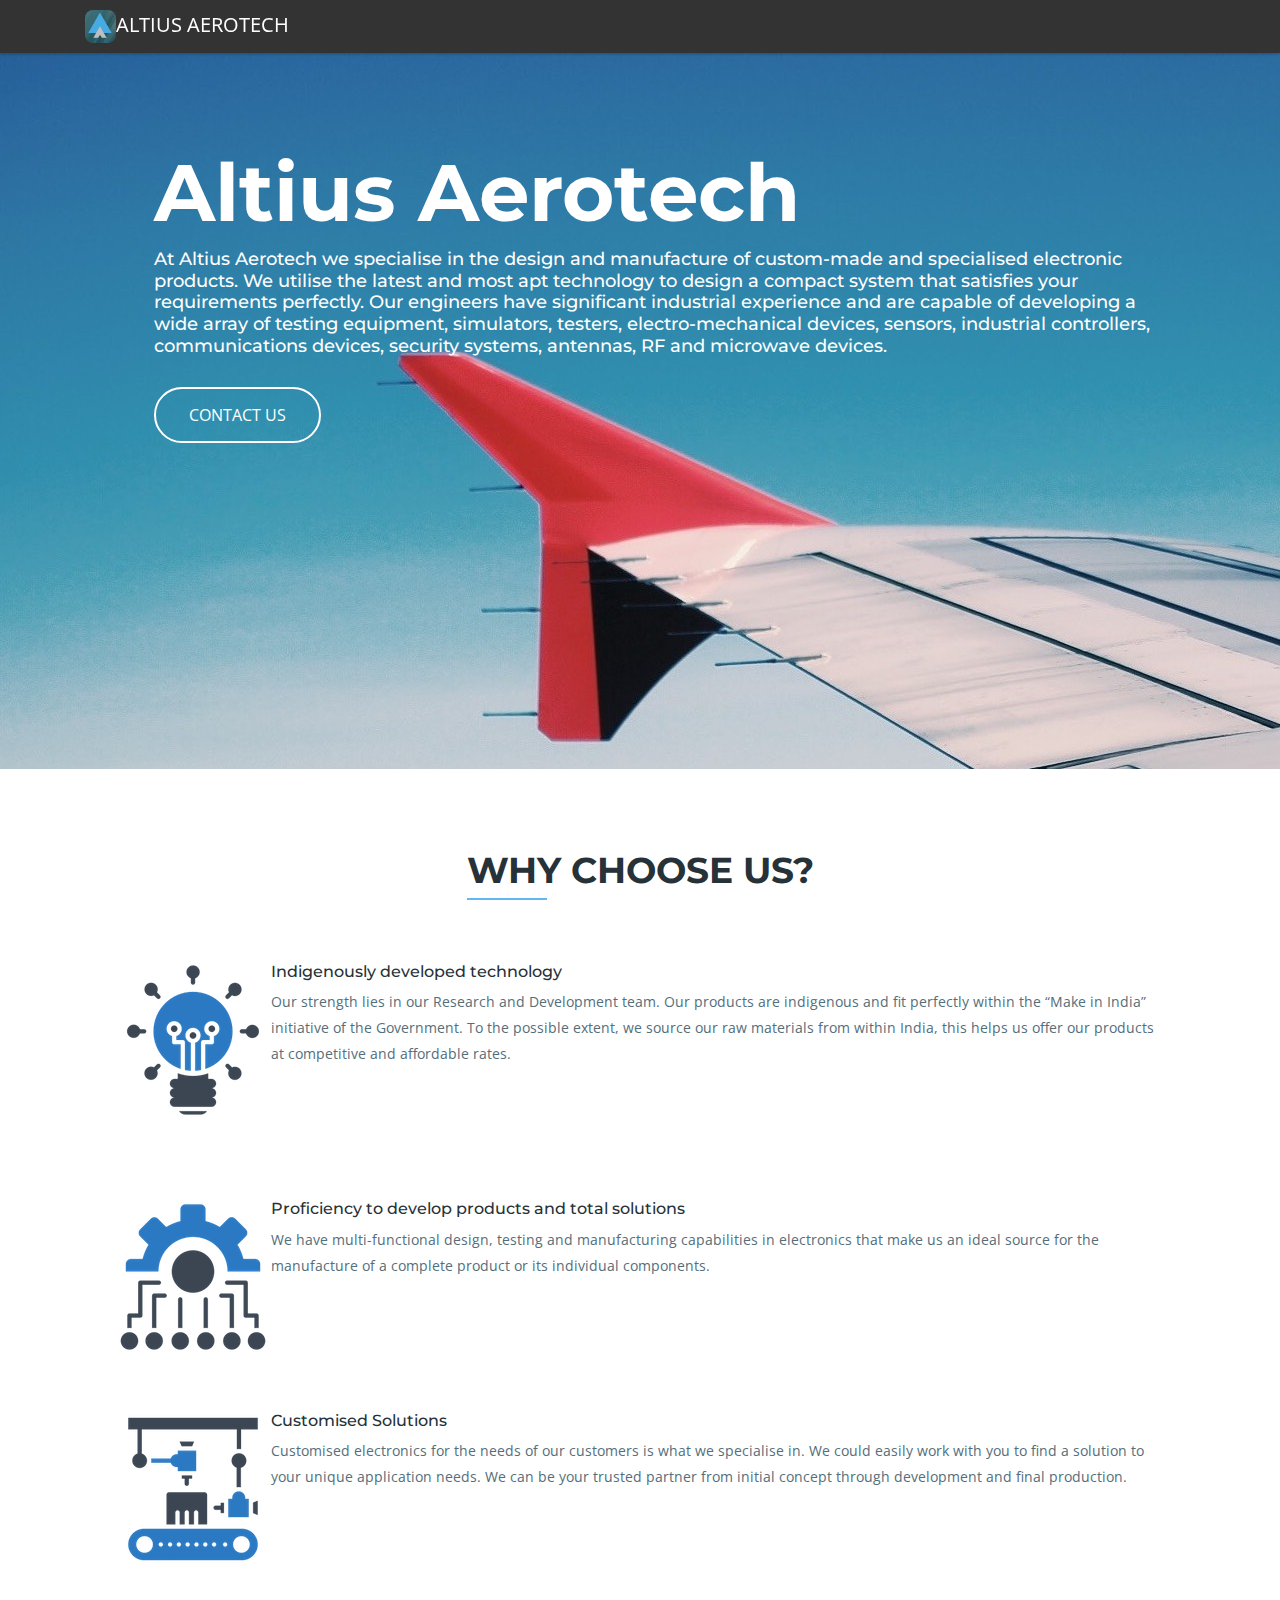
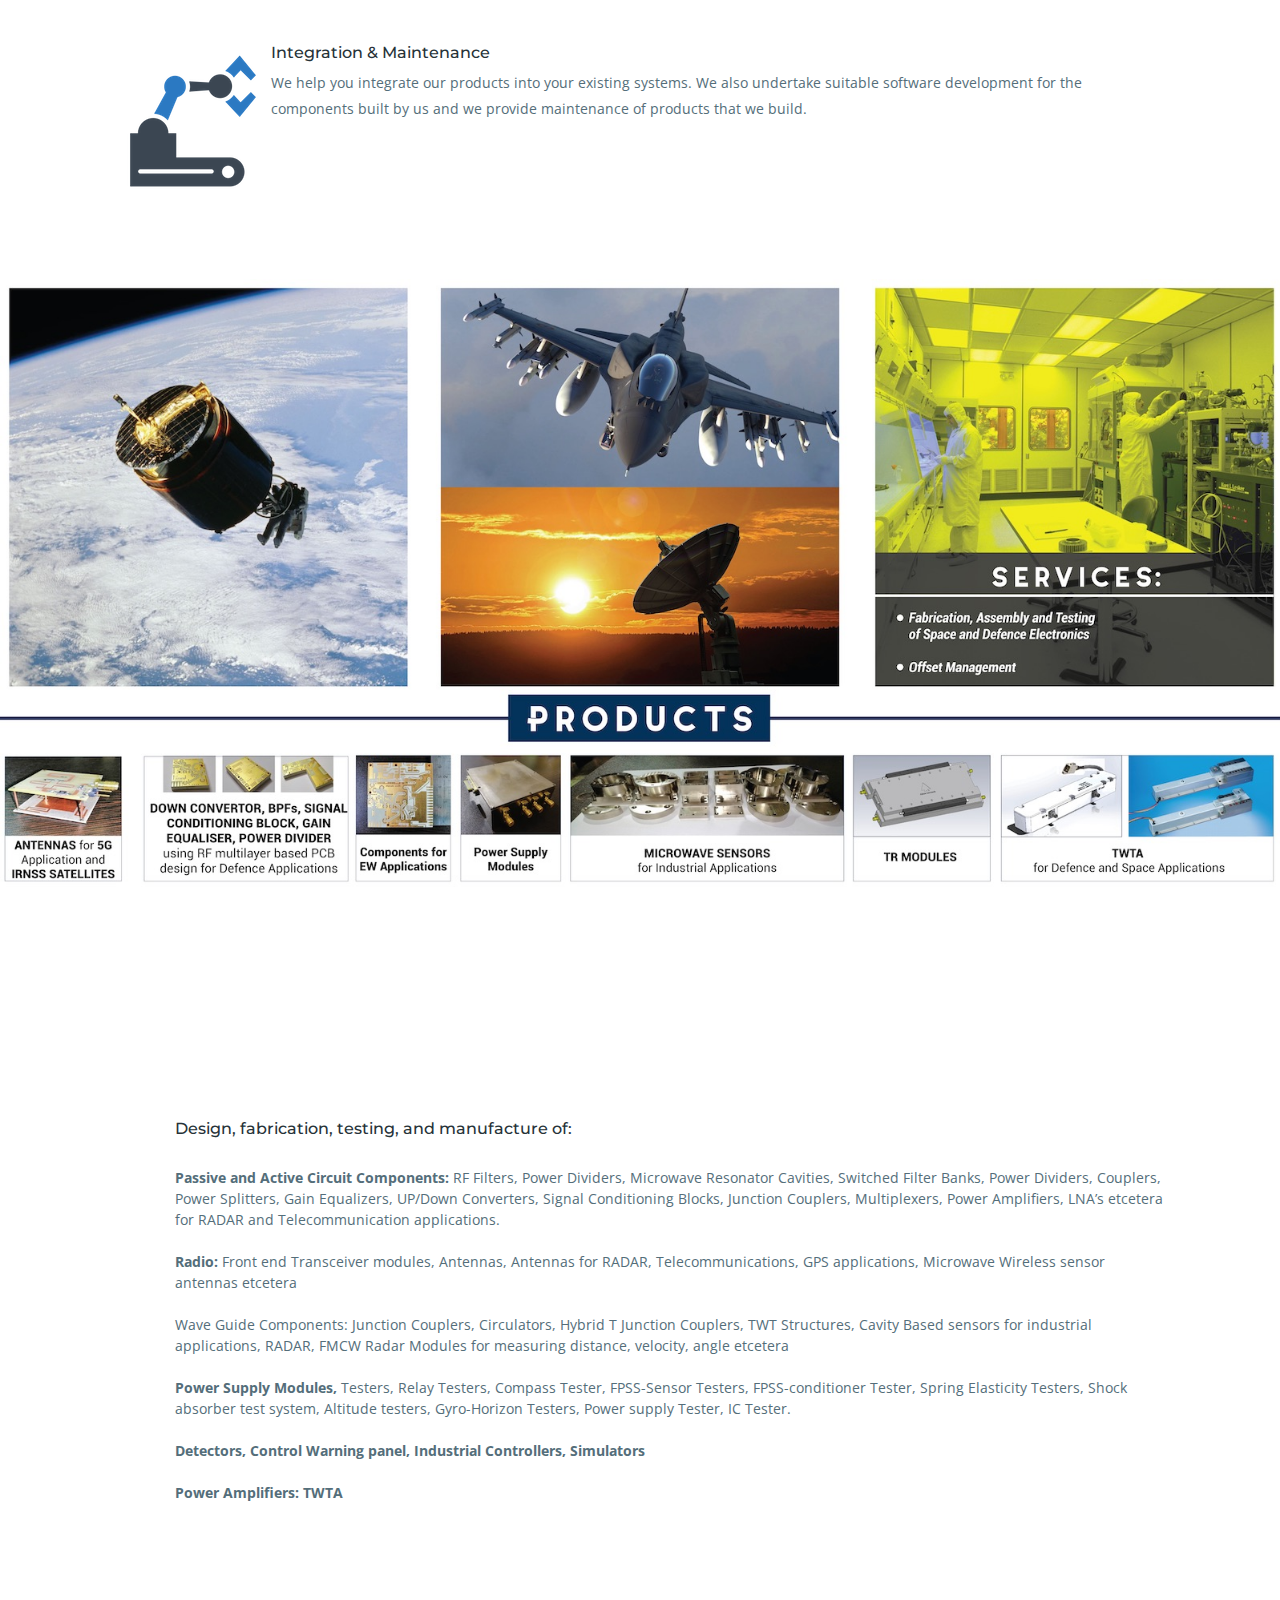
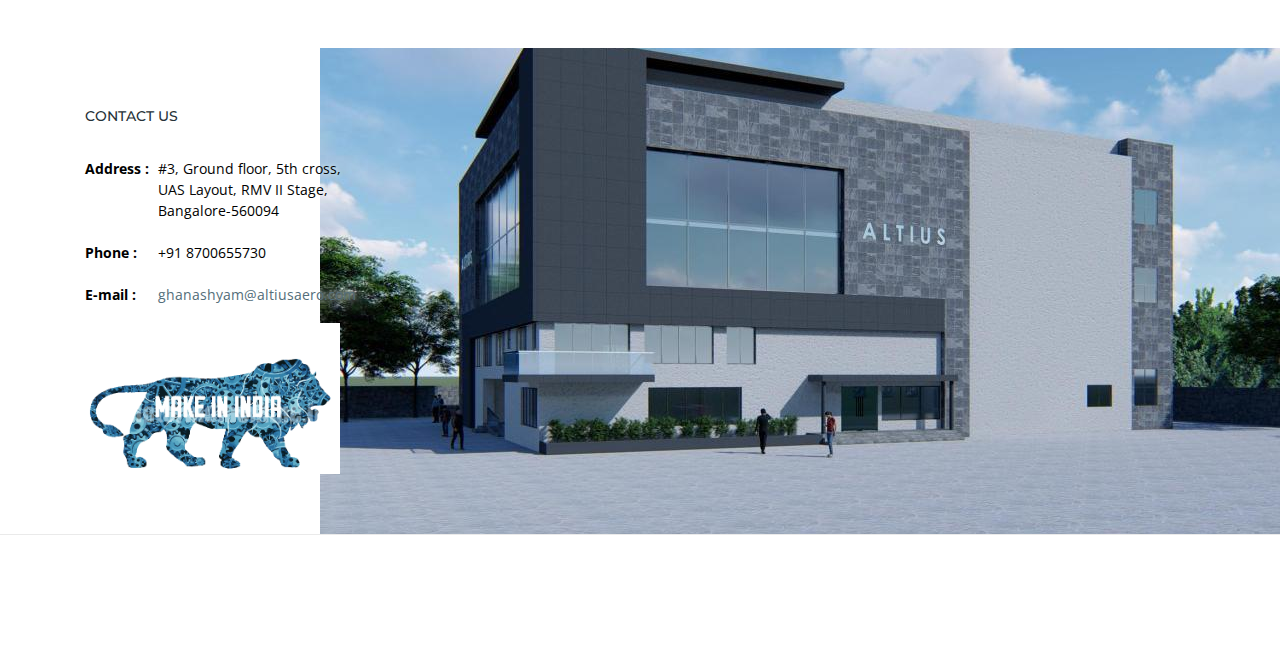
<file: index.html>
<!DOCTYPE html>
<!-- saved from url=(0063)file:///Users/anzal/Essence%20-%20Bootstrap%204%20Template.html -->
<html lang="en" class="nivo-lightbox-notouch"><head><meta http-equiv="Content-Type" content="text/html; charset=UTF-8">
    <!-- Required meta tags -->
    
    <meta name="viewport" content="width=device-width, initial-scale=1, shrink-to-fit=no">
    <meta name="keywords" content="Bootstrap, Landing page, Template, Registration, Landing">
    <meta name="viewport" content="width=device-width, initial-scale=1, maximum-scale=1">
    <meta name="author" content="Grayrids">
    <title>Altius Aerotech</title>

    <!-- Bootstrap CSS -->
    <link rel="stylesheet" href="./Essence - Bootstrap 4 Template_files/bootstrap.min.css">
    <link rel="stylesheet" href="./Essence - Bootstrap 4 Template_files/line-icons.css">
    <link rel="stylesheet" href="./Essence - Bootstrap 4 Template_files/owl.carousel.css">
    <link rel="stylesheet" href="./Essence - Bootstrap 4 Template_files/owl.theme.css">
    <link rel="stylesheet" href="./Essence - Bootstrap 4 Template_files/nivo-lightbox.css">
    <link rel="stylesheet" href="./Essence - Bootstrap 4 Template_files/magnific-popup.css">
    <link rel="stylesheet" href="./Essence - Bootstrap 4 Template_files/animate.css">
    <link rel="stylesheet" href="./Essence - Bootstrap 4 Template_files/color-switcher.css">
    <link rel="stylesheet" href="./Essence - Bootstrap 4 Template_files/menu_sideslide.css">
    <link rel="stylesheet" href="./Essence - Bootstrap 4 Template_files/main.css">    
    <link rel="stylesheet" href="./Essence - Bootstrap 4 Template_files/responsive.css">

  <link rel="stylesheet" id="colors" href="./Essence - Bootstrap 4 Template_files/preset.css" type="text/css"><link rel="stylesheet" href="./Essence - Bootstrap 4 Template_files/color-switcher.css" type="text/css"><link rel="stylesheet" id="colors" href="file:///Users/anzal/css/colors/preset.css" type="text/css"><link rel="stylesheet" href="file:///Users/anzal/css/color-switcher.css" type="text/css"><link rel="stylesheet" id="colors" href="file:///Users/anzal/css/colors/preset.css" type="text/css"><link rel="stylesheet" href="file:///Users/anzal/css/color-switcher.css" type="text/css"></head>
  
  <body>
    <!-- Header Section Start -->
    <header id="slider-area">  
      <nav class="navbar navbar-expand-md fixed-top scrolling-navbar bg-white menu-bg">
        <div class="container">
          <a class="navbar-brand"><span ><img style="border-radius: 8px;max-width: 8%;" src="Essence - Bootstrap 4 Template_files/logo_2.png"></span>ALTIUS AEROTECH</a>
          
          <div class="collapse navbar-collapse" id="navbarCollapse">
            <ul class="navbar-nav mr-auto w-100 justify-content-end">
             
            </ul>              
          </div>
        </div>
      </nav> 

      <!-- Main Carousel Section -->
      <div id="carousel-area">
        <div id="carousel-slider" class="carousel slide carousel-fade" data-ride="carousel">
          
          <div class="carousel-inner" role="listbox">
            <div class="carousel-item active">
              <img src="./Essence - Bootstrap 4 Template_files/bg-1.jpg" alt="">
              <div class="carousel-caption text-left">
                  
                <h2 class="wow fadeInRight animated animated" data-wow-delay="0.4s" style="visibility: hidden; -webkit-animation-name: none; -moz-animation-name: none; animation-name: none;-webkit-animation-delay: 0.4s; -moz-animation-delay: 0.4s; animation-delay: 0.4s;">Altius Aerotech</h2>
                <h4 class="wow fadeInRight animated animated" data-wow-delay="0.6s" style="visibility: hidden; -webkit-animation-name: none; -moz-animation-name: none; animation-name: none;-webkit-animation-delay: 0.6s; -moz-animation-delay: 0.6s; animation-delay: 0.6s;">At Altius Aerotech we specialise in the design and manufacture of custom-made and specialised electronic products. We utilise the latest and most apt technology to design a compact system that satisfies your requirements perfectly. Our engineers have significant industrial experience and are capable of developing a wide array of testing equipment, simulators, testers, electro-mechanical devices, sensors, industrial controllers, communications devices, security systems, antennas, RF and microwave devices.  </h4>
                
                <a href="#contact_us" class="btn btn-lg btn-border wow fadeInRight animated animated" data-wow-delay="1.2s" style="visibility: hidden; -webkit-animation-name: none; -moz-animation-name: none; animation-name: none;-webkit-animation-delay: 1.2s; -moz-animation-delay: 1.2s; animation-delay: 1.2s;">Contact Us</a>
              </div>
            </div>
            
            
          </div>
          
          
        </div>
      </div>  

    </header>
    <!-- Header Section End --> 

    <!-- Services Section Start -->
    
    <!-- Services Section End -->

    <!-- Call to Action Start -->
    
    <!-- Call to Action End -->

    <!-- Features Section Start -->
    
    <!-- Features Section End -->    

    <!-- Start Video promo Section -->
    
    <!-- End Video Promo Section -->

    <!-- Portfolio Section -->
    
    <!-- Portfolio Section Ends --> 

    <!-- Start Pricing Table Section -->
    
    <!-- End Pricing Table Section -->

    <!-- Counter Section Start -->
    
    <!-- Counter Section End -->

    <!-- Testimonial Section Start -->
    
    <!-- Testimonial Section End --> 

    <!-- Call To Action Section Start -->
    
    <!-- Call To Action Section Start -->
    <div id="subscribe" class="section">
      <div class="container">
    <div class="row justify-content-center">
          <div class="col-10">
            <div class="cta-trial text-center">
              <h3><div class="section-header">          
          <h2 class="section-title">Why Choose Us?</h2>
          
          
        </div></h3>
              
              
            </div>
          </div>
        </div>
    
        <div class="row ">
          
          <div class="col-lg-12 col-md-12 col-xs-12">
            <div class="sub-item-box">
              <div class="icon-box">
                <img src="indig.png">
              </div>
              <div class="text-box">
                <h4>Indigenously developed technology

</h4>
                <p>Our strength lies in our Research and Development team. Our products are indigenous and fit perfectly within the “Make in India” initiative of the Government. To the possible extent, we source our raw materials from within India, this helps us offer our products at competitive and affordable rates.

                </p>

              </div>
            </div>
            <br><br>
            <div class="sub-item-box">
              <div class="icon-box">
                <img src="expertise.png">
              </div>
              <div class="text-box">
                <h4>Proficiency to develop products and total solutions</h4>
                <p>We have multi-functional design, testing and manufacturing capabilities in electronics that make us an ideal source for the manufacture of a complete product or its individual components.</p>
              </div>
            </div>
            <br><br>
            <div class="sub-item-box">
              <div class="icon-box">
                <img src="custom.png">
              </div>
              <div class="text-box">
                <h4>Customised Solutions

</h4>
                <p>Customised electronics for the needs of our customers is what we specialise in. We could easily work with you to find a solution to your unique application needs. We can be your trusted partner from initial concept through development and final production. 

                </p>
              </div>
            </div>
            <br><br><br>
          <div class="sub-item-box">
              <div class="icon-box">
                <img src="maintenance.png">
              </div>
              <div class="text-box">
                <h4>Integration &amp; Maintenance
</h4>
                <p>We help you integrate our products into your existing systems. We also undertake suitable software development for the components built by us and we provide maintenance of products that we build. 

<p></p></p>
              </div>
            </div></div>
            <br><br>
        </div>
      </div>
    </div>
    <!-- Subcribe Section End -->
    <div id="subscribe" class="section" style="padding-top:55em;background-size: 100%;background-image: url('Essence - Bootstrap 4 Template_files/products.jpg');background-repeat: no-repeat;">
      <div class="container">
    <div class="row justify-content-center">
          <div class="col-10">
            <div class="cta-trial text-center">
              <h3><div class="section-header">          

          

          
          
        </div></h3>
              
              
            </div>
          </div>
        </div>
    
        <div class="row ">
          
          <div class="col-lg-12 col-md-12 col-xs-12">
            <div class="sub-item-box">
              
              <div class="text-box">

                
                  <h4>Design, fabrication, testing, and manufacture of:</h4>
                  <br>

                  <b>Passive and Active Circuit Components:</b> RF Filters, Power Dividers, Microwave Resonator Cavities, Switched Filter Banks, Power Dividers, Couplers, Power Splitters, Gain Equalizers, UP/Down Converters, Signal Conditioning Blocks, Junction Couplers, Multiplexers, Power Amplifiers, LNA’s etcetera for RADAR and Telecommunication applications.
                  <br>
                  <br>
                  <b>Radio:</b> Front end Transceiver modules, Antennas, Antennas for RADAR, Telecommunications, GPS applications, Microwave Wireless sensor antennas etcetera
                  <br>
                  <br>
                  Wave Guide Components: Junction Couplers, Circulators, Hybrid T Junction Couplers, TWT Structures, Cavity Based sensors for industrial applications, RADAR, FMCW Radar Modules for measuring distance, velocity, angle etcetera  
                  <br>
                  <br>
                  <b>Power Supply Modules,</b> Testers, Relay Testers, Compass Tester, FPSS-Sensor Testers, FPSS-conditioner Tester, Spring Elasticity Testers, Shock absorber test system, Altitude testers, Gyro-Horizon Testers, Power supply Tester, IC Tester. 
                  <br>
                  <br>
                  <strong>Detectors, Control Warning panel, Industrial Controllers, Simulators </strong>
                  <br>
                  <br>
                  <strong>Power Amplifiers: TWTA</strong>
                  <br>
                 

                </p>

              </div>
            </div>
            <br><br>
            
            <br><br>
        </div>
      </div>
    </div>
   
    <!-- Subcribe Section Start -->
    

    <!-- Blog Section -->
    
    <!-- blog Section End -->

    <!-- Clients Section -->
    
    <!-- Client Section End --> 

    <!-- Contact Section Start -->
    
    <!-- Contact Section End -->
    
    <!-- Map Section Start -->
    <section id="google-map-area">
      <div class="container-fluid">
        <div class="row">
          <div class="col-12 padding-0">
            <object style="border:0; height: 450px; width: 100%;" data="https://www.google.com/maps/embed?pb=!1m18!1m12!1m3!1d3453.762052414236!2d77.57313506754153!3d13.043986217559851!2m3!1f0!2f0!3f0!3m2!1i1024!2i768!4f13.1!3m3!1m2!1s0x3bae17efc0125ced%3A0x349f09f863e9ff6d!2s5th+Cross+Rd%2C+RMV+Extension%2C+Patelappa+Layout%2C+Nagashetty+Halli%2C+R.M.V.+2nd+Stage%2C+Bengaluru%2C+Karnataka+560094!5e0!3m2!1sen!2sin!4v1550611450754"></object>
          </div>

        </div>
      </div>
    </section>
    <!-- Map Section End -->

    <!-- Footer Section Start -->
    <footer>
      <!-- Footer Area Start -->
      <section class="footer-Content" style=" background-repeat: no-repeat;
      background-position: right center;background-image: url('Essence - Bootstrap 4 Template_files/facility.jpg');">
        <div class="container" id="contact_us">
          <div class="row">
            
            
            <div class="col-lg-3 col-md-6 col-sm-6 col-xs-6 col-mb-12">
              <div class="widget" style="color: #000; text-shadow: 14px 0px 24px white, 0 0 25px white, 0 0 5px white;
            }">
                <h2 class="block-title" style="font-size:14px&quot;">Contact Us</h2>
                <ul class="contact-footer">
                  <li>
                    <strong>Address :</strong> <span>#3, Ground floor, 5th cross, UAS Layout, RMV II Stage, Bangalore-560094</span>
                  </li>
                  <li>
                    <strong>Phone :</strong> <span>+91 8700655730</span>
                  </li>
                  <li>
                    <strong>E-mail :</strong> <span><a href="file:///Users/anzal/Downloads/essence-free-opl/index.html#">ghanashyam@altiusaero.com</a></span>
                  </li>
                </ul> 
                <img style=" max-width: 100%;" src="Essence - Bootstrap 4 Template_files/makeinindia.png">
              </div>
            </div>
            
          </div>
        </div>
      </section>
      <!-- Footer area End -->
      
      <!-- Copyright Start  -->
      <div id="copyright">
        <div class="container">
          <div class="row">
            <div class="col-md-12">
                            
              
            </div>
          </div>
        </div>
      </div>
      <!-- Copyright End -->

    </footer>
    <!-- Footer Section End --> 

      

    <!-- jQuery first, then Tether, then Bootstrap JS. -->
    <script src="./Essence - Bootstrap 4 Template_files/jquery-min.js"></script>
    <script src="./Essence - Bootstrap 4 Template_files/popper.min.js"></script>
    <script src="./Essence - Bootstrap 4 Template_files/bootstrap.min.js"></script>
    <script src="./Essence - Bootstrap 4 Template_files/classie.js"></script>
    
    <script src="./Essence - Bootstrap 4 Template_files/jquery.mixitup.js"></script>
    <script src="./Essence - Bootstrap 4 Template_files/nivo-lightbox.js"></script>
    <script src="./Essence - Bootstrap 4 Template_files/owl.carousel.js"></script>    
    <script src="./Essence - Bootstrap 4 Template_files/jquery.stellar.min.js"></script>    
    <script src="./Essence - Bootstrap 4 Template_files/jquery.nav.js"></script>    
    <script src="./Essence - Bootstrap 4 Template_files/scrolling-nav.js"></script>    
    <script src="./Essence - Bootstrap 4 Template_files/jquery.easing.min.js"></script>     
    <script src="./Essence - Bootstrap 4 Template_files/wow.js"></script> 
    <script src="./Essence - Bootstrap 4 Template_files/jquery.vide.js"></script>
    <script src="./Essence - Bootstrap 4 Template_files/jquery.counterup.min.js"></script>    
    <script src="./Essence - Bootstrap 4 Template_files/jquery.magnific-popup.min.js"></script>    
    <script src="./Essence - Bootstrap 4 Template_files/waypoints.min.js"></script>    
    <script src="./Essence - Bootstrap 4 Template_files/form-validator.min.js"></script>
    <script src="./Essence - Bootstrap 4 Template_files/contact-form-script.js"></script>   
    <script src="./Essence - Bootstrap 4 Template_files/main.js"></script>
    
  
</body></html>
</file>
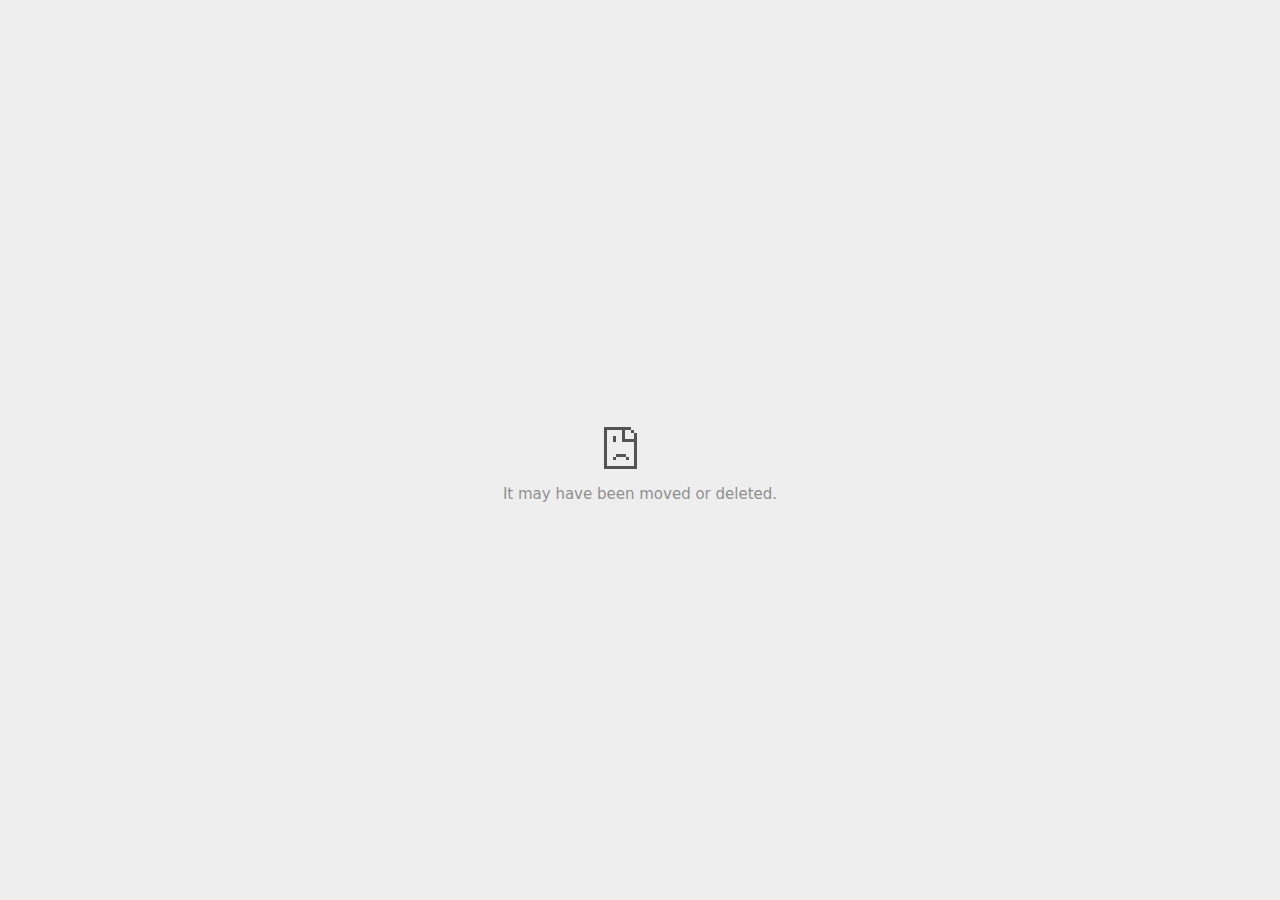
<file: Essence - Bootstrap 4 Template_files/embed.html>
<!DOCTYPE html>
<!-- saved from url=(0029)chrome-error://chromewebdata/ -->
<html dir="ltr" lang="en" subframe="" i18n-processed=""><head><meta http-equiv="Content-Type" content="text/html; charset=UTF-8">
  
  <meta name="theme-color" content="#fff">
  <meta name="viewport" content="width=device-width, initial-scale=1.0,
                                 maximum-scale=1.0, user-scalable=no">
  <title>file:///Users/anzal/&lt;iframe%20src=</title>
  <style>/* Copyright 2017 The Chromium Authors. All rights reserved.
 * Use of this source code is governed by a BSD-style license that can be
 * found in the LICENSE file. */

a {
  color: rgb(88, 88, 88);
}

body {
  --google-blue-600: rgb(26, 115, 232);
  --google-blue-700: rgb(25, 103, 210);
  --google-gray-50: rgb(248, 249, 250);
  --google-gray-500: rgb(154, 160, 166);
  --google-gray-600: rgb(128, 134, 139);
  --google-gray-700: rgb(95, 99, 105);
  background-color: #fff;
  color: var(--google-gray-700);
  word-wrap: break-word;
}

.nav-wrapper .secondary-button {
  background: #fff;
  border: 1px solid var(--google-gray-500);
  color: var(--google-gray-700);
  float: none;
  margin: 0;
  padding: 8px 16px;
}

.hidden {
  display: none;
}

html {
  -webkit-text-size-adjust: 100%;
  font-size: 125%;
}

.icon {
  background-repeat: no-repeat;
  background-size: 100%;
}</style>
  <style>/* Copyright 2014 The Chromium Authors. All rights reserved.
   Use of this source code is governed by a BSD-style license that can be
   found in the LICENSE file. */

button {
  border: 0;
  border-radius: 4px;
  box-sizing: border-box;
  color: #fff;
  cursor: pointer;
  float: right;
  font-size: .875em;
  margin: 0;
  padding: 8px 16px;
  transition: box-shadow 150ms cubic-bezier(0.4, 0, 0.2, 1);
  user-select: none;
}

[dir='rtl'] button {
  float: left;
}

.bad-clock button,
.captive-portal button,
.main-frame-blocked button,
.neterror button,
.offline button,
.pdf button,
.ssl button,
.safe-browsing-billing button {
  background: var(--google-blue-600);
}

button:active {
  background: var(--google-blue-700);
  outline: 0;
}

#debugging {
  display: inline;
  overflow: auto;
}

.debugging-content {
  line-height: 1em;
  margin-bottom: 0;
  margin-top: 1em;
}

.debugging-content-fixed-width {
  display: block;
  font-family: monospace;
  font-size: 1.2em;
  margin-top: 0.5em;
}

.debugging-title {
  font-weight: bold;
}

#details {
  margin: 0 0 50px;
}

#details p:not(:first-of-type) {
  margin-top: 20px;
}

.secondary-button:active {
  border-color: white;
  box-shadow: 0 1px 2px 0 rgba(60, 64, 67, .3),
      0 2px 6px 2px rgba(60, 64, 67, .15);
}

.secondary-button:hover {
  background: var(--google-gray-50);
  border-color: var(--google-gray-600);
  text-decoration: none;
}

.error-code {
  color: #646464;
  font-size: .86667em;
  text-transform: uppercase;
  margin-top: 12px;
}

#error-debugging-info {
  font-size: 0.8em;
}

h1 {
  color: var(--google-gray-900);
  font-size: 1.6em;
  font-weight: normal;
  line-height: 1.25em;
  margin-bottom: 16px;
}

h2 {
  font-size: 1.2em;
  font-weight: normal;
}

.icon {
  height: 72px;
  margin: 0 0 40px;
  width: 72px;
}

input[type=checkbox] {
  opacity: 0;
}

input[type=checkbox]:focus ~ .checkbox {
  outline: -webkit-focus-ring-color auto 5px;
}

.interstitial-wrapper {
  box-sizing: border-box;
  font-size: 1em;
  line-height: 1.6em;
  margin: 14vh auto 0;
  max-width: 600px;
  width: 100%;
}

#main-message > p {
  display: inline;
}

#extended-reporting-opt-in {
  font-size: .875em;
  margin-top: 39px;
}

#extended-reporting-opt-in label {
  position: relative;
  display: flex;
  align-items: flex-start;
}

.nav-wrapper {
  margin-top: 51px;
}

.nav-wrapper::after {
  clear: both;
  content: '';
  display: table;
  width: 100%;
}

.small-link {
  color: #696969;
  font-size: .875em;
}

.checkboxes {
  flex: 0 0 24px;
}

.checkbox {
  background: transparent;
  border: 1px solid white;
  border-radius: 2px;
  display: block;
  height: 14px;
  left: 0;
  position: absolute;
  right: 0;
  top: 3px;
  width: 14px;
}

.checkbox::before {
  background: transparent;
  border: 2px solid white;
  border-right-width: 0;
  border-top-width: 0;
  content: '';
  height: 4px;
  left: 2px;
  opacity: 0;
  position: absolute;
  top: 3px;
  transform: rotate(-45deg);
  width: 9px;
}

input[type=checkbox]:checked ~ .checkbox::before {
  opacity: 1;
}

#recurrent-error-message {
  background: #ededed;
  border-radius: 4px;
  padding: 12px 16px;
  margin-top: 12px;
  margin-bottom: 16px;
}

.showing-recurrent-error-message #extended-reporting-opt-in {
  margin-top: 16px;
}

@media (max-width: 700px) {
  .interstitial-wrapper {
    padding: 0 10%;
  }

  #error-debugging-info {
    overflow: auto;
  }
}

@media (max-width: 420px) {
  button,
  [dir='rtl'] button,
  .small-link {
    float: none;
    font-size: .825em;
    font-weight: 500;
    margin: 0;
    width: 100%;
  }

  button {
    padding: 16px 24px;
  }

  #details {
    margin: 20px 0 20px 0;
  }

  #details p:not(:first-of-type) {
    margin-top: 10px;
  }

  .secondary-button:not(.hidden) {
    display: block;
    margin-top: 20px;
    text-align: center;
    width: 100%;
  }

  .interstitial-wrapper {
    padding: 0 5%;
  }

  #extended-reporting-opt-in {
    margin-top: 24px;
  }

  .nav-wrapper {
    margin-top: 30px;
  }
}

/**
 * Mobile specific styling.
 * Navigation buttons are anchored to the bottom of the screen.
 * Details message replaces the top content in its own scrollable area.
 */

@media (max-width: 420px) {
  .nav-wrapper .secondary-button {
    border: 0;
    margin: 16px 0 0;
    margin-inline-end: 0;
    padding-bottom: 16px;
    padding-top: 16px;
  }
}

/* Fixed nav. */
@media (min-width: 240px) and (max-width: 420px) and
       (min-height: 401px),
       (min-width: 421px) and (min-height: 240px) and
       (max-height: 560px) {
  body .nav-wrapper {
    background: #fff;
    bottom: 0;
    box-shadow: 0 -22px 40px #fff;
    left: 0;
    margin: 0 auto;
    max-width: 736px;
    padding-left: 24px;
    padding-right: 24px;
    position: fixed;
    right: 0;
    width: 100%;
    z-index: 2;
  }

  .interstitial-wrapper {
    max-width: 736px;
  }

  #details,
  #main-content {
    padding-bottom: 40px;
  }

  #details {
    padding-top: 5.5vh;
  }

  button.small-link {
    color: var(--google-blue-600);
  }
}

@media (max-width: 420px) and (orientation: portrait),
       (max-height: 560px) {
  body {
    margin: 0 auto;
  }

  button,
  [dir='rtl'] button,
  button.small-link {
    font-family: Roboto-Regular,Helvetica;
    font-size: .933em;
    margin: 6px 0;
    transform: translatez(0);
  }

  .nav-wrapper {
    box-sizing: border-box;
    padding-bottom: 8px;
    width: 100%;
  }

  #details {
    box-sizing: border-box;
    height: auto;
    margin: 0;
    opacity: 1;
    transition: opacity 250ms cubic-bezier(0.4, 0, 0.2, 1);
  }

  #details.hidden,
  #main-content.hidden {
    display: block;
    height: 0;
    opacity: 0;
    overflow: hidden;
    padding-bottom: 0;
    transition: none;
  }

  h1 {
    font-size: 1.5em;
    margin-bottom: 8px;
  }

  .icon {
    margin-bottom: 5.69vh;
  }

  .interstitial-wrapper {
    box-sizing: border-box;
    margin: 7vh auto 12px;
    padding: 0 24px;
    position: relative;
  }

  .interstitial-wrapper p {
    font-size: .95em;
    line-height: 1.61em;
    margin-top: 8px;
  }

  #main-content {
    margin: 0;
    transition: opacity 100ms cubic-bezier(0.4, 0, 0.2, 1);
  }

  .small-link {
    border: 0;
  }

  .suggested-left > #control-buttons,
  .suggested-right > #control-buttons {
    float: none;
    margin: 0;
  }
}

@media (min-width: 421px) and (min-height: 500px) and (max-height: 560px) {
  .interstitial-wrapper {
    margin-top: 10vh;
  }
}

@media (min-height: 400px) and (orientation:portrait) {
  .interstitial-wrapper {
    margin-bottom: 145px;
  }
}

@media (min-height: 299px) {
  .nav-wrapper {
    padding-bottom: 16px;
  }
}

@media (min-height: 500px) and (max-height: 650px) and (max-width: 414px) and
       (orientation: portrait) {
  .interstitial-wrapper {
    margin-top: 7vh;
  }
}

@media (min-height: 650px) and (max-width: 414px) and (orientation: portrait) {
  .interstitial-wrapper {
    margin-top: 10vh;
  }
}

/* Small mobile screens. No fixed nav. */
@media (max-height: 400px) and (orientation: portrait),
       (max-height: 239px) and (orientation: landscape),
       (max-width: 419px) and (max-height: 399px) {
  .interstitial-wrapper {
    display: flex;
    flex-direction: column;
    margin-bottom: 0;
  }

  #details {
    flex: 1 1 auto;
    order: 0;
  }

  #main-content {
    flex: 1 1 auto;
    order: 0;
  }

  .nav-wrapper {
    flex: 0 1 auto;
    margin-top: 8px;
    order: 1;
    padding-left: 0;
    padding-right: 0;
    position: relative;
    width: 100%;
  }

  button {
    padding: 16px 24px;
  }

  button.small-link {
    color: var(--google-blue-600);
  }
}

@media (max-width: 239px) and (orientation: portrait) {
  .nav-wrapper {
    padding-left: 0;
    padding-right: 0;
  }
}
</style>
  <style>/* Copyright 2013 The Chromium Authors. All rights reserved.
 * Use of this source code is governed by a BSD-style license that can be
 * found in the LICENSE file. */

/* Don't use the main frame div when the error is in a subframe. */
html[subframe] #main-frame-error {
  display: none;
}

/* Don't use the subframe error div when the error is in a main frame. */
html:not([subframe]) #sub-frame-error {
  display: none;
}

#diagnose-button {
  float: none;
  margin-bottom: 10px;
  margin-inline-start: 0;
  margin-top: 20px;
}

h1 {
  margin-top: 0;
  word-wrap: break-word;
}

h1 span {
  font-weight: 500;
}

h2 {
  color: #666;
  font-size: 1.2em;
  font-weight: normal;
  margin: 10px 0;
}

a {
  color: rgb(17, 85, 204);
  text-decoration: none;
}

.icon {
  -webkit-user-select: none;
  display: inline-block;
}

.icon-generic {
  /**
   * Can't access chrome://theme/IDR_ERROR_NETWORK_GENERIC from an untrusted
   * renderer process, so embed the resource manually.
   */
  content: -webkit-image-set(
      url([data-uri]) 1x,
      url([data-uri]) 2x);
}

.icon-offline {
  content: -webkit-image-set(
      url([data-uri]) 1x,
      url([data-uri]) 2x);
  position: relative;
}

.icon-disabled {
  content: -webkit-image-set(
      url([data-uri]) 1x,
      url([data-uri]) 2x);
  width: 112px;
}

.error-code {
  display: block;
  font-size: .8em;
}

#content-top {
  margin: 20px;
}

#help-box-inner {
  background-color: #f9f9f9;
  border-top: 1px solid #EEE;
  color: #444;
  padding: 20px;
  text-align: start;
}

.hidden {
  display: none;
}

#suggestion {
  margin-top: 15px;
}

#suggestions-list p {
  margin-block-end: 0;
}

#suggestions-list ul {
  margin-top: 0;
}

.single-suggestion {
  list-style-type: none;
  padding-left: 0;
}

#short-suggestion {
  margin-top: 5px;
}

#error-information-button {
  content: url([data-uri]);
  height: 24px;
  vertical-align: -.15em;
  width: 24px;
}

.use-popup-container#error-information-popup-container
  #error-information-popup {
  align-items: center;
  background-color: rgba(0,0,0,.65);
  display: flex;
  height: 100%;
  left: 0;
  position: fixed;
  top: 0;
  width: 100%;
  z-index: 100;
}

.use-popup-container#error-information-popup-container
  #error-information-popup-content > p {
  margin-bottom: 11px;
  margin-inline-start: 20px;
}

.use-popup-container#error-information-popup-container #suggestions-list ul {
  margin-inline-start: 15px;
}

.use-popup-container#error-information-popup-container
  #error-information-popup-box {
  background-color: white;
  left: 5%;
  padding-bottom: 15px;
  padding-top: 15px;
  position: fixed;
  width: 90%;
  z-index: 101;
}

.use-popup-container#error-information-popup-container div.error-code {
  margin-inline-start: 20px;
}

.use-popup-container#error-information-popup-container #suggestions-list p {
  margin-inline-start: 20px;
}

:not(.use-popup-container)#error-information-popup-container
  #error-information-popup-close {
  display: none;
}

#error-information-popup-close {
  margin-bottom: 0px;
  margin-inline-end: 35px;
  margin-top: 15px;
  text-align: end;
}

.link-button {
  color: rgb(66, 133, 244);
  display: inline-block;
  font-weight: bold;
  text-transform: uppercase;
}

#sub-frame-error-details {

  color: #8F8F8F;

  /* Not done on mobile for performance reasons. */
  text-shadow: 0 1px 0 rgba(255,255,255,0.3);

}

[jscontent=hostName],
[jscontent=failedUrl] {
  overflow-wrap: break-word;
}

#search-container {
  /* Prevents a space between controls. */
  display: flex;
  margin-top: 20px;
}

#search-box {
  border: 1px solid #cdcdcd;
  flex-grow: 1;
  font-size: 1em;
  height: 26px;
  margin-right: 0;
  padding: 1px 9px;
}

#search-box:focus {
  border: 1px solid rgb(93, 154, 255);
  outline: none;
}

#search-button {
  border: none;
  border-bottom-left-radius: 0;
  border-top-left-radius: 0;
  box-shadow: none;
  display: flex;
  height: 30px;
  margin: 0;
  padding: 0;
  width: 60px;
}

#search-image {
  content:
      -webkit-image-set(
          url([data-uri]) 1x,
          url([data-uri]) 2x);
  margin: auto;
}

.secondary-button {
  background: #d9d9d9;
  color: #696969;
  margin-inline-end: 16px;
}

.snackbar {
  background: #323232;
  border-radius: 2px;
  bottom: 24px;
  box-sizing: border-box;
  color: #fff;
  font-size: .87em;
  left: 24px;
  max-width: 568px;
  min-width: 288px;
  opacity: 0;
  padding: 16px 24px 12px;
  position: fixed;
  transform: translateY(90px);
  will-change: opacity, transform;
  z-index: 999;
}

.snackbar-show {
  -webkit-animation:
    show-snackbar .25s cubic-bezier(0.0, 0.0, 0.2, 1) forwards,
    hide-snackbar .25s cubic-bezier(0.4, 0.0, 1, 1) forwards 5s;
}

@-webkit-keyframes show-snackbar {
  100% {
    opacity: 1;
    transform: translateY(0);
  }
}

@-webkit-keyframes hide-snackbar {
  0% {
    opacity: 1;
    transform: translateY(0);
  }
  100% {
    opacity: 0;
    transform: translateY(90px);
  }
}

.suggestions {
  margin-top: 18px;
}

.suggestion-header {
  font-weight: bold;
  margin-bottom: 4px;
}

.suggestion-body {
  color: #777;
}

/* Increase line height at higher resolutions. */
@media (min-width: 641px) and (min-height: 641px) {
  #help-box-inner {
    line-height: 18px;
  }
}

/* Decrease padding at low sizes. */
@media (max-width: 640px), (max-height: 640px) {
  h1 {
    margin: 0 0 15px;
  }
  #content-top {
    margin: 15px;
  }
  #help-box-inner {
    padding: 20px;
  }
  .suggestions {
    margin-top: 10px;
  }
  .suggestion-header {
    margin-bottom: 0;
  }
}

#download-link, #download-link-clicked {
  margin-bottom: 30px;
  margin-top: 30px;
}

#download-link-clicked {
  color: #BBB;
}

#download-link:before, #download-link-clicked:before {
  content: url([data-uri]);
  display: inline-block;
  margin-inline-end: 4px;
  vertical-align: -webkit-baseline-middle;
}

#download-link-clicked:before {
  width: 0px;
  opacity: 0;
}

.offline-content-list-title {
  color: rgb(95, 99, 104);
  font-size: .8em;
  line-height: 1;
  margin-bottom: .8em;
}

#offline-content-suggestions {
  margin-inline-start: -5%;
  width: 110%;
}

/* The selectors below adjust the "overflow" of the suggestion cards contents
 * based on the same screen size based strategy used for the main frame, which
 * is applied by the `interstitial-wrapper` class. */
@media (max-width: 700px) {
  #offline-content-suggestions {
    margin-inline-start: -5%;
    width: 110%;
  }
}
@media (max-width: 420px)  {
  #offline-content-suggestions {
    margin-inline-start: -2.5%;
    width: 105%;
  }
}
@media (max-width: 420px) and (orientation: portrait),
       (max-height: 560px) {
  #offline-content-suggestions {
    margin-inline-start: -12px;
    width: calc(100% + 24px);
  }
}

.suggestion-with-image .offline-content-suggestion-visual {
  flex-basis: 8.2em;
  flex-shrink: 0;
}

.suggestion-with-image .offline-content-suggestion-visual > img {
  height: 100%;
  width: 100%;
}

#offline-content-list:not(.is-rtl) .suggestion-with-image
.offline-content-suggestion-visual > img {
  border-bottom-right-radius: 8px;
  border-top-right-radius: 8px;
}

#offline-content-list.is-rtl .suggestion-with-image
.offline-content-suggestion-visual > img {
  border-bottom-left-radius: 8px;
  border-top-left-radius: 8px;
}

.suggestion-with-icon .offline-content-suggestion-visual {
  align-items: center;
  display: flex;
  justify-content: center;
  min-height: 4.2em;
  min-width: 4.2em;
}

.suggestion-with-icon .offline-content-suggestion-visual > div {
  align-items: center;
  background-color: rgb(241, 243, 244);
  border-radius: 50%;
  display: flex;
  height: 2.3em;
  justify-content: center;
  width: 2.3em;
}

.suggestion-with-icon .offline-content-suggestion-visual > div > img {
  height: 1.45em;
  width: 1.45em;
}

.image-video {
  content: url([data-uri]);
}

.image-music-note {
  content: url([data-uri]);
}

.image-earth {
  content: url([data-uri]);
}

.image-file {
  content: url([data-uri]);
}

.offline-content-suggestion-texts {
  display: flex;
  flex-direction: column;
  justify-content: space-between;
  line-height: 1.3;
  padding: .9em;
  width: 100%;
}

.offline-content-suggestion-title {
  -webkit-box-orient: vertical;
  -webkit-line-clamp: 3;
  color: rgb(32, 33, 36);
  display: -webkit-box;
  font-size: 1.1em;
  overflow: hidden;
  text-overflow: ellipsis;
}

div.offline-content-suggestion {
  align-items: stretch;
  border-color: rgb(218, 220, 224);
  border-radius: 8px;
  border-style: solid;
  border-width: 1px;
  display: flex;
  justify-content: space-between;
  margin-bottom: .8em;
}

.suggestion-with-image {
  flex-direction: row;
  height: 8.2em;
  max-height: 8.2em;
}

.suggestion-with-icon {
  flex-direction: row-reverse;
  height: 4.2em;
  max-height: 4.2em;
}

.suggestion-with-icon .offline-content-suggestion-title {
  -webkit-line-clamp: 1;
  word-break: break-all;
}

.suggestion-with-icon .offline-content-suggestion-texts {
  padding-inline-start: 0px;
}

.offline-content-suggestion-attribution-freshness {
  color: rgb(95, 99, 104);
  display: flex;
  font-size: .8em;
}

.offline-content-suggestion-attribution {
  -webkit-box-orient: vertical;
  -webkit-line-clamp: 1;
  display: -webkit-box;
  flex-shrink: 1;
  overflow-wrap: break-word;
  overflow: hidden;
  text-overflow: ellipsis;
  word-break: break-all;
}

.no-attribution .offline-content-suggestion-attribution {
  display: none;
}

.offline-content-suggestion-freshness:before {
  content: '-';
  display: inline-block;
  flex-shrink: 0;
  margin-inline-end: .1em;
  margin-inline-start: .1em;
}

.no-attribution .offline-content-suggestion-freshness:before {
  display: none;
}

.offline-content-suggestion-freshness {
  flex-shrink: 0;
}

.suggestion-with-image .offline-content-suggestion-pin-spacer {
  flex-shrink: 1;
  flex-grow: 100;
}

.suggestion-with-image .offline-content-suggestion-pin {
  content: url([data-uri]);
  flex-shrink: 0;
  height: 1.4em;
  margin-inline-start: .4em;
  width: 1.4em;
}

.offline-content-list-action {
  text-align: center;
}

#offline-content-summary {
  border-color: rgb(241, 243, 244);
  border-radius: 12px;
  border-style: solid;
  border-width: 1px;
  padding: 12px;
  text-align: center;
}

.offline-content-summary-image-truncate {
  width: 45px;
}

.offline-content-summary-images {
  direction: ltr;
  display: flex;
  margin-top: 10px;
  justify-content: center;
  padding-bottom: 12px;
}

.offline-content-summary-images img {
  background: rgb(241, 243, 244);
  border-radius: 50%;
  box-shadow:
    0px 1px 2px 0px rgb(155, 155, 155),
    0px 1px 3px 0px rgb(155, 155, 155);
  padding: 12px;
  width: 32px;
}

.offline-content-summary-description {
  border-top: 1px solid rgb(241, 243, 244);
  padding-top: 12px;
}

.offline-content-summary-action {
  padding-top: 12px;
}

/* Don't allow overflow when in a subframe. */
html[subframe] body {
  overflow: hidden;
}

#sub-frame-error {
  -webkit-align-items: center;
  background-color: #DDD;
  display: -webkit-flex;
  -webkit-flex-flow: column;
  height: 100%;
  -webkit-justify-content: center;
  left: 0;
  position: absolute;
  text-align: center;
  top: 0;
  transition: background-color .2s ease-in-out;
  width: 100%;
}

#sub-frame-error:hover {
  background-color: #EEE;
}

#sub-frame-error .icon-generic {
  margin: 0 0 16px;
}

#sub-frame-error-details {
  margin: 0 10px;
  text-align: center;
  visibility: hidden;
}

/* Show details only when hovering. */
#sub-frame-error:hover #sub-frame-error-details {
  visibility: visible;
}

/* If the iframe is too small, always hide the error code. */
/* TODO(mmenke): See if overflow: no-display works better, once supported. */
@media (max-width: 200px), (max-height: 95px) {
  #sub-frame-error-details {
    display: none;
  }
}

/* Adjust icon for small embedded frames in apps. */
@media (max-height: 100px) {
  #sub-frame-error .icon-generic {
    height: auto;
    margin: 0;
    padding-top: 0;
    width: 25px;
  }
}

/* details-button is special; it's a <button> element that looks like a link. */
#details-button {
  box-shadow: none;
  min-width: 0;
}

/* Styles for platform dependent separation of controls and details button. */
.suggested-left > #control-buttons,
.suggested-left #stale-load-button,
.suggested-right > #details-button {
  float: left;
}

.suggested-right > #control-buttons,
.suggested-right #stale-load-button,
.suggested-left > #details-button {
  float: right;
}

.suggested-left .secondary-button {
  margin-inline-end: 0px;
  margin-inline-start: 16px;
}

#details-button.singular {
  float: none;
}

/* download-button shows both icon and text. */
#download-button {
  padding-bottom: 4px;
  padding-top: 4px;
  position: relative;
}

#download-button:before {
  background: -webkit-image-set(
      url([data-uri]) 1x,
      url([data-uri]) 2x)
    no-repeat;
  content: '';
  display: inline-block;
  width: 24px;
  height: 24px;
  margin-inline-end: 4px;
  margin-inline-start: -4px;
  vertical-align: middle;
}

#download-button:disabled {
  background: rgb(180, 206, 249);
  color: rgb(255, 255, 255);
}

/*
TODO(https://crbug.com/852872): UI for offline suggested content is incomplete.
*/
.suggested-thumbnail {
  width: 25vw;
  height: 25vw;
}

/* Alternate dino page button styles */
#control-buttons .reload-button-alternate:disabled {
  background: #ccc;
  color: #fff;
  font-size: 14px;
  height: 48px;
}

#buttons::after {
  clear: both;
  content: '';
  display: block;
  width: 100%;
}

/* Offline page */
.offline {
  transition: -webkit-filter 1.5s cubic-bezier(0.65, 0.05, 0.36, 1),
              background-color 1.5s cubic-bezier(0.65, 0.05, 0.36, 1);
  will-change: -webkit-filter, background-color;
}

.offline #main-message > p {
  display: none;
}

.offline.inverted {
  -webkit-filter: invert(100%);
  background-color: #000;
}

.offline .interstitial-wrapper {
  color: #2b2b2b;
  font-size: 1em;
  line-height: 1.55;
  margin: 0 auto;
  max-width: 600px;
  padding-top: 100px;
  width: 100%;
}

.offline .runner-container {
  direction: ltr;
  height: 150px;
  max-width: 600px;
  overflow: hidden;
  position: absolute;
  top: 35px;
  width: 44px;
}

.offline .runner-canvas {
  height: 150px;
  max-width: 600px;
  opacity: 1;
  overflow: hidden;
  position: absolute;
  top: 0;
  z-index: 10;
}

.offline .controller {
  background: rgba(247,247,247, .1);
  height: 100vh;
  left: 0;
  position: absolute;
  top: 0;
  width: 100vw;
  z-index: 9;
}

#offline-resources {
  display: none;
}

@media (max-width: 420px) {
  #download-button {
    padding-bottom: 12px;
    padding-top: 12px;
  }

  .suggested-left > #control-buttons,
  .suggested-right > #control-buttons {
    float: none;
  }

  .snackbar {
    left: 0;
    bottom: 0;
    width: 100%;
    border-radius: 0;
  }
}

@media (max-height: 350px) {
  h1 {
    margin: 0 0 15px;
  }

  .icon-offline {
    margin: 0 0 10px;
  }

  .interstitial-wrapper {
    margin-top: 5%;
  }

  .nav-wrapper {
    margin-top: 30px;
  }
}

@media (min-width: 420px) and (max-width: 736px) and
       (min-height: 240px) and (max-height: 420px) and
       (orientation:landscape) {
  .interstitial-wrapper {
    margin-bottom: 100px;
  }
}

@media (max-width: 360px) and (max-height: 480px) {
  .offline .interstitial-wrapper {
    padding-top: 60px;
  }

  .offline .runner-container {
    top: 8px;
  }
}

@media (min-height: 240px) and (orientation: landscape) {
  .offline .interstitial-wrapper {
    margin-bottom: 90px;
  }

  .icon-offline {
    margin-bottom: 20px;
  }
}

@media (max-height: 320px) and (orientation: landscape) {
  .icon-offline {
    margin-bottom: 0;
  }

  .offline .runner-container {
    top: 10px;
  }
}

@media (max-width: 240px) {
  button {
    padding-left: 12px;
    padding-right: 12px;
  }

  .interstitial-wrapper {
    overflow: inherit;
    padding: 0 8px;
  }
}

@media (max-width: 120px) {
  button {
    width: auto;
  }
}

.arcade-mode,
.arcade-mode .runner-container,
.arcade-mode .runner-canvas {
  image-rendering: pixelated;
  max-width: 100%;
  overflow: hidden;
}

.arcade-mode #buttons,
.arcade-mode #main-content {
  opacity: 0;
  overflow: hidden;
}

.arcade-mode .interstitial-wrapper {
  height: 100vh;
  max-width: 100%;
  overflow: hidden;
}

.arcade-mode .runner-container {
  left: 0;
  margin: auto;
  right: 0;
  transform-origin: top center;
  transition: transform 250ms cubic-bezier(0.4, 0.0, 1, 1) .4s;
  z-index: 2;
}
</style>
  <script>// Copyright 2017 The Chromium Authors. All rights reserved.
// Use of this source code is governed by a BSD-style license that can be
// found in the LICENSE file.

// This is the shared code for security interstitials. It is used for both SSL
// interstitials and Safe Browsing interstitials.

// Should match security_interstitials::SecurityInterstitialCommand
/** @enum| {string} */
var SecurityInterstitialCommandId = {
  CMD_DONT_PROCEED: 0,
  CMD_PROCEED: 1,
  // Ways for user to get more information
  CMD_SHOW_MORE_SECTION: 2,
  CMD_OPEN_HELP_CENTER: 3,
  CMD_OPEN_DIAGNOSTIC: 4,
  // Primary button actions
  CMD_RELOAD: 5,
  CMD_OPEN_DATE_SETTINGS: 6,
  CMD_OPEN_LOGIN: 7,
  // Safe Browsing Extended Reporting
  CMD_DO_REPORT: 8,
  CMD_DONT_REPORT: 9,
  CMD_OPEN_REPORTING_PRIVACY: 10,
  CMD_OPEN_WHITEPAPER: 11,
  // Report a phishing error.
  CMD_REPORT_PHISHING_ERROR: 12
};

var HIDDEN_CLASS = 'hidden';

/**
 * A convenience method for sending commands to the parent page.
 * @param {string} cmd  The command to send.
 */
function sendCommand(cmd) {
  if (window.certificateErrorPageController) {
    switch (cmd) {
      case SecurityInterstitialCommandId.CMD_DONT_PROCEED:
        certificateErrorPageController.dontProceed();
        break;
      case SecurityInterstitialCommandId.CMD_PROCEED:
        certificateErrorPageController.proceed();
        break;
      case SecurityInterstitialCommandId.CMD_SHOW_MORE_SECTION:
        certificateErrorPageController.showMoreSection();
        break;
      case SecurityInterstitialCommandId.CMD_OPEN_HELP_CENTER:
        certificateErrorPageController.openHelpCenter();
        break;
      case SecurityInterstitialCommandId.CMD_OPEN_DIAGNOSTIC:
        certificateErrorPageController.openDiagnostic();
        break;
      case SecurityInterstitialCommandId.CMD_RELOAD:
        certificateErrorPageController.reload();
        break;
      case SecurityInterstitialCommandId.CMD_OPEN_DATE_SETTINGS:
        certificateErrorPageController.openDateSettings();
        break;
      case SecurityInterstitialCommandId.CMD_OPEN_LOGIN:
        certificateErrorPageController.openLogin();
        break;
      case SecurityInterstitialCommandId.CMD_DO_REPORT:
        certificateErrorPageController.doReport();
        break;
      case SecurityInterstitialCommandId.CMD_DONT_REPORT:
        certificateErrorPageController.dontReport();
        break;
      case SecurityInterstitialCommandId.CMD_OPEN_REPORTING_PRIVACY:
        certificateErrorPageController.openReportingPrivacy();
        break;
      case SecurityInterstitialCommandId.CMD_OPEN_WHITEPAPER:
        certificateErrorPageController.openWhitepaper();
        break;
      case SecurityInterstitialCommandId.CMD_REPORT_PHISHING_ERROR:
        certificateErrorPageController.reportPhishingError();
        break;
    }
    return;
  }
// 
  window.domAutomationController.send(cmd);
// 
// 
}

/**
 * Call this to stop clicks on <a href="#"> links from scrolling to the top of
 * the page (and possibly showing a # in the link).
 */
function preventDefaultOnPoundLinkClicks() {
  document.addEventListener('click', function(e) {
    var anchor = findAncestor(/** @type {Node} */ (e.target), function(el) {
      return el.tagName == 'A';
    });
    // Use getAttribute() to prevent URL normalization.
    if (anchor && anchor.getAttribute('href') == '#')
      e.preventDefault();
  });
}
</script>
  <script>// Copyright 2015 The Chromium Authors. All rights reserved.
// Use of this source code is governed by a BSD-style license that can be
// found in the LICENSE file.

var mobileNav = false;

/**
 * For small screen mobile the navigation buttons are moved
 * below the advanced text.
 */
function onResize() {
  var helpOuterBox = document.querySelector('#details');
  var mainContent = document.querySelector('#main-content');
  var mediaQuery = '(min-width: 240px) and (max-width: 420px) and ' +
      '(min-height: 401px), ' +
      '(max-height: 560px) and (min-height: 240px) and ' +
      '(min-width: 421px)';

  var detailsHidden = helpOuterBox.classList.contains(HIDDEN_CLASS);
  var runnerContainer = document.querySelector('.runner-container');

  // Check for change in nav status.
  if (mobileNav != window.matchMedia(mediaQuery).matches) {
    mobileNav = !mobileNav;

    // Handle showing the top content / details sections according to state.
    if (mobileNav) {
      mainContent.classList.toggle(HIDDEN_CLASS, !detailsHidden);
      helpOuterBox.classList.toggle(HIDDEN_CLASS, detailsHidden);
      if (runnerContainer) {
        runnerContainer.classList.toggle(HIDDEN_CLASS, !detailsHidden);
      }
    } else if (!detailsHidden) {
      // Non mobile nav with visible details.
      mainContent.classList.remove(HIDDEN_CLASS);
      helpOuterBox.classList.remove(HIDDEN_CLASS);
      if (runnerContainer) {
        runnerContainer.classList.remove(HIDDEN_CLASS);
      }
    }
  }
}

function setupMobileNav() {
  window.addEventListener('resize', onResize);
  onResize();
}

document.addEventListener('DOMContentLoaded', setupMobileNav);
</script>
  <script>// Copyright 2013 The Chromium Authors. All rights reserved.
// Use of this source code is governed by a BSD-style license that can be
// found in the LICENSE file.

function toggleHelpBox() {
  var helpBoxOuter = document.getElementById('details');
  helpBoxOuter.classList.toggle(HIDDEN_CLASS);
  var detailsButton = document.getElementById('details-button');
  if (helpBoxOuter.classList.contains(HIDDEN_CLASS))
    detailsButton.innerText = detailsButton.detailsText;
  else
    detailsButton.innerText = detailsButton.hideDetailsText;

  // Details appears over the main content on small screens.
  if (mobileNav) {
    document.getElementById('main-content').classList.toggle(HIDDEN_CLASS);
    var runnerContainer = document.querySelector('.runner-container');
    if (runnerContainer) {
      runnerContainer.classList.toggle(HIDDEN_CLASS);
    }
  }
}

function diagnoseErrors() {
// 
    if (window.errorPageController)
      errorPageController.diagnoseErrorsButtonClick();
// 
// 
}

// Subframes use a different layout but the same html file.  This is to make it
// easier to support platforms that load the error page via different
// mechanisms (Currently just iOS).
if (window.top.location != window.location)
  document.documentElement.setAttribute('subframe', '');

// Re-renders the error page using |strings| as the dictionary of values.
// Used by NetErrorTabHelper to update DNS error pages with probe results.
function updateForDnsProbe(strings) {
  var context = new JsEvalContext(strings);
  jstProcess(context, document.getElementById('t'));
}

// Given the classList property of an element, adds an icon class to the list
// and removes the previously-
function updateIconClass(classList, newClass) {
  var oldClass;

  if (classList.hasOwnProperty('last_icon_class')) {
    oldClass = classList['last_icon_class'];
    if (oldClass == newClass)
      return;
  }

  classList.add(newClass);
  if (oldClass !== undefined)
    classList.remove(oldClass);

  classList['last_icon_class'] = newClass;

  if (newClass == 'icon-offline') {
    document.body.classList.add('offline');
    new Runner('.interstitial-wrapper');
  } else {
    document.body.classList.add('neterror');
  }
}

// Does a search using |baseSearchUrl| and the text in the search box.
function search(baseSearchUrl) {
  var searchTextNode = document.getElementById('search-box');
  document.location = baseSearchUrl + searchTextNode.value;
  return false;
}

// Use to track clicks on elements generated by the navigation correction
// service.  If |trackingId| is negative, the element does not come from the
// correction service.
function trackClick(trackingId) {
  // This can't be done with XHRs because XHRs are cancelled on navigation
  // start, and because these are cross-site requests.
  if (trackingId >= 0 && errorPageController)
    errorPageController.trackClick(trackingId);
}

// Called when an <a> tag generated by the navigation correction service is
// clicked.  Separate function from trackClick so the resources don't have to
// be updated if new data is added to jstdata.
function linkClicked(jstdata) {
  trackClick(jstdata.trackingId);
}

// Implements button clicks.  This function is needed during the transition
// between implementing these in trunk chromium and implementing them in
// iOS.
function reloadButtonClick(url) {
  if (window.errorPageController) {
    errorPageController.reloadButtonClick();
  } else {
    location = url;
  }
}

function showSavedCopyButtonClick() {
  if (window.errorPageController) {
    errorPageController.showSavedCopyButtonClick();
  }
}

function downloadButtonClick() {
  if (window.errorPageController) {
    errorPageController.downloadButtonClick();
    var downloadButton = document.getElementById('download-button');
    downloadButton.disabled = true;
    downloadButton.textContent = downloadButton.disabledText;

    document.getElementById('download-link-wrapper')
        .classList.add(HIDDEN_CLASS);
    document.getElementById('download-link-clicked-wrapper')
        .classList.remove(HIDDEN_CLASS);
  }
}

function detailsButtonClick() {
  if (window.errorPageController)
    errorPageController.detailsButtonClick();
}

/**
 * Replace the reload button with the Google cached copy suggestion.
 */
function setUpCachedButton(buttonStrings) {
  var reloadButton = document.getElementById('reload-button');

  reloadButton.textContent = buttonStrings.msg;
  var url = buttonStrings.cacheUrl;
  var trackingId = buttonStrings.trackingId;
  reloadButton.onclick = function(e) {
    e.preventDefault();
    trackClick(trackingId);
    if (window.errorPageController) {
      errorPageController.trackCachedCopyButtonClick();
    }
    location = url;
  };
  reloadButton.style.display = '';
  document.getElementById('control-buttons').hidden = false;
}

var primaryControlOnLeft = true;
// 
primaryControlOnLeft = false;
// 

function toggleErrorInformationPopup() {
  document.getElementById('error-information-popup-container')
      .classList.toggle(HIDDEN_CLASS);
}

function launchOfflineItem(itemID, name_space) {
  errorPageController.launchOfflineItem(itemID, name_space);
}

function launchDownloadsPage() {
  errorPageController.launchDownloadsPage();
}

// Populates a summary of suggested offline content.
function offlineContentSummaryAvailable(summary) {
  // Note: See AvailableContentSummaryToValue in
  // available_offline_content_helper.cc for the data contained in |summary|.
  if (!summary || summary.total_items == 0 ||
      !loadTimeData.valueExists('offlineContentSummary')) {
    return;
  }
  // TODO(https://crbug.com/852872): Customize presented icons based on the
  // types of available offline content.
  document.getElementById('offline-content-summary').hidden = false;
}

function getIconForSuggestedItem(item) {
  // Note: |item.content_type| contains the enum values from
  // chrome::mojom::AvailableContentType.
  switch (item.content_type) {
    case 1:  // kVideo
      return 'image-video';
    case 2:  // kAudio
      return 'image-music-note';
    case 0:  // kPrefetchedPage
    case 3:  // kOtherPage
      return 'image-earth';
  }
  return 'image-file';
}

function getSuggestedContentDiv(item, index) {
  // Note: See AvailableContentToValue in available_offline_content_helper.cc
  // for the data contained in an |item|.
  var visual = '';
  var extraContainerClasses = [];
  // html_inline.py will try to replace src attributes with data URIs using a
  // simple regex. The following is obfuscated slightly to avoid that.
  var src = 'src';
  if (item.thumbnail_data_uri) {
    extraContainerClasses.push('suggestion-with-image');
    visual = `<img ${src}="${item.thumbnail_data_uri}">`;
  } else {
    extraContainerClasses.push('suggestion-with-icon');
    iconClass = getIconForSuggestedItem(item);
    visual = `<div><img class="${iconClass}"></div>`;
  }

  if (!item.attribution)
    extraContainerClasses.push('no-attribution');

  return `
  <div class="offline-content-suggestion ${extraContainerClasses.join(' ')}"
    onclick="launchOfflineItem('${item.ID}', '${item.name_space}')">
      <div class="offline-content-suggestion-texts">
        <div id="offline-content-suggestion-title-${index}"
             class="offline-content-suggestion-title">
        </div>
        <div class="offline-content-suggestion-attribution-freshness">
          <div id="offline-content-suggestion-attribution-${index}"
               class="offline-content-suggestion-attribution">
          </div>
          <div class="offline-content-suggestion-freshness">
            ${item.date_modified}
          </div>
          <div class="offline-content-suggestion-pin-spacer"></div>
          <div class="offline-content-suggestion-pin"></div>
        </div>
      </div>
      <div class="offline-content-suggestion-visual">
        ${visual}
      </div>
  </div>`;
}

// Populates a list of suggested offline content.
// Note: For security reasons all content downloaded from the web is considered
// unsafe and must be securely handled to be presented on the dino page. The
// image content is already safely re-encoded after being downloaded but the
// textual content, like title and attribution, must be properly handled here.
function offlineContentAvailable(suggestions) {
  if (!suggestions || !loadTimeData.valueExists('offlineContentList'))
    return;

  var suggestionsHTML = [];
  for (var index = 0; index < suggestions.length; index++)
    suggestionsHTML.push(getSuggestedContentDiv(suggestions[index], index));

  document.getElementById('offline-content-suggestions').innerHTML =
      suggestionsHTML.join('\n');

  // Sets textual web content using |textContent| to make sure it's handled as
  // plain text.
  for (var index = 0; index < suggestions.length; index++) {
    document.getElementById(`offline-content-suggestion-title-${index}`)
        .textContent = suggestions[index].title;
    document.getElementById(`offline-content-suggestion-attribution-${index}`)
        .textContent = suggestions[index].attribution;
  }

  var contentListElement = document.getElementById('offline-content-list');
  if (document.dir == 'rtl')
    contentListElement.classList.add('is-rtl');
  contentListElement.hidden = false;
}

function onDocumentLoad() {
  var controlButtonDiv = document.getElementById('control-buttons');
  var reloadButton = document.getElementById('reload-button');
  var detailsButton = document.getElementById('details-button');
  var showSavedCopyButton = document.getElementById('show-saved-copy-button');
  var downloadButton = document.getElementById('download-button');

  var reloadButtonVisible = loadTimeData.valueExists('reloadButton') &&
      loadTimeData.getValue('reloadButton').msg;
  var showSavedCopyButtonVisible =
      loadTimeData.valueExists('showSavedCopyButton') &&
      loadTimeData.getValue('showSavedCopyButton').msg;
  var downloadButtonVisible =
      loadTimeData.valueExists('downloadButton') &&
      loadTimeData.getValue('downloadButton').msg;

  // If offline content suggestions will be visible, the usual buttons will not
  // be presented.
  var offlineContentVisible =
      loadTimeData.valueExists('suggestedOfflineContentPresentationMode');
  if (offlineContentVisible) {
    document.querySelector('.nav-wrapper').classList.add(HIDDEN_CLASS);
    detailsButton.classList.add(HIDDEN_CLASS);

    if (downloadButtonVisible)
      document.getElementById('download-link').hidden = false;

    document.getElementById('download-links-wrapper')
        .classList.remove(HIDDEN_CLASS);
    document.getElementById('error-information-popup-container')
        .classList.add('use-popup-container', HIDDEN_CLASS)
    document.getElementById('error-information-button')
        .classList.remove(HIDDEN_CLASS);

    return;
  }

  var primaryButton, secondaryButton;
  if (showSavedCopyButton.primary) {
    primaryButton = showSavedCopyButton;
    secondaryButton = reloadButton;
  } else {
    primaryButton = reloadButton;
    secondaryButton = showSavedCopyButton;
  }

  // Sets up the proper button layout for the current platform.
  if (primaryControlOnLeft) {
    buttons.classList.add('suggested-left');
    controlButtonDiv.insertBefore(secondaryButton, primaryButton);
  } else {
    buttons.classList.add('suggested-right');
    controlButtonDiv.insertBefore(primaryButton, secondaryButton);
  }

  // Check for Google cached copy suggestion.
  if (loadTimeData.valueExists('cacheButton')) {
    setUpCachedButton(loadTimeData.getValue('cacheButton'));
  }

  if (reloadButton.style.display == 'none' &&
      showSavedCopyButton.style.display == 'none' &&
      downloadButton.style.display == 'none') {
    detailsButton.classList.add('singular');
  }

  // Show control buttons.
  if (reloadButtonVisible || showSavedCopyButtonVisible ||
      downloadButtonVisible) {
    controlButtonDiv.hidden = false;

    // Set the secondary button state in the cases of two call to actions.
    if ((reloadButtonVisible || downloadButtonVisible) &&
        showSavedCopyButtonVisible) {
      secondaryButton.classList.add('secondary-button');
    }
  }
}

document.addEventListener('DOMContentLoaded', onDocumentLoad);
</script>
  <script>// Copyright (c) 2014 The Chromium Authors. All rights reserved.
// Use of this source code is governed by a BSD-style license that can be
// found in the LICENSE file.
(function() {
'use strict';
/**
 * T-Rex runner.
 * @param {string} outerContainerId Outer containing element id.
 * @param {Object} opt_config
 * @constructor
 * @export
 */
function Runner(outerContainerId, opt_config) {
  // Singleton
  if (Runner.instance_) {
    return Runner.instance_;
  }
  Runner.instance_ = this;

  this.outerContainerEl = document.querySelector(outerContainerId);
  this.containerEl = null;
  this.snackbarEl = null;
  // A div to intercept touch events. Only set while (playing && useTouch).
  this.touchController = null;

  this.config = opt_config || Runner.config;
  // Logical dimensions of the container.
  this.dimensions = Runner.defaultDimensions;

  this.canvas = null;
  this.canvasCtx = null;

  this.tRex = null;

  this.distanceMeter = null;
  this.distanceRan = 0;

  this.highestScore = 0;

  this.time = 0;
  this.runningTime = 0;
  this.msPerFrame = 1000 / FPS;
  this.currentSpeed = this.config.SPEED;

  this.obstacles = [];

  this.activated = false; // Whether the easter egg has been activated.
  this.playing = false; // Whether the game is currently in play state.
  this.crashed = false;
  this.paused = false;
  this.inverted = false;
  this.invertTimer = 0;
  this.resizeTimerId_ = null;

  this.playCount = 0;

  // Sound FX.
  this.audioBuffer = null;
  this.soundFx = {};

  // Global web audio context for playing sounds.
  this.audioContext = null;

  // Images.
  this.images = {};
  this.imagesLoaded = 0;

  if (this.isDisabled()) {
    this.setupDisabledRunner();
  } else {
    this.loadImages();
  }
}
window['Runner'] = Runner;


/**
 * Default game width.
 * @const
 */
var DEFAULT_WIDTH = 600;

/**
 * Frames per second.
 * @const
 */
var FPS = 60;

/** @const */
var IS_HIDPI = window.devicePixelRatio > 1;

/** @const */
var IS_IOS = /iPad|iPhone|iPod/.test(window.navigator.platform);

/** @const */
var IS_MOBILE = /Android/.test(window.navigator.userAgent) || IS_IOS;

/** @const */
var ARCADE_MODE_URL = 'chrome://dino/';

/**
 * Default game configuration.
 * @enum {number}
 */
Runner.config = {
  ACCELERATION: 0.001,
  BG_CLOUD_SPEED: 0.2,
  BOTTOM_PAD: 10,
  // Scroll Y threshold at which the game can be activated.
  CANVAS_IN_VIEW_OFFSET: -10,
  CLEAR_TIME: 3000,
  CLOUD_FREQUENCY: 0.5,
  GAMEOVER_CLEAR_TIME: 750,
  GAP_COEFFICIENT: 0.6,
  GRAVITY: 0.6,
  INITIAL_JUMP_VELOCITY: 12,
  INVERT_FADE_DURATION: 12000,
  INVERT_DISTANCE: 700,
  MAX_BLINK_COUNT: 3,
  MAX_CLOUDS: 6,
  MAX_OBSTACLE_LENGTH: 3,
  MAX_OBSTACLE_DUPLICATION: 2,
  MAX_SPEED: 13,
  MIN_JUMP_HEIGHT: 35,
  MOBILE_SPEED_COEFFICIENT: 1.2,
  RESOURCE_TEMPLATE_ID: 'audio-resources',
  SPEED: 6,
  SPEED_DROP_COEFFICIENT: 3,
  ARCADE_MODE_INITIAL_TOP_POSITION: 35,
  ARCADE_MODE_TOP_POSITION_PERCENT: 0.1
};


/**
 * Default dimensions.
 * @enum {string}
 */
Runner.defaultDimensions = {
  WIDTH: DEFAULT_WIDTH,
  HEIGHT: 150
};


/**
 * CSS class names.
 * @enum {string}
 */
Runner.classes = {
  ARCADE_MODE: 'arcade-mode',
  CANVAS: 'runner-canvas',
  CONTAINER: 'runner-container',
  CRASHED: 'crashed',
  ICON: 'icon-offline',
  INVERTED: 'inverted',
  SNACKBAR: 'snackbar',
  SNACKBAR_SHOW: 'snackbar-show',
  TOUCH_CONTROLLER: 'controller'
};


/**
 * Sprite definition layout of the spritesheet.
 * @enum {Object}
 */
Runner.spriteDefinition = {
  LDPI: {
    CACTUS_LARGE: {x: 332, y: 2},
    CACTUS_SMALL: {x: 228, y: 2},
    CLOUD: {x: 86, y: 2},
    HORIZON: {x: 2, y: 54},
    MOON: {x: 484, y: 2},
    PTERODACTYL: {x: 134, y: 2},
    RESTART: {x: 2, y: 2},
    TEXT_SPRITE: {x: 655, y: 2},
    TREX: {x: 848, y: 2},
    STAR: {x: 645, y: 2}
  },
  HDPI: {
    CACTUS_LARGE: {x: 652, y: 2},
    CACTUS_SMALL: {x: 446, y: 2},
    CLOUD: {x: 166, y: 2},
    HORIZON: {x: 2, y: 104},
    MOON: {x: 954, y: 2},
    PTERODACTYL: {x: 260, y: 2},
    RESTART: {x: 2, y: 2},
    TEXT_SPRITE: {x: 1294, y: 2},
    TREX: {x: 1678, y: 2},
    STAR: {x: 1276, y: 2}
  }
};


/**
 * Sound FX. Reference to the ID of the audio tag on interstitial page.
 * @enum {string}
 */
Runner.sounds = {
  BUTTON_PRESS: 'offline-sound-press',
  HIT: 'offline-sound-hit',
  SCORE: 'offline-sound-reached'
};


/**
 * Key code mapping.
 * @enum {Object}
 */
Runner.keycodes = {
  JUMP: {'38': 1, '32': 1},  // Up, spacebar
  DUCK: {'40': 1},  // Down
  RESTART: {'13': 1}  // Enter
};


/**
 * Runner event names.
 * @enum {string}
 */
Runner.events = {
  ANIM_END: 'webkitAnimationEnd',
  CLICK: 'click',
  KEYDOWN: 'keydown',
  KEYUP: 'keyup',
  POINTERDOWN: 'pointerdown',
  POINTERUP: 'pointerup',
  RESIZE: 'resize',
  TOUCHEND: 'touchend',
  TOUCHSTART: 'touchstart',
  VISIBILITY: 'visibilitychange',
  BLUR: 'blur',
  FOCUS: 'focus',
  LOAD: 'load'
};

Runner.prototype = {
  /**
   * Whether the easter egg has been disabled. CrOS enterprise enrolled devices.
   * @return {boolean}
   */
  isDisabled: function() {
    return loadTimeData && loadTimeData.valueExists('disabledEasterEgg');
  },

  /**
   * For disabled instances, set up a snackbar with the disabled message.
   */
  setupDisabledRunner: function() {
    this.containerEl = document.createElement('div');
    this.containerEl.className = Runner.classes.SNACKBAR;
    this.containerEl.textContent = loadTimeData.getValue('disabledEasterEgg');
    this.outerContainerEl.appendChild(this.containerEl);

    // Show notification when the activation key is pressed.
    document.addEventListener(Runner.events.KEYDOWN, function(e) {
      if (Runner.keycodes.JUMP[e.keyCode]) {
        this.containerEl.classList.add(Runner.classes.SNACKBAR_SHOW);
        document.querySelector('.icon').classList.add('icon-disabled');
      }
    }.bind(this));
  },

  /**
   * Setting individual settings for debugging.
   * @param {string} setting
   * @param {*} value
   */
  updateConfigSetting: function(setting, value) {
    if (setting in this.config && value != undefined) {
      this.config[setting] = value;

      switch (setting) {
        case 'GRAVITY':
        case 'MIN_JUMP_HEIGHT':
        case 'SPEED_DROP_COEFFICIENT':
          this.tRex.config[setting] = value;
          break;
        case 'INITIAL_JUMP_VELOCITY':
          this.tRex.setJumpVelocity(value);
          break;
        case 'SPEED':
          this.setSpeed(value);
          break;
      }
    }
  },

  /**
   * Cache the appropriate image sprite from the page and get the sprite sheet
   * definition.
   */
  loadImages: function() {
    if (IS_HIDPI) {
      Runner.imageSprite = document.getElementById('offline-resources-2x');
      this.spriteDef = Runner.spriteDefinition.HDPI;
    } else {
      Runner.imageSprite = document.getElementById('offline-resources-1x');
      this.spriteDef = Runner.spriteDefinition.LDPI;
    }

    if (Runner.imageSprite.complete) {
      this.init();
    } else {
      // If the images are not yet loaded, add a listener.
      Runner.imageSprite.addEventListener(Runner.events.LOAD,
          this.init.bind(this));
    }
  },

  /**
   * Load and decode base 64 encoded sounds.
   */
  loadSounds: function() {
    if (!IS_IOS) {
      this.audioContext = new AudioContext();

      var resourceTemplate =
          document.getElementById(this.config.RESOURCE_TEMPLATE_ID).content;

      for (var sound in Runner.sounds) {
        var soundSrc =
            resourceTemplate.getElementById(Runner.sounds[sound]).src;
        soundSrc = soundSrc.substr(soundSrc.indexOf(',') + 1);
        var buffer = decodeBase64ToArrayBuffer(soundSrc);

        // Async, so no guarantee of order in array.
        this.audioContext.decodeAudioData(buffer, function(index, audioData) {
            this.soundFx[index] = audioData;
          }.bind(this, sound));
      }
    }
  },

  /**
   * Sets the game speed. Adjust the speed accordingly if on a smaller screen.
   * @param {number} opt_speed
   */
  setSpeed: function(opt_speed) {
    var speed = opt_speed || this.currentSpeed;

    // Reduce the speed on smaller mobile screens.
    if (this.dimensions.WIDTH < DEFAULT_WIDTH) {
      var mobileSpeed = speed * this.dimensions.WIDTH / DEFAULT_WIDTH *
          this.config.MOBILE_SPEED_COEFFICIENT;
      this.currentSpeed = mobileSpeed > speed ? speed : mobileSpeed;
    } else if (opt_speed) {
      this.currentSpeed = opt_speed;
    }
  },

  /**
   * Game initialiser.
   */
  init: function() {
    // Hide the static icon.
    document.querySelector('.' + Runner.classes.ICON).style.visibility =
        'hidden';

    this.adjustDimensions();
    this.setSpeed();

    this.containerEl = document.createElement('div');
    this.containerEl.className = Runner.classes.CONTAINER;

    // Player canvas container.
    this.canvas = createCanvas(this.containerEl, this.dimensions.WIDTH,
        this.dimensions.HEIGHT, Runner.classes.PLAYER);

    this.canvasCtx = this.canvas.getContext('2d');
    this.canvasCtx.fillStyle = '#f7f7f7';
    this.canvasCtx.fill();
    Runner.updateCanvasScaling(this.canvas);

    // Horizon contains clouds, obstacles and the ground.
    this.horizon = new Horizon(this.canvas, this.spriteDef, this.dimensions,
        this.config.GAP_COEFFICIENT);

    // Distance meter
    this.distanceMeter = new DistanceMeter(this.canvas,
          this.spriteDef.TEXT_SPRITE, this.dimensions.WIDTH);

    // Draw t-rex
    this.tRex = new Trex(this.canvas, this.spriteDef.TREX);

    this.outerContainerEl.appendChild(this.containerEl);

    this.startListening();
    this.update();

    window.addEventListener(Runner.events.RESIZE,
        this.debounceResize.bind(this));
  },

  /**
   * Create the touch controller. A div that covers whole screen.
   */
  createTouchController: function() {
    this.touchController = document.createElement('div');
    this.touchController.className = Runner.classes.TOUCH_CONTROLLER;
    this.touchController.addEventListener(Runner.events.TOUCHSTART, this);
    this.touchController.addEventListener(Runner.events.TOUCHEND, this);
    this.outerContainerEl.appendChild(this.touchController);
  },

  /**
   * Debounce the resize event.
   */
  debounceResize: function() {
    if (!this.resizeTimerId_) {
      this.resizeTimerId_ =
          setInterval(this.adjustDimensions.bind(this), 250);
    }
  },

  /**
   * Adjust game space dimensions on resize.
   */
  adjustDimensions: function() {
    clearInterval(this.resizeTimerId_);
    this.resizeTimerId_ = null;

    var boxStyles = window.getComputedStyle(this.outerContainerEl);
    var padding = Number(boxStyles.paddingLeft.substr(0,
        boxStyles.paddingLeft.length - 2));

    this.dimensions.WIDTH = this.outerContainerEl.offsetWidth - padding * 2;
    if (this.isArcadeMode()) {
      this.dimensions.WIDTH = Math.min(DEFAULT_WIDTH, this.dimensions.WIDTH);
      if (this.activated) {
        this.setArcadeModeContainerScale();
      }
    }

    // Redraw the elements back onto the canvas.
    if (this.canvas) {
      this.canvas.width = this.dimensions.WIDTH;
      this.canvas.height = this.dimensions.HEIGHT;

      Runner.updateCanvasScaling(this.canvas);

      this.distanceMeter.calcXPos(this.dimensions.WIDTH);
      this.clearCanvas();
      this.horizon.update(0, 0, true);
      this.tRex.update(0);

      // Outer container and distance meter.
      if (this.playing || this.crashed || this.paused) {
        this.containerEl.style.width = this.dimensions.WIDTH + 'px';
        this.containerEl.style.height = this.dimensions.HEIGHT + 'px';
        this.distanceMeter.update(0, Math.ceil(this.distanceRan));
        this.stop();
      } else {
        this.tRex.draw(0, 0);
      }

      // Game over panel.
      if (this.crashed && this.gameOverPanel) {
        this.gameOverPanel.updateDimensions(this.dimensions.WIDTH);
        this.gameOverPanel.draw();
      }
    }
  },

  /**
   * Play the game intro.
   * Canvas container width expands out to the full width.
   */
  playIntro: function() {
    if (!this.activated && !this.crashed) {
      this.playingIntro = true;
      this.tRex.playingIntro = true;

      // CSS animation definition.
      var keyframes = '@-webkit-keyframes intro { ' +
            'from { width:' + Trex.config.WIDTH + 'px }' +
            'to { width: ' + this.dimensions.WIDTH + 'px }' +
          '}';
      document.styleSheets[0].insertRule(keyframes, 0);

      this.containerEl.addEventListener(Runner.events.ANIM_END,
          this.startGame.bind(this));

      this.containerEl.style.webkitAnimation = 'intro .4s ease-out 1 both';
      this.containerEl.style.width = this.dimensions.WIDTH + 'px';

      this.setPlayStatus(true);
      this.activated = true;
    } else if (this.crashed) {
      this.restart();
    }
  },


  /**
   * Update the game status to started.
   */
  startGame: function() {
    if (this.isArcadeMode()) {
      this.setArcadeMode();
    }
    this.runningTime = 0;
    this.playingIntro = false;
    this.tRex.playingIntro = false;
    this.containerEl.style.webkitAnimation = '';
    this.playCount++;

    // Handle tabbing off the page. Pause the current game.
    document.addEventListener(Runner.events.VISIBILITY,
          this.onVisibilityChange.bind(this));

    window.addEventListener(Runner.events.BLUR,
          this.onVisibilityChange.bind(this));

    window.addEventListener(Runner.events.FOCUS,
          this.onVisibilityChange.bind(this));
  },

  clearCanvas: function() {
    this.canvasCtx.clearRect(0, 0, this.dimensions.WIDTH,
        this.dimensions.HEIGHT);
  },

  /**
   * Checks whether the canvas area is in the viewport of the browser
   * through the current scroll position.
   * @return boolean.
   */
  isCanvasInView: function() {
    return this.containerEl.getBoundingClientRect().top >
        Runner.config.CANVAS_IN_VIEW_OFFSET;
  },

  /**
   * Update the game frame and schedules the next one.
   */
  update: function() {
    this.updatePending = false;

    var now = getTimeStamp();
    var deltaTime = now - (this.time || now);

    this.time = now;

    if (this.playing) {
      this.clearCanvas();

      if (this.tRex.jumping) {
        this.tRex.updateJump(deltaTime);
      }

      this.runningTime += deltaTime;
      var hasObstacles = this.runningTime > this.config.CLEAR_TIME;

      // First jump triggers the intro.
      if (this.tRex.jumpCount == 1 && !this.playingIntro) {
        this.playIntro();
      }

      // The horizon doesn't move until the intro is over.
      if (this.playingIntro) {
        this.horizon.update(0, this.currentSpeed, hasObstacles);
      } else {
        deltaTime = !this.activated ? 0 : deltaTime;
        this.horizon.update(deltaTime, this.currentSpeed, hasObstacles,
            this.inverted);
      }

      // Check for collisions.
      var collision = hasObstacles &&
          checkForCollision(this.horizon.obstacles[0], this.tRex);

      if (!collision) {
        this.distanceRan += this.currentSpeed * deltaTime / this.msPerFrame;

        if (this.currentSpeed < this.config.MAX_SPEED) {
          this.currentSpeed += this.config.ACCELERATION;
        }
      } else {
        this.gameOver();
      }

      var playAchievementSound = this.distanceMeter.update(deltaTime,
          Math.ceil(this.distanceRan));

      if (playAchievementSound) {
        this.playSound(this.soundFx.SCORE);
      }

      // Night mode.
      if (this.invertTimer > this.config.INVERT_FADE_DURATION) {
        this.invertTimer = 0;
        this.invertTrigger = false;
        this.invert();
      } else if (this.invertTimer) {
        this.invertTimer += deltaTime;
      } else {
        var actualDistance =
            this.distanceMeter.getActualDistance(Math.ceil(this.distanceRan));

        if (actualDistance > 0) {
          this.invertTrigger = !(actualDistance %
              this.config.INVERT_DISTANCE);

          if (this.invertTrigger && this.invertTimer === 0) {
            this.invertTimer += deltaTime;
            this.invert();
          }
        }
      }
    }

    if (this.playing || (!this.activated &&
        this.tRex.blinkCount < Runner.config.MAX_BLINK_COUNT)) {
      this.tRex.update(deltaTime);
      this.scheduleNextUpdate();
    }
  },

  /**
   * Event handler.
   */
  handleEvent: function(e) {
    return (function(evtType, events) {
      switch (evtType) {
        case events.KEYDOWN:
        case events.TOUCHSTART:
        case events.POINTERDOWN:
          this.onKeyDown(e);
          break;
        case events.KEYUP:
        case events.TOUCHEND:
        case events.POINTERUP:
          this.onKeyUp(e);
          break;
      }
    }.bind(this))(e.type, Runner.events);
  },

  /**
   * Bind relevant key / mouse / touch listeners.
   */
  startListening: function() {
    // Keys.
    document.addEventListener(Runner.events.KEYDOWN, this);
    document.addEventListener(Runner.events.KEYUP, this);

    // Touch / pointer.
    this.containerEl.addEventListener(Runner.events.TOUCHSTART, this);
    document.addEventListener(Runner.events.POINTERDOWN, this);
    document.addEventListener(Runner.events.POINTERUP, this);
  },

  /**
   * Remove all listeners.
   */
  stopListening: function() {
    document.removeEventListener(Runner.events.KEYDOWN, this);
    document.removeEventListener(Runner.events.KEYUP, this);

    if (this.touchController) {
      this.touchController.removeEventListener(Runner.events.TOUCHSTART, this);
      this.touchController.removeEventListener(Runner.events.TOUCHEND, this);
    }

    this.containerEl.removeEventListener(Runner.events.TOUCHSTART, this);
    document.removeEventListener(Runner.events.POINTERDOWN, this);
    document.removeEventListener(Runner.events.POINTERUP, this);
  },

  /**
   * Process keydown.
   * @param {Event} e
   */
  onKeyDown: function(e) {
    // Prevent native page scrolling whilst tapping on mobile.
    if (IS_MOBILE && this.playing) {
      e.preventDefault();
    }

    if (this.isCanvasInView()) {
      if (!this.crashed && !this.paused) {
        if (Runner.keycodes.JUMP[e.keyCode] ||
            e.type == Runner.events.TOUCHSTART) {
          e.preventDefault();
          // Starting the game for the first time.
          if (!this.playing) {
            // Started by touch so create a touch controller.
            if (!this.touchController && e.type == Runner.events.TOUCHSTART) {
              this.createTouchController();
            }
            this.loadSounds();
            this.setPlayStatus(true);
            this.update();
            if (window.errorPageController) {
              errorPageController.trackEasterEgg();
            }
          }
          // Start jump.
          if (!this.tRex.jumping && !this.tRex.ducking) {
            this.playSound(this.soundFx.BUTTON_PRESS);
            this.tRex.startJump(this.currentSpeed);
          }
        } else if (this.playing && Runner.keycodes.DUCK[e.keyCode]) {
          e.preventDefault();
          if (this.tRex.jumping) {
            // Speed drop, activated only when jump key is not pressed.
            this.tRex.setSpeedDrop();
          } else if (!this.tRex.jumping && !this.tRex.ducking) {
            // Duck.
            this.tRex.setDuck(true);
          }
        }
      } else if (this.crashed && e.type == Runner.events.TOUCHSTART &&
          e.currentTarget == this.containerEl) {
        this.restart();
      }
    }
  },


  /**
   * Process key up.
   * @param {Event} e
   */
  onKeyUp: function(e) {
    var keyCode = String(e.keyCode);
    var isjumpKey = Runner.keycodes.JUMP[keyCode] ||
       e.type == Runner.events.TOUCHEND ||
       e.type == Runner.events.POINTERUP;

    if (this.isRunning() && isjumpKey) {
      this.tRex.endJump();
    } else if (Runner.keycodes.DUCK[keyCode]) {
      this.tRex.speedDrop = false;
      this.tRex.setDuck(false);
    } else if (this.crashed) {
      // Check that enough time has elapsed before allowing jump key to restart.
      var deltaTime = getTimeStamp() - this.time;

      if (this.isCanvasInView() &&
          (Runner.keycodes.RESTART[keyCode] || this.isLeftClickOnCanvas(e) ||
          (deltaTime >= this.config.GAMEOVER_CLEAR_TIME &&
          Runner.keycodes.JUMP[keyCode]))) {
        this.restart();
      }
    } else if (this.paused && isjumpKey) {
      // Reset the jump state
      this.tRex.reset();
      this.play();
    }
  },

  /**
   * Returns whether the event was a left click on canvas.
   * On Windows right click is registered as a click.
   * @param {Event} e
   * @return {boolean}
   */
  isLeftClickOnCanvas: function(e) {
    return e.button != null && e.button < 2 &&
        e.type == Runner.events.POINTERUP && e.target == this.canvas;
  },

  /**
   * RequestAnimationFrame wrapper.
   */
  scheduleNextUpdate: function() {
    if (!this.updatePending) {
      this.updatePending = true;
      this.raqId = requestAnimationFrame(this.update.bind(this));
    }
  },

  /**
   * Whether the game is running.
   * @return {boolean}
   */
  isRunning: function() {
    return !!this.raqId;
  },

  /**
   * Game over state.
   */
  gameOver: function() {
    this.playSound(this.soundFx.HIT);
    vibrate(200);

    this.stop();
    this.crashed = true;
    this.distanceMeter.achievement = false;

    this.tRex.update(100, Trex.status.CRASHED);

    // Game over panel.
    if (!this.gameOverPanel) {
      this.gameOverPanel = new GameOverPanel(this.canvas,
          this.spriteDef.TEXT_SPRITE, this.spriteDef.RESTART,
          this.dimensions);
    } else {
      this.gameOverPanel.draw();
    }

    // Update the high score.
    if (this.distanceRan > this.highestScore) {
      this.highestScore = Math.ceil(this.distanceRan);
      this.distanceMeter.setHighScore(this.highestScore);
    }

    // Reset the time clock.
    this.time = getTimeStamp();
  },

  stop: function() {
    this.setPlayStatus(false);
    this.paused = true;
    cancelAnimationFrame(this.raqId);
    this.raqId = 0;
  },

  play: function() {
    if (!this.crashed) {
      this.setPlayStatus(true);
      this.paused = false;
      this.tRex.update(0, Trex.status.RUNNING);
      this.time = getTimeStamp();
      this.update();
    }
  },

  restart: function() {
    if (!this.raqId) {
      this.playCount++;
      this.runningTime = 0;
      this.setPlayStatus(true);
      this.paused = false;
      this.crashed = false;
      this.distanceRan = 0;
      this.setSpeed(this.config.SPEED);
      this.time = getTimeStamp();
      this.containerEl.classList.remove(Runner.classes.CRASHED);
      this.clearCanvas();
      this.distanceMeter.reset(this.highestScore);
      this.horizon.reset();
      this.tRex.reset();
      this.playSound(this.soundFx.BUTTON_PRESS);
      this.invert(true);
      this.bdayFlashTimer = null;
      this.update();
    }
  },

  setPlayStatus: function(isPlaying) {
    if (this.touchController)
      this.touchController.classList.toggle(HIDDEN_CLASS, !isPlaying);
    this.playing = isPlaying;
  },

  /**
   * Whether the game should go into arcade mode.
   * @return {boolean}
   */
  isArcadeMode: function() {
    return document.title == ARCADE_MODE_URL;
  },

  /**
   * Hides offline messaging for a fullscreen game only experience.
   */
  setArcadeMode: function() {
    document.body.classList.add(Runner.classes.ARCADE_MODE);
    this.setArcadeModeContainerScale();
  },

  /**
   * Sets the scaling for arcade mode.
   */
  setArcadeModeContainerScale: function() {
    var windowHeight = window.innerHeight;
    var scaleHeight = windowHeight / this.dimensions.HEIGHT;
    var scaleWidth = window.innerWidth / this.dimensions.WIDTH;
    var scale = Math.max(1, Math.min(scaleHeight, scaleWidth));
    var scaledCanvasHeight = this.dimensions.HEIGHT * scale;
    // Positions the game container at 10% of the available vertical window
    // height minus the game container height.
    var translateY = Math.ceil(Math.max(0, (windowHeight - scaledCanvasHeight -
        Runner.config.ARCADE_MODE_INITIAL_TOP_POSITION) *
        Runner.config.ARCADE_MODE_TOP_POSITION_PERCENT)) *
        window.devicePixelRatio;
    this.containerEl.style.transform = 'scale(' + scale + ') translateY(' +
        translateY + 'px)';
  },

  /**
   * Pause the game if the tab is not in focus.
   */
  onVisibilityChange: function(e) {
    if (document.hidden || document.webkitHidden || e.type == 'blur' ||
      document.visibilityState != 'visible') {
      this.stop();
    } else if (!this.crashed) {
      this.tRex.reset();
      this.play();
    }
  },

  /**
   * Play a sound.
   * @param {SoundBuffer} soundBuffer
   */
  playSound: function(soundBuffer) {
    if (soundBuffer) {
      var sourceNode = this.audioContext.createBufferSource();
      sourceNode.buffer = soundBuffer;
      sourceNode.connect(this.audioContext.destination);
      sourceNode.start(0);
    }
  },

  /**
   * Inverts the current page / canvas colors.
   * @param {boolean} Whether to reset colors.
   */
  invert: function(reset) {
    if (reset) {
      document.body.classList.toggle(Runner.classes.INVERTED, false);
      this.invertTimer = 0;
      this.inverted = false;
    } else {
      this.inverted = document.body.classList.toggle(Runner.classes.INVERTED,
          this.invertTrigger);
    }
  }
};


/**
 * Updates the canvas size taking into
 * account the backing store pixel ratio and
 * the device pixel ratio.
 *
 * See article by Paul Lewis:
 * http://www.html5rocks.com/en/tutorials/canvas/hidpi/
 *
 * @param {HTMLCanvasElement} canvas
 * @param {number} opt_width
 * @param {number} opt_height
 * @return {boolean} Whether the canvas was scaled.
 */
Runner.updateCanvasScaling = function(canvas, opt_width, opt_height) {
  var context = canvas.getContext('2d');

  // Query the various pixel ratios
  var devicePixelRatio = Math.floor(window.devicePixelRatio) || 1;
  var backingStoreRatio = Math.floor(context.webkitBackingStorePixelRatio) || 1;
  var ratio = devicePixelRatio / backingStoreRatio;

  // Upscale the canvas if the two ratios don't match
  if (devicePixelRatio !== backingStoreRatio) {
    var oldWidth = opt_width || canvas.width;
    var oldHeight = opt_height || canvas.height;

    canvas.width = oldWidth * ratio;
    canvas.height = oldHeight * ratio;

    canvas.style.width = oldWidth + 'px';
    canvas.style.height = oldHeight + 'px';

    // Scale the context to counter the fact that we've manually scaled
    // our canvas element.
    context.scale(ratio, ratio);
    return true;
  } else if (devicePixelRatio == 1) {
    // Reset the canvas width / height. Fixes scaling bug when the page is
    // zoomed and the devicePixelRatio changes accordingly.
    canvas.style.width = canvas.width + 'px';
    canvas.style.height = canvas.height + 'px';
  }
  return false;
};


/**
 * Get random number.
 * @param {number} min
 * @param {number} max
 * @param {number}
 */
function getRandomNum(min, max) {
  return Math.floor(Math.random() * (max - min + 1)) + min;
}


/**
 * Vibrate on mobile devices.
 * @param {number} duration Duration of the vibration in milliseconds.
 */
function vibrate(duration) {
  if (IS_MOBILE && window.navigator.vibrate) {
    window.navigator.vibrate(duration);
  }
}


/**
 * Create canvas element.
 * @param {HTMLElement} container Element to append canvas to.
 * @param {number} width
 * @param {number} height
 * @param {string} opt_classname
 * @return {HTMLCanvasElement}
 */
function createCanvas(container, width, height, opt_classname) {
  var canvas = document.createElement('canvas');
  canvas.className = opt_classname ? Runner.classes.CANVAS + ' ' +
      opt_classname : Runner.classes.CANVAS;
  canvas.width = width;
  canvas.height = height;
  container.appendChild(canvas);

  return canvas;
}


/**
 * Decodes the base 64 audio to ArrayBuffer used by Web Audio.
 * @param {string} base64String
 */
function decodeBase64ToArrayBuffer(base64String) {
  var len = (base64String.length / 4) * 3;
  var str = atob(base64String);
  var arrayBuffer = new ArrayBuffer(len);
  var bytes = new Uint8Array(arrayBuffer);

  for (var i = 0; i < len; i++) {
    bytes[i] = str.charCodeAt(i);
  }
  return bytes.buffer;
}


/**
 * Return the current timestamp.
 * @return {number}
 */
function getTimeStamp() {
  return IS_IOS ? new Date().getTime() : performance.now();
}


//******************************************************************************


/**
 * Game over panel.
 * @param {!HTMLCanvasElement} canvas
 * @param {Object} textImgPos
 * @param {Object} restartImgPos
 * @param {!Object} dimensions Canvas dimensions.
 * @constructor
 */
function GameOverPanel(canvas, textImgPos, restartImgPos, dimensions) {
  this.canvas = canvas;
  this.canvasCtx = canvas.getContext('2d');
  this.canvasDimensions = dimensions;
  this.textImgPos = textImgPos;
  this.restartImgPos = restartImgPos;
  this.draw();
};


/**
 * Dimensions used in the panel.
 * @enum {number}
 */
GameOverPanel.dimensions = {
  TEXT_X: 0,
  TEXT_Y: 13,
  TEXT_WIDTH: 191,
  TEXT_HEIGHT: 11,
  RESTART_WIDTH: 36,
  RESTART_HEIGHT: 32
};


GameOverPanel.prototype = {
  /**
   * Update the panel dimensions.
   * @param {number} width New canvas width.
   * @param {number} opt_height Optional new canvas height.
   */
  updateDimensions: function(width, opt_height) {
    this.canvasDimensions.WIDTH = width;
    if (opt_height) {
      this.canvasDimensions.HEIGHT = opt_height;
    }
  },

  /**
   * Draw the panel.
   */
  draw: function() {
    var dimensions = GameOverPanel.dimensions;

    var centerX = this.canvasDimensions.WIDTH / 2;

    // Game over text.
    var textSourceX = dimensions.TEXT_X;
    var textSourceY = dimensions.TEXT_Y;
    var textSourceWidth = dimensions.TEXT_WIDTH;
    var textSourceHeight = dimensions.TEXT_HEIGHT;

    var textTargetX = Math.round(centerX - (dimensions.TEXT_WIDTH / 2));
    var textTargetY = Math.round((this.canvasDimensions.HEIGHT - 25) / 3);
    var textTargetWidth = dimensions.TEXT_WIDTH;
    var textTargetHeight = dimensions.TEXT_HEIGHT;

    var restartSourceWidth = dimensions.RESTART_WIDTH;
    var restartSourceHeight = dimensions.RESTART_HEIGHT;
    var restartTargetX = centerX - (dimensions.RESTART_WIDTH / 2);
    var restartTargetY = this.canvasDimensions.HEIGHT / 2;

    if (IS_HIDPI) {
      textSourceY *= 2;
      textSourceX *= 2;
      textSourceWidth *= 2;
      textSourceHeight *= 2;
      restartSourceWidth *= 2;
      restartSourceHeight *= 2;
    }

    textSourceX += this.textImgPos.x;
    textSourceY += this.textImgPos.y;

    // Game over text from sprite.
    this.canvasCtx.drawImage(Runner.imageSprite,
        textSourceX, textSourceY, textSourceWidth, textSourceHeight,
        textTargetX, textTargetY, textTargetWidth, textTargetHeight);

    // Restart button.
    this.canvasCtx.drawImage(Runner.imageSprite,
        this.restartImgPos.x, this.restartImgPos.y,
        restartSourceWidth, restartSourceHeight,
        restartTargetX, restartTargetY, dimensions.RESTART_WIDTH,
        dimensions.RESTART_HEIGHT);
  }
};


//******************************************************************************

/**
 * Check for a collision.
 * @param {!Obstacle} obstacle
 * @param {!Trex} tRex T-rex object.
 * @param {HTMLCanvasContext} opt_canvasCtx Optional canvas context for drawing
 *    collision boxes.
 * @return {Array<CollisionBox>}
 */
function checkForCollision(obstacle, tRex, opt_canvasCtx) {
  var obstacleBoxXPos = Runner.defaultDimensions.WIDTH + obstacle.xPos;

  // Adjustments are made to the bounding box as there is a 1 pixel white
  // border around the t-rex and obstacles.
  var tRexBox = new CollisionBox(
      tRex.xPos + 1,
      tRex.yPos + 1,
      tRex.config.WIDTH - 2,
      tRex.config.HEIGHT - 2);

  var obstacleBox = new CollisionBox(
      obstacle.xPos + 1,
      obstacle.yPos + 1,
      obstacle.typeConfig.width * obstacle.size - 2,
      obstacle.typeConfig.height - 2);

  // Debug outer box
  if (opt_canvasCtx) {
    drawCollisionBoxes(opt_canvasCtx, tRexBox, obstacleBox);
  }

  // Simple outer bounds check.
  if (boxCompare(tRexBox, obstacleBox)) {
    var collisionBoxes = obstacle.collisionBoxes;
    var tRexCollisionBoxes = tRex.ducking ?
        Trex.collisionBoxes.DUCKING : Trex.collisionBoxes.RUNNING;

    // Detailed axis aligned box check.
    for (var t = 0; t < tRexCollisionBoxes.length; t++) {
      for (var i = 0; i < collisionBoxes.length; i++) {
        // Adjust the box to actual positions.
        var adjTrexBox =
            createAdjustedCollisionBox(tRexCollisionBoxes[t], tRexBox);
        var adjObstacleBox =
            createAdjustedCollisionBox(collisionBoxes[i], obstacleBox);
        var crashed = boxCompare(adjTrexBox, adjObstacleBox);

        // Draw boxes for debug.
        if (opt_canvasCtx) {
          drawCollisionBoxes(opt_canvasCtx, adjTrexBox, adjObstacleBox);
        }

        if (crashed) {
          return [adjTrexBox, adjObstacleBox];
        }
      }
    }
  }
  return false;
};


/**
 * Adjust the collision box.
 * @param {!CollisionBox} box The original box.
 * @param {!CollisionBox} adjustment Adjustment box.
 * @return {CollisionBox} The adjusted collision box object.
 */
function createAdjustedCollisionBox(box, adjustment) {
  return new CollisionBox(
      box.x + adjustment.x,
      box.y + adjustment.y,
      box.width,
      box.height);
};


/**
 * Draw the collision boxes for debug.
 */
function drawCollisionBoxes(canvasCtx, tRexBox, obstacleBox) {
  canvasCtx.save();
  canvasCtx.strokeStyle = '#f00';
  canvasCtx.strokeRect(tRexBox.x, tRexBox.y, tRexBox.width, tRexBox.height);

  canvasCtx.strokeStyle = '#0f0';
  canvasCtx.strokeRect(obstacleBox.x, obstacleBox.y,
      obstacleBox.width, obstacleBox.height);
  canvasCtx.restore();
};


/**
 * Compare two collision boxes for a collision.
 * @param {CollisionBox} tRexBox
 * @param {CollisionBox} obstacleBox
 * @return {boolean} Whether the boxes intersected.
 */
function boxCompare(tRexBox, obstacleBox) {
  var crashed = false;
  var tRexBoxX = tRexBox.x;
  var tRexBoxY = tRexBox.y;

  var obstacleBoxX = obstacleBox.x;
  var obstacleBoxY = obstacleBox.y;

  // Axis-Aligned Bounding Box method.
  if (tRexBox.x < obstacleBoxX + obstacleBox.width &&
      tRexBox.x + tRexBox.width > obstacleBoxX &&
      tRexBox.y < obstacleBox.y + obstacleBox.height &&
      tRexBox.height + tRexBox.y > obstacleBox.y) {
    crashed = true;
  }

  return crashed;
};


//******************************************************************************

/**
 * Collision box object.
 * @param {number} x X position.
 * @param {number} y Y Position.
 * @param {number} w Width.
 * @param {number} h Height.
 */
function CollisionBox(x, y, w, h) {
  this.x = x;
  this.y = y;
  this.width = w;
  this.height = h;
};


//******************************************************************************

/**
 * Obstacle.
 * @param {HTMLCanvasCtx} canvasCtx
 * @param {Obstacle.type} type
 * @param {Object} spritePos Obstacle position in sprite.
 * @param {Object} dimensions
 * @param {number} gapCoefficient Mutipler in determining the gap.
 * @param {number} speed
 * @param {number} opt_xOffset
 */
function Obstacle(canvasCtx, type, spriteImgPos, dimensions,
    gapCoefficient, speed, opt_xOffset) {

  this.canvasCtx = canvasCtx;
  this.spritePos = spriteImgPos;
  this.typeConfig = type;
  this.gapCoefficient = gapCoefficient;
  this.size = getRandomNum(1, Obstacle.MAX_OBSTACLE_LENGTH);
  this.dimensions = dimensions;
  this.remove = false;
  this.xPos = dimensions.WIDTH + (opt_xOffset || 0);
  this.yPos = 0;
  this.width = 0;
  this.collisionBoxes = [];
  this.gap = 0;
  this.speedOffset = 0;

  // For animated obstacles.
  this.currentFrame = 0;
  this.timer = 0;

  this.init(speed);
};

/**
 * Coefficient for calculating the maximum gap.
 * @const
 */
Obstacle.MAX_GAP_COEFFICIENT = 1.5;

/**
 * Maximum obstacle grouping count.
 * @const
 */
Obstacle.MAX_OBSTACLE_LENGTH = 3,


Obstacle.prototype = {
  /**
   * Initialise the DOM for the obstacle.
   * @param {number} speed
   */
  init: function(speed) {
    this.cloneCollisionBoxes();

    // Only allow sizing if we're at the right speed.
    if (this.size > 1 && this.typeConfig.multipleSpeed > speed) {
      this.size = 1;
    }

    this.width = this.typeConfig.width * this.size;

    // Check if obstacle can be positioned at various heights.
    if (Array.isArray(this.typeConfig.yPos))  {
      var yPosConfig = IS_MOBILE ? this.typeConfig.yPosMobile :
          this.typeConfig.yPos;
      this.yPos = yPosConfig[getRandomNum(0, yPosConfig.length - 1)];
    } else {
      this.yPos = this.typeConfig.yPos;
    }

    this.draw();

    // Make collision box adjustments,
    // Central box is adjusted to the size as one box.
    //      ____        ______        ________
    //    _|   |-|    _|     |-|    _|       |-|
    //   | |<->| |   | |<--->| |   | |<----->| |
    //   | | 1 | |   | |  2  | |   | |   3   | |
    //   |_|___|_|   |_|_____|_|   |_|_______|_|
    //
    if (this.size > 1) {
      this.collisionBoxes[1].width = this.width - this.collisionBoxes[0].width -
          this.collisionBoxes[2].width;
      this.collisionBoxes[2].x = this.width - this.collisionBoxes[2].width;
    }

    // For obstacles that go at a different speed from the horizon.
    if (this.typeConfig.speedOffset) {
      this.speedOffset = Math.random() > 0.5 ? this.typeConfig.speedOffset :
          -this.typeConfig.speedOffset;
    }

    this.gap = this.getGap(this.gapCoefficient, speed);
  },

  /**
   * Draw and crop based on size.
   */
  draw: function() {
    var sourceWidth = this.typeConfig.width;
    var sourceHeight = this.typeConfig.height;

    if (IS_HIDPI) {
      sourceWidth = sourceWidth * 2;
      sourceHeight = sourceHeight * 2;
    }

    // X position in sprite.
    var sourceX = (sourceWidth * this.size) * (0.5 * (this.size - 1)) +
        this.spritePos.x;

    // Animation frames.
    if (this.currentFrame > 0) {
      sourceX += sourceWidth * this.currentFrame;
    }

    this.canvasCtx.drawImage(Runner.imageSprite,
      sourceX, this.spritePos.y,
      sourceWidth * this.size, sourceHeight,
      this.xPos, this.yPos,
      this.typeConfig.width * this.size, this.typeConfig.height);
  },

  /**
   * Obstacle frame update.
   * @param {number} deltaTime
   * @param {number} speed
   */
  update: function(deltaTime, speed) {
    if (!this.remove) {
      if (this.typeConfig.speedOffset) {
        speed += this.speedOffset;
      }
      this.xPos -= Math.floor((speed * FPS / 1000) * deltaTime);

      // Update frame
      if (this.typeConfig.numFrames) {
        this.timer += deltaTime;
        if (this.timer >= this.typeConfig.frameRate) {
          this.currentFrame =
              this.currentFrame == this.typeConfig.numFrames - 1 ?
              0 : this.currentFrame + 1;
          this.timer = 0;
        }
      }
      this.draw();

      if (!this.isVisible()) {
        this.remove = true;
      }
    }
  },

  /**
   * Calculate a random gap size.
   * - Minimum gap gets wider as speed increses
   * @param {number} gapCoefficient
   * @param {number} speed
   * @return {number} The gap size.
   */
  getGap: function(gapCoefficient, speed) {
    var minGap = Math.round(this.width * speed +
          this.typeConfig.minGap * gapCoefficient);
    var maxGap = Math.round(minGap * Obstacle.MAX_GAP_COEFFICIENT);
    return getRandomNum(minGap, maxGap);
  },

  /**
   * Check if obstacle is visible.
   * @return {boolean} Whether the obstacle is in the game area.
   */
  isVisible: function() {
    return this.xPos + this.width > 0;
  },

  /**
   * Make a copy of the collision boxes, since these will change based on
   * obstacle type and size.
   */
  cloneCollisionBoxes: function() {
    var collisionBoxes = this.typeConfig.collisionBoxes;

    for (var i = collisionBoxes.length - 1; i >= 0; i--) {
      this.collisionBoxes[i] = new CollisionBox(collisionBoxes[i].x,
          collisionBoxes[i].y, collisionBoxes[i].width,
          collisionBoxes[i].height);
    }
  }
};


/**
 * Obstacle definitions.
 * minGap: minimum pixel space betweeen obstacles.
 * multipleSpeed: Speed at which multiples are allowed.
 * speedOffset: speed faster / slower than the horizon.
 * minSpeed: Minimum speed which the obstacle can make an appearance.
 */
Obstacle.types = [
  {
    type: 'CACTUS_SMALL',
    width: 17,
    height: 35,
    yPos: 105,
    multipleSpeed: 4,
    minGap: 120,
    minSpeed: 0,
    collisionBoxes: [
      new CollisionBox(0, 7, 5, 27),
      new CollisionBox(4, 0, 6, 34),
      new CollisionBox(10, 4, 7, 14)
    ]
  },
  {
    type: 'CACTUS_LARGE',
    width: 25,
    height: 50,
    yPos: 90,
    multipleSpeed: 7,
    minGap: 120,
    minSpeed: 0,
    collisionBoxes: [
      new CollisionBox(0, 12, 7, 38),
      new CollisionBox(8, 0, 7, 49),
      new CollisionBox(13, 10, 10, 38)
    ]
  },
  {
    type: 'PTERODACTYL',
    width: 46,
    height: 40,
    yPos: [ 100, 75, 50 ], // Variable height.
    yPosMobile: [ 100, 50 ], // Variable height mobile.
    multipleSpeed: 999,
    minSpeed: 8.5,
    minGap: 150,
    collisionBoxes: [
      new CollisionBox(15, 15, 16, 5),
      new CollisionBox(18, 21, 24, 6),
      new CollisionBox(2, 14, 4, 3),
      new CollisionBox(6, 10, 4, 7),
      new CollisionBox(10, 8, 6, 9)
    ],
    numFrames: 2,
    frameRate: 1000/6,
    speedOffset: .8
  }
];


//******************************************************************************
/**
 * T-rex game character.
 * @param {HTMLCanvas} canvas
 * @param {Object} spritePos Positioning within image sprite.
 * @constructor
 */
function Trex(canvas, spritePos) {
  this.canvas = canvas;
  this.canvasCtx = canvas.getContext('2d');
  this.spritePos = spritePos;
  this.xPos = 0;
  this.yPos = 0;
  // Position when on the ground.
  this.groundYPos = 0;
  this.currentFrame = 0;
  this.currentAnimFrames = [];
  this.blinkDelay = 0;
  this.blinkCount = 0;
  this.animStartTime = 0;
  this.timer = 0;
  this.msPerFrame = 1000 / FPS;
  this.config = Trex.config;
  // Current status.
  this.status = Trex.status.WAITING;

  this.jumping = false;
  this.ducking = false;
  this.jumpVelocity = 0;
  this.reachedMinHeight = false;
  this.speedDrop = false;
  this.jumpCount = 0;
  this.jumpspotX = 0;

  this.init();
};


/**
 * T-rex player config.
 * @enum {number}
 */
Trex.config = {
  DROP_VELOCITY: -5,
  GRAVITY: 0.6,
  HEIGHT: 47,
  HEIGHT_DUCK: 25,
  INIITAL_JUMP_VELOCITY: -10,
  INTRO_DURATION: 1500,
  MAX_JUMP_HEIGHT: 30,
  MIN_JUMP_HEIGHT: 30,
  SPEED_DROP_COEFFICIENT: 3,
  SPRITE_WIDTH: 262,
  START_X_POS: 50,
  WIDTH: 44,
  WIDTH_DUCK: 59
};


/**
 * Used in collision detection.
 * @type {Array<CollisionBox>}
 */
Trex.collisionBoxes = {
  DUCKING: [
    new CollisionBox(1, 18, 55, 25)
  ],
  RUNNING: [
    new CollisionBox(22, 0, 17, 16),
    new CollisionBox(1, 18, 30, 9),
    new CollisionBox(10, 35, 14, 8),
    new CollisionBox(1, 24, 29, 5),
    new CollisionBox(5, 30, 21, 4),
    new CollisionBox(9, 34, 15, 4)
  ]
};


/**
 * Animation states.
 * @enum {string}
 */
Trex.status = {
  CRASHED: 'CRASHED',
  DUCKING: 'DUCKING',
  JUMPING: 'JUMPING',
  RUNNING: 'RUNNING',
  WAITING: 'WAITING'
};

/**
 * Blinking coefficient.
 * @const
 */
Trex.BLINK_TIMING = 7000;


/**
 * Animation config for different states.
 * @enum {Object}
 */
Trex.animFrames = {
  WAITING: {
    frames: [44, 0],
    msPerFrame: 1000 / 3
  },
  RUNNING: {
    frames: [88, 132],
    msPerFrame: 1000 / 12
  },
  CRASHED: {
    frames: [220],
    msPerFrame: 1000 / 60
  },
  JUMPING: {
    frames: [0],
    msPerFrame: 1000 / 60
  },
  DUCKING: {
    frames: [264, 323],
    msPerFrame: 1000 / 8
  }
};


Trex.prototype = {
  /**
   * T-rex player initaliser.
   * Sets the t-rex to blink at random intervals.
   */
  init: function() {
    this.groundYPos = Runner.defaultDimensions.HEIGHT - this.config.HEIGHT -
        Runner.config.BOTTOM_PAD;
    this.yPos = this.groundYPos;
    this.minJumpHeight = this.groundYPos - this.config.MIN_JUMP_HEIGHT;

    this.draw(0, 0);
    this.update(0, Trex.status.WAITING);
  },

  /**
   * Setter for the jump velocity.
   * The approriate drop velocity is also set.
   */
  setJumpVelocity: function(setting) {
    this.config.INIITAL_JUMP_VELOCITY = -setting;
    this.config.DROP_VELOCITY = -setting / 2;
  },

  /**
   * Set the animation status.
   * @param {!number} deltaTime
   * @param {Trex.status} status Optional status to switch to.
   */
  update: function(deltaTime, opt_status) {
    this.timer += deltaTime;

    // Update the status.
    if (opt_status) {
      this.status = opt_status;
      this.currentFrame = 0;
      this.msPerFrame = Trex.animFrames[opt_status].msPerFrame;
      this.currentAnimFrames = Trex.animFrames[opt_status].frames;

      if (opt_status == Trex.status.WAITING) {
        this.animStartTime = getTimeStamp();
        this.setBlinkDelay();
      }
    }

    // Game intro animation, T-rex moves in from the left.
    if (this.playingIntro && this.xPos < this.config.START_X_POS) {
      this.xPos += Math.round((this.config.START_X_POS /
          this.config.INTRO_DURATION) * deltaTime);
    }

    if (this.status == Trex.status.WAITING) {
      this.blink(getTimeStamp());
    } else {
      this.draw(this.currentAnimFrames[this.currentFrame], 0);
    }

    // Update the frame position.
    if (this.timer >= this.msPerFrame) {
      this.currentFrame = this.currentFrame ==
          this.currentAnimFrames.length - 1 ? 0 : this.currentFrame + 1;
      this.timer = 0;
    }

    // Speed drop becomes duck if the down key is still being pressed.
    if (this.speedDrop && this.yPos == this.groundYPos) {
      this.speedDrop = false;
      this.setDuck(true);
    }
  },

  /**
   * Draw the t-rex to a particular position.
   * @param {number} x
   * @param {number} y
   */
  draw: function(x, y) {
    var sourceX = x;
    var sourceY = y;
    var sourceWidth = this.ducking && this.status != Trex.status.CRASHED ?
        this.config.WIDTH_DUCK : this.config.WIDTH;
    var sourceHeight = this.config.HEIGHT;
    var outputHeight = sourceHeight;

    if (IS_HIDPI) {
      sourceX *= 2;
      sourceY *= 2;
      sourceWidth *= 2;
      sourceHeight *= 2;
    }

    // Adjustments for sprite sheet position.
    sourceX += this.spritePos.x;
    sourceY += this.spritePos.y;

    // Ducking.
    if (this.ducking && this.status != Trex.status.CRASHED) {
      this.canvasCtx.drawImage(Runner.imageSprite, sourceX, sourceY,
          sourceWidth, sourceHeight,
          this.xPos, this.yPos,
          this.config.WIDTH_DUCK, outputHeight);
    } else {
      // Crashed whilst ducking. Trex is standing up so needs adjustment.
      if (this.ducking && this.status == Trex.status.CRASHED) {
        this.xPos++;
      }
      // Standing / running
      this.canvasCtx.drawImage(Runner.imageSprite, sourceX, sourceY,
          sourceWidth, sourceHeight,
          this.xPos, this.yPos,
          this.config.WIDTH, outputHeight);
    }
    this.canvasCtx.globalAlpha = 1;
  },

  /**
   * Sets a random time for the blink to happen.
   */
  setBlinkDelay: function() {
    this.blinkDelay = Math.ceil(Math.random() * Trex.BLINK_TIMING);
  },

  /**
   * Make t-rex blink at random intervals.
   * @param {number} time Current time in milliseconds.
   */
  blink: function(time) {
    var deltaTime = time - this.animStartTime;

    if (deltaTime >= this.blinkDelay) {
      this.draw(this.currentAnimFrames[this.currentFrame], 0);

      if (this.currentFrame == 1) {
        // Set new random delay to blink.
        this.setBlinkDelay();
        this.animStartTime = time;
        this.blinkCount++;
      }
    }
  },

  /**
   * Initialise a jump.
   * @param {number} speed
   */
  startJump: function(speed) {
    if (!this.jumping) {
      this.update(0, Trex.status.JUMPING);
      // Tweak the jump velocity based on the speed.
      this.jumpVelocity = this.config.INIITAL_JUMP_VELOCITY - (speed / 10);
      this.jumping = true;
      this.reachedMinHeight = false;
      this.speedDrop = false;
    }
  },

  /**
   * Jump is complete, falling down.
   */
  endJump: function() {
    if (this.reachedMinHeight &&
        this.jumpVelocity < this.config.DROP_VELOCITY) {
      this.jumpVelocity = this.config.DROP_VELOCITY;
    }
  },

  /**
   * Update frame for a jump.
   * @param {number} deltaTime
   * @param {number} speed
   */
  updateJump: function(deltaTime, speed) {
    var msPerFrame = Trex.animFrames[this.status].msPerFrame;
    var framesElapsed = deltaTime / msPerFrame;

    // Speed drop makes Trex fall faster.
    if (this.speedDrop) {
      this.yPos += Math.round(this.jumpVelocity *
          this.config.SPEED_DROP_COEFFICIENT * framesElapsed);
    } else {
      this.yPos += Math.round(this.jumpVelocity * framesElapsed);
    }

    this.jumpVelocity += this.config.GRAVITY * framesElapsed;

    // Minimum height has been reached.
    if (this.yPos < this.minJumpHeight || this.speedDrop) {
      this.reachedMinHeight = true;
    }

    // Reached max height
    if (this.yPos < this.config.MAX_JUMP_HEIGHT || this.speedDrop) {
      this.endJump();
    }

    // Back down at ground level. Jump completed.
    if (this.yPos > this.groundYPos) {
      this.reset();
      this.jumpCount++;
    }
  },

  /**
   * Set the speed drop. Immediately cancels the current jump.
   */
  setSpeedDrop: function() {
    this.speedDrop = true;
    this.jumpVelocity = 1;
  },

  /**
   * @param {boolean} isDucking.
   */
  setDuck: function(isDucking) {
    if (isDucking && this.status != Trex.status.DUCKING) {
      this.update(0, Trex.status.DUCKING);
      this.ducking = true;
    } else if (this.status == Trex.status.DUCKING) {
      this.update(0, Trex.status.RUNNING);
      this.ducking = false;
    }
  },

  /**
   * Reset the t-rex to running at start of game.
   */
  reset: function() {
    this.yPos = this.groundYPos;
    this.jumpVelocity = 0;
    this.jumping = false;
    this.ducking = false;
    this.update(0, Trex.status.RUNNING);
    this.midair = false;
    this.speedDrop = false;
    this.jumpCount = 0;
  }
};


//******************************************************************************

/**
 * Handles displaying the distance meter.
 * @param {!HTMLCanvasElement} canvas
 * @param {Object} spritePos Image position in sprite.
 * @param {number} canvasWidth
 * @constructor
 */
function DistanceMeter(canvas, spritePos, canvasWidth) {
  this.canvas = canvas;
  this.canvasCtx = canvas.getContext('2d');
  this.image = Runner.imageSprite;
  this.spritePos = spritePos;
  this.x = 0;
  this.y = 5;

  this.currentDistance = 0;
  this.maxScore = 0;
  this.highScore = 0;
  this.container = null;

  this.digits = [];
  this.achievement = false;
  this.defaultString = '';
  this.flashTimer = 0;
  this.flashIterations = 0;
  this.invertTrigger = false;

  this.config = DistanceMeter.config;
  this.maxScoreUnits = this.config.MAX_DISTANCE_UNITS;
  this.init(canvasWidth);
};


/**
 * @enum {number}
 */
DistanceMeter.dimensions = {
  WIDTH: 10,
  HEIGHT: 13,
  DEST_WIDTH: 11
};


/**
 * Y positioning of the digits in the sprite sheet.
 * X position is always 0.
 * @type {Array<number>}
 */
DistanceMeter.yPos = [0, 13, 27, 40, 53, 67, 80, 93, 107, 120];


/**
 * Distance meter config.
 * @enum {number}
 */
DistanceMeter.config = {
  // Number of digits.
  MAX_DISTANCE_UNITS: 5,

  // Distance that causes achievement animation.
  ACHIEVEMENT_DISTANCE: 100,

  // Used for conversion from pixel distance to a scaled unit.
  COEFFICIENT: 0.025,

  // Flash duration in milliseconds.
  FLASH_DURATION: 1000 / 4,

  // Flash iterations for achievement animation.
  FLASH_ITERATIONS: 3
};


DistanceMeter.prototype = {
  /**
   * Initialise the distance meter to '00000'.
   * @param {number} width Canvas width in px.
   */
  init: function(width) {
    var maxDistanceStr = '';

    this.calcXPos(width);
    this.maxScore = this.maxScoreUnits;
    for (var i = 0; i < this.maxScoreUnits; i++) {
      this.draw(i, 0);
      this.defaultString += '0';
      maxDistanceStr += '9';
    }

    this.maxScore = parseInt(maxDistanceStr);
  },

  /**
   * Calculate the xPos in the canvas.
   * @param {number} canvasWidth
   */
  calcXPos: function(canvasWidth) {
    this.x = canvasWidth - (DistanceMeter.dimensions.DEST_WIDTH *
        (this.maxScoreUnits + 1));
  },

  /**
   * Draw a digit to canvas.
   * @param {number} digitPos Position of the digit.
   * @param {number} value Digit value 0-9.
   * @param {boolean} opt_highScore Whether drawing the high score.
   */
  draw: function(digitPos, value, opt_highScore) {
    var sourceWidth = DistanceMeter.dimensions.WIDTH;
    var sourceHeight = DistanceMeter.dimensions.HEIGHT;
    var sourceX = DistanceMeter.dimensions.WIDTH * value;
    var sourceY = 0;

    var targetX = digitPos * DistanceMeter.dimensions.DEST_WIDTH;
    var targetY = this.y;
    var targetWidth = DistanceMeter.dimensions.WIDTH;
    var targetHeight = DistanceMeter.dimensions.HEIGHT;

    // For high DPI we 2x source values.
    if (IS_HIDPI) {
      sourceWidth *= 2;
      sourceHeight *= 2;
      sourceX *= 2;
    }

    sourceX += this.spritePos.x;
    sourceY += this.spritePos.y;

    this.canvasCtx.save();

    if (opt_highScore) {
      // Left of the current score.
      var highScoreX = this.x - (this.maxScoreUnits * 2) *
          DistanceMeter.dimensions.WIDTH;
      this.canvasCtx.translate(highScoreX, this.y);
    } else {
      this.canvasCtx.translate(this.x, this.y);
    }

    this.canvasCtx.drawImage(this.image, sourceX, sourceY,
        sourceWidth, sourceHeight,
        targetX, targetY,
        targetWidth, targetHeight
      );

    this.canvasCtx.restore();
  },

  /**
   * Covert pixel distance to a 'real' distance.
   * @param {number} distance Pixel distance ran.
   * @return {number} The 'real' distance ran.
   */
  getActualDistance: function(distance) {
    return distance ? Math.round(distance * this.config.COEFFICIENT) : 0;
  },

  /**
   * Update the distance meter.
   * @param {number} distance
   * @param {number} deltaTime
   * @return {boolean} Whether the acheivement sound fx should be played.
   */
  update: function(deltaTime, distance) {
    var paint = true;
    var playSound = false;

    if (!this.achievement) {
      distance = this.getActualDistance(distance);
      // Score has gone beyond the initial digit count.
      if (distance > this.maxScore && this.maxScoreUnits ==
        this.config.MAX_DISTANCE_UNITS) {
        this.maxScoreUnits++;
        this.maxScore = parseInt(this.maxScore + '9');
      } else {
        this.distance = 0;
      }

      if (distance > 0) {
        // Acheivement unlocked
        if (distance % this.config.ACHIEVEMENT_DISTANCE == 0) {
          // Flash score and play sound.
          this.achievement = true;
          this.flashTimer = 0;
          playSound = true;
        }

        // Create a string representation of the distance with leading 0.
        var distanceStr = (this.defaultString +
            distance).substr(-this.maxScoreUnits);
        this.digits = distanceStr.split('');
      } else {
        this.digits = this.defaultString.split('');
      }
    } else {
      // Control flashing of the score on reaching acheivement.
      if (this.flashIterations <= this.config.FLASH_ITERATIONS) {
        this.flashTimer += deltaTime;

        if (this.flashTimer < this.config.FLASH_DURATION) {
          paint = false;
        } else if (this.flashTimer >
            this.config.FLASH_DURATION * 2) {
          this.flashTimer = 0;
          this.flashIterations++;
        }
      } else {
        this.achievement = false;
        this.flashIterations = 0;
        this.flashTimer = 0;
      }
    }

    // Draw the digits if not flashing.
    if (paint) {
      for (var i = this.digits.length - 1; i >= 0; i--) {
        this.draw(i, parseInt(this.digits[i]));
      }
    }

    this.drawHighScore();
    return playSound;
  },

  /**
   * Draw the high score.
   */
  drawHighScore: function() {
    this.canvasCtx.save();
    this.canvasCtx.globalAlpha = .8;
    for (var i = this.highScore.length - 1; i >= 0; i--) {
      this.draw(i, parseInt(this.highScore[i], 10), true);
    }
    this.canvasCtx.restore();
  },

  /**
   * Set the highscore as a array string.
   * Position of char in the sprite: H - 10, I - 11.
   * @param {number} distance Distance ran in pixels.
   */
  setHighScore: function(distance) {
    distance = this.getActualDistance(distance);
    var highScoreStr = (this.defaultString +
        distance).substr(-this.maxScoreUnits);

    this.highScore = ['10', '11', ''].concat(highScoreStr.split(''));
  },

  /**
   * Reset the distance meter back to '00000'.
   */
  reset: function() {
    this.update(0);
    this.achievement = false;
  }
};


//******************************************************************************

/**
 * Cloud background item.
 * Similar to an obstacle object but without collision boxes.
 * @param {HTMLCanvasElement} canvas Canvas element.
 * @param {Object} spritePos Position of image in sprite.
 * @param {number} containerWidth
 */
function Cloud(canvas, spritePos, containerWidth) {
  this.canvas = canvas;
  this.canvasCtx = this.canvas.getContext('2d');
  this.spritePos = spritePos;
  this.containerWidth = containerWidth;
  this.xPos = containerWidth;
  this.yPos = 0;
  this.remove = false;
  this.cloudGap = getRandomNum(Cloud.config.MIN_CLOUD_GAP,
      Cloud.config.MAX_CLOUD_GAP);

  this.init();
};


/**
 * Cloud object config.
 * @enum {number}
 */
Cloud.config = {
  HEIGHT: 14,
  MAX_CLOUD_GAP: 400,
  MAX_SKY_LEVEL: 30,
  MIN_CLOUD_GAP: 100,
  MIN_SKY_LEVEL: 71,
  WIDTH: 46
};


Cloud.prototype = {
  /**
   * Initialise the cloud. Sets the Cloud height.
   */
  init: function() {
    this.yPos = getRandomNum(Cloud.config.MAX_SKY_LEVEL,
        Cloud.config.MIN_SKY_LEVEL);
    this.draw();
  },

  /**
   * Draw the cloud.
   */
  draw: function() {
    this.canvasCtx.save();
    var sourceWidth = Cloud.config.WIDTH;
    var sourceHeight = Cloud.config.HEIGHT;
    var outputWidth = sourceWidth;
    var outputHeight = sourceHeight;
    if (IS_HIDPI) {
      sourceWidth = sourceWidth * 2;
      sourceHeight = sourceHeight * 2;
    }

    this.canvasCtx.drawImage(Runner.imageSprite, this.spritePos.x,
        this.spritePos.y,
        sourceWidth, sourceHeight,
        this.xPos, this.yPos,
        outputWidth, outputHeight);

    this.canvasCtx.restore();
  },

  /**
   * Update the cloud position.
   * @param {number} speed
   */
  update: function(speed) {
    if (!this.remove) {
      this.xPos -= Math.ceil(speed);
      this.draw();

      // Mark as removeable if no longer in the canvas.
      if (!this.isVisible()) {
        this.remove = true;
      }
    }
  },

  /**
   * Check if the cloud is visible on the stage.
   * @return {boolean}
   */
  isVisible: function() {
    return this.xPos + Cloud.config.WIDTH > 0;
  }
};


//******************************************************************************

/**
 * Nightmode shows a moon and stars on the horizon.
 */
function NightMode(canvas, spritePos, containerWidth) {
  this.spritePos = spritePos;
  this.canvas = canvas;
  this.canvasCtx = canvas.getContext('2d');
  this.xPos = containerWidth - 50;
  this.yPos = 30;
  this.currentPhase = 0;
  this.opacity = 0;
  this.containerWidth = containerWidth;
  this.stars = [];
  this.drawStars = false;
  this.placeStars();
};

/**
 * @enum {number}
 */
NightMode.config = {
  FADE_SPEED: 0.035,
  HEIGHT: 40,
  MOON_SPEED: 0.25,
  NUM_STARS: 2,
  STAR_SIZE: 9,
  STAR_SPEED: 0.3,
  STAR_MAX_Y: 70,
  WIDTH: 20
};

NightMode.phases = [140, 120, 100, 60, 40, 20, 0];

NightMode.prototype = {
  /**
   * Update moving moon, changing phases.
   * @param {boolean} activated Whether night mode is activated.
   * @param {number} delta
   */
  update: function(activated, delta) {
    // Moon phase.
    if (activated && this.opacity == 0) {
      this.currentPhase++;

      if (this.currentPhase >= NightMode.phases.length) {
        this.currentPhase = 0;
      }
    }

    // Fade in / out.
    if (activated && (this.opacity < 1 || this.opacity == 0)) {
      this.opacity += NightMode.config.FADE_SPEED;
    } else if (this.opacity > 0) {
      this.opacity -= NightMode.config.FADE_SPEED;
    }

    // Set moon positioning.
    if (this.opacity > 0) {
      this.xPos = this.updateXPos(this.xPos, NightMode.config.MOON_SPEED);

      // Update stars.
      if (this.drawStars) {
         for (var i = 0; i < NightMode.config.NUM_STARS; i++) {
            this.stars[i].x = this.updateXPos(this.stars[i].x,
                NightMode.config.STAR_SPEED);
         }
      }
      this.draw();
    } else {
      this.opacity = 0;
      this.placeStars();
    }
    this.drawStars = true;
  },

  updateXPos: function(currentPos, speed) {
    if (currentPos < -NightMode.config.WIDTH) {
      currentPos = this.containerWidth;
    } else {
      currentPos -= speed;
    }
    return currentPos;
  },

  draw: function() {
    var moonSourceWidth = this.currentPhase == 3 ? NightMode.config.WIDTH * 2 :
         NightMode.config.WIDTH;
    var moonSourceHeight = NightMode.config.HEIGHT;
    var moonSourceX = this.spritePos.x + NightMode.phases[this.currentPhase];
    var moonOutputWidth = moonSourceWidth;
    var starSize = NightMode.config.STAR_SIZE;
    var starSourceX = Runner.spriteDefinition.LDPI.STAR.x;

    if (IS_HIDPI) {
      moonSourceWidth *= 2;
      moonSourceHeight *= 2;
      moonSourceX = this.spritePos.x +
          (NightMode.phases[this.currentPhase] * 2);
      starSize *= 2;
      starSourceX = Runner.spriteDefinition.HDPI.STAR.x;
    }

    this.canvasCtx.save();
    this.canvasCtx.globalAlpha = this.opacity;

    // Stars.
    if (this.drawStars) {
      for (var i = 0; i < NightMode.config.NUM_STARS; i++) {
        this.canvasCtx.drawImage(Runner.imageSprite,
            starSourceX, this.stars[i].sourceY, starSize, starSize,
            Math.round(this.stars[i].x), this.stars[i].y,
            NightMode.config.STAR_SIZE, NightMode.config.STAR_SIZE);
      }
    }

    // Moon.
    this.canvasCtx.drawImage(Runner.imageSprite, moonSourceX,
        this.spritePos.y, moonSourceWidth, moonSourceHeight,
        Math.round(this.xPos), this.yPos,
        moonOutputWidth, NightMode.config.HEIGHT);

    this.canvasCtx.globalAlpha = 1;
    this.canvasCtx.restore();
  },

  // Do star placement.
  placeStars: function() {
    var segmentSize = Math.round(this.containerWidth /
        NightMode.config.NUM_STARS);

    for (var i = 0; i < NightMode.config.NUM_STARS; i++) {
      this.stars[i] = {};
      this.stars[i].x = getRandomNum(segmentSize * i, segmentSize * (i + 1));
      this.stars[i].y = getRandomNum(0, NightMode.config.STAR_MAX_Y);

      if (IS_HIDPI) {
        this.stars[i].sourceY = Runner.spriteDefinition.HDPI.STAR.y +
            NightMode.config.STAR_SIZE * 2 * i;
      } else {
        this.stars[i].sourceY = Runner.spriteDefinition.LDPI.STAR.y +
            NightMode.config.STAR_SIZE * i;
      }
    }
  },

  reset: function() {
    this.currentPhase = 0;
    this.opacity = 0;
    this.update(false);
  }

};


//******************************************************************************

/**
 * Horizon Line.
 * Consists of two connecting lines. Randomly assigns a flat / bumpy horizon.
 * @param {HTMLCanvasElement} canvas
 * @param {Object} spritePos Horizon position in sprite.
 * @constructor
 */
function HorizonLine(canvas, spritePos) {
  this.spritePos = spritePos;
  this.canvas = canvas;
  this.canvasCtx = canvas.getContext('2d');
  this.sourceDimensions = {};
  this.dimensions = HorizonLine.dimensions;
  this.sourceXPos = [this.spritePos.x, this.spritePos.x +
      this.dimensions.WIDTH];
  this.xPos = [];
  this.yPos = 0;
  this.bumpThreshold = 0.5;

  this.setSourceDimensions();
  this.draw();
};


/**
 * Horizon line dimensions.
 * @enum {number}
 */
HorizonLine.dimensions = {
  WIDTH: 600,
  HEIGHT: 12,
  YPOS: 127
};


HorizonLine.prototype = {
  /**
   * Set the source dimensions of the horizon line.
   */
  setSourceDimensions: function() {

    for (var dimension in HorizonLine.dimensions) {
      if (IS_HIDPI) {
        if (dimension != 'YPOS') {
          this.sourceDimensions[dimension] =
              HorizonLine.dimensions[dimension] * 2;
        }
      } else {
        this.sourceDimensions[dimension] =
            HorizonLine.dimensions[dimension];
      }
      this.dimensions[dimension] = HorizonLine.dimensions[dimension];
    }

    this.xPos = [0, HorizonLine.dimensions.WIDTH];
    this.yPos = HorizonLine.dimensions.YPOS;
  },

  /**
   * Return the crop x position of a type.
   */
  getRandomType: function() {
    return Math.random() > this.bumpThreshold ? this.dimensions.WIDTH : 0;
  },

  /**
   * Draw the horizon line.
   */
  draw: function() {
    this.canvasCtx.drawImage(Runner.imageSprite, this.sourceXPos[0],
        this.spritePos.y,
        this.sourceDimensions.WIDTH, this.sourceDimensions.HEIGHT,
        this.xPos[0], this.yPos,
        this.dimensions.WIDTH, this.dimensions.HEIGHT);

    this.canvasCtx.drawImage(Runner.imageSprite, this.sourceXPos[1],
        this.spritePos.y,
        this.sourceDimensions.WIDTH, this.sourceDimensions.HEIGHT,
        this.xPos[1], this.yPos,
        this.dimensions.WIDTH, this.dimensions.HEIGHT);
  },

  /**
   * Update the x position of an indivdual piece of the line.
   * @param {number} pos Line position.
   * @param {number} increment
   */
  updateXPos: function(pos, increment) {
    var line1 = pos;
    var line2 = pos == 0 ? 1 : 0;

    this.xPos[line1] -= increment;
    this.xPos[line2] = this.xPos[line1] + this.dimensions.WIDTH;

    if (this.xPos[line1] <= -this.dimensions.WIDTH) {
      this.xPos[line1] += this.dimensions.WIDTH * 2;
      this.xPos[line2] = this.xPos[line1] - this.dimensions.WIDTH;
      this.sourceXPos[line1] = this.getRandomType() + this.spritePos.x;
    }
  },

  /**
   * Update the horizon line.
   * @param {number} deltaTime
   * @param {number} speed
   */
  update: function(deltaTime, speed) {
    var increment = Math.floor(speed * (FPS / 1000) * deltaTime);

    if (this.xPos[0] <= 0) {
      this.updateXPos(0, increment);
    } else {
      this.updateXPos(1, increment);
    }
    this.draw();
  },

  /**
   * Reset horizon to the starting position.
   */
  reset: function() {
    this.xPos[0] = 0;
    this.xPos[1] = HorizonLine.dimensions.WIDTH;
  }
};


//******************************************************************************

/**
 * Horizon background class.
 * @param {HTMLCanvasElement} canvas
 * @param {Object} spritePos Sprite positioning.
 * @param {Object} dimensions Canvas dimensions.
 * @param {number} gapCoefficient
 * @constructor
 */
function Horizon(canvas, spritePos, dimensions, gapCoefficient) {
  this.canvas = canvas;
  this.canvasCtx = this.canvas.getContext('2d');
  this.config = Horizon.config;
  this.dimensions = dimensions;
  this.gapCoefficient = gapCoefficient;
  this.obstacles = [];
  this.obstacleHistory = [];
  this.horizonOffsets = [0, 0];
  this.cloudFrequency = this.config.CLOUD_FREQUENCY;
  this.spritePos = spritePos;
  this.nightMode = null;

  // Cloud
  this.clouds = [];
  this.cloudSpeed = this.config.BG_CLOUD_SPEED;

  // Horizon
  this.horizonLine = null;
  this.init();
};


/**
 * Horizon config.
 * @enum {number}
 */
Horizon.config = {
  BG_CLOUD_SPEED: 0.2,
  BUMPY_THRESHOLD: .3,
  CLOUD_FREQUENCY: .5,
  HORIZON_HEIGHT: 16,
  MAX_CLOUDS: 6
};


Horizon.prototype = {
  /**
   * Initialise the horizon. Just add the line and a cloud. No obstacles.
   */
  init: function() {
    this.addCloud();
    this.horizonLine = new HorizonLine(this.canvas, this.spritePos.HORIZON);
    this.nightMode = new NightMode(this.canvas, this.spritePos.MOON,
        this.dimensions.WIDTH);
  },

  /**
   * @param {number} deltaTime
   * @param {number} currentSpeed
   * @param {boolean} updateObstacles Used as an override to prevent
   *     the obstacles from being updated / added. This happens in the
   *     ease in section.
   * @param {boolean} showNightMode Night mode activated.
   */
  update: function(deltaTime, currentSpeed, updateObstacles, showNightMode) {
    this.runningTime += deltaTime;
    this.horizonLine.update(deltaTime, currentSpeed);
    this.nightMode.update(showNightMode);
    this.updateClouds(deltaTime, currentSpeed);

    if (updateObstacles) {
      this.updateObstacles(deltaTime, currentSpeed);
    }
  },

  /**
   * Update the cloud positions.
   * @param {number} deltaTime
   * @param {number} currentSpeed
   */
  updateClouds: function(deltaTime, speed) {
    var cloudSpeed = this.cloudSpeed / 1000 * deltaTime * speed;
    var numClouds = this.clouds.length;

    if (numClouds) {
      for (var i = numClouds - 1; i >= 0; i--) {
        this.clouds[i].update(cloudSpeed);
      }

      var lastCloud = this.clouds[numClouds - 1];

      // Check for adding a new cloud.
      if (numClouds < this.config.MAX_CLOUDS &&
          (this.dimensions.WIDTH - lastCloud.xPos) > lastCloud.cloudGap &&
          this.cloudFrequency > Math.random()) {
        this.addCloud();
      }

      // Remove expired clouds.
      this.clouds = this.clouds.filter(function(obj) {
        return !obj.remove;
      });
    } else {
      this.addCloud();
    }
  },

  /**
   * Update the obstacle positions.
   * @param {number} deltaTime
   * @param {number} currentSpeed
   */
  updateObstacles: function(deltaTime, currentSpeed) {
    // Obstacles, move to Horizon layer.
    var updatedObstacles = this.obstacles.slice(0);

    for (var i = 0; i < this.obstacles.length; i++) {
      var obstacle = this.obstacles[i];
      obstacle.update(deltaTime, currentSpeed);

      // Clean up existing obstacles.
      if (obstacle.remove) {
        updatedObstacles.shift();
      }
    }
    this.obstacles = updatedObstacles;

    if (this.obstacles.length > 0) {
      var lastObstacle = this.obstacles[this.obstacles.length - 1];

      if (lastObstacle && !lastObstacle.followingObstacleCreated &&
          lastObstacle.isVisible() &&
          (lastObstacle.xPos + lastObstacle.width + lastObstacle.gap) <
          this.dimensions.WIDTH) {
        this.addNewObstacle(currentSpeed);
        lastObstacle.followingObstacleCreated = true;
      }
    } else {
      // Create new obstacles.
      this.addNewObstacle(currentSpeed);
    }
  },

  removeFirstObstacle: function() {
    this.obstacles.shift();
  },

  /**
   * Add a new obstacle.
   * @param {number} currentSpeed
   */
  addNewObstacle: function(currentSpeed) {
    var obstacleTypeIndex = getRandomNum(0, Obstacle.types.length - 1);
    var obstacleType = Obstacle.types[obstacleTypeIndex];

    // Check for multiples of the same type of obstacle.
    // Also check obstacle is available at current speed.
    if (this.duplicateObstacleCheck(obstacleType.type) ||
        currentSpeed < obstacleType.minSpeed) {
      this.addNewObstacle(currentSpeed);
    } else {
      var obstacleSpritePos = this.spritePos[obstacleType.type];

      this.obstacles.push(new Obstacle(this.canvasCtx, obstacleType,
          obstacleSpritePos, this.dimensions,
          this.gapCoefficient, currentSpeed, obstacleType.width));

      this.obstacleHistory.unshift(obstacleType.type);

      if (this.obstacleHistory.length > 1) {
        this.obstacleHistory.splice(Runner.config.MAX_OBSTACLE_DUPLICATION);
      }
    }
  },

  /**
   * Returns whether the previous two obstacles are the same as the next one.
   * Maximum duplication is set in config value MAX_OBSTACLE_DUPLICATION.
   * @return {boolean}
   */
  duplicateObstacleCheck: function(nextObstacleType) {
    var duplicateCount = 0;

    for (var i = 0; i < this.obstacleHistory.length; i++) {
      duplicateCount = this.obstacleHistory[i] == nextObstacleType ?
          duplicateCount + 1 : 0;
    }
    return duplicateCount >= Runner.config.MAX_OBSTACLE_DUPLICATION;
  },

  /**
   * Reset the horizon layer.
   * Remove existing obstacles and reposition the horizon line.
   */
  reset: function() {
    this.obstacles = [];
    this.horizonLine.reset();
    this.nightMode.reset();
  },

  /**
   * Update the canvas width and scaling.
   * @param {number} width Canvas width.
   * @param {number} height Canvas height.
   */
  resize: function(width, height) {
    this.canvas.width = width;
    this.canvas.height = height;
  },

  /**
   * Add a new cloud to the horizon.
   */
  addCloud: function() {
    this.clouds.push(new Cloud(this.canvas, this.spritePos.CLOUD,
        this.dimensions.WIDTH));
  }
};
})();
</script>
</head>
<body id="t" style="font-family: system-ui, sans-serif; font-size: 75%" jstcache="0" class="neterror">
  <div id="main-frame-error" class="interstitial-wrapper" jstcache="0">
    <div id="main-content" jstcache="0">
      <div class="icon icon-generic" jseval="updateIconClass(this.classList, iconClass)" alt="" jstcache="1"></div>
      <div id="main-message" jstcache="0">
        <h1 jstcache="0">
          <span jsselect="heading" jsvalues=".innerHTML:msg" jstcache="10">Your file was not found</span>
          <a id="error-information-button" class="hidden" onclick="toggleErrorInformationPopup();" jstcache="0"></a>
        </h1>
        <p jsselect="summary" jsvalues=".innerHTML:msg" jstcache="2">It may have been moved or deleted.</p>
        <!--The suggestion list and error code are normally presented inline,
          in which case error-information-popup-* divs have no effect. When
          error-information-popup-container has the use-popup-container class, this
          information is provided in a popup instead.-->
        <div id="error-information-popup-container" jstcache="0">
          <div id="error-information-popup" jstcache="0">
            <div id="error-information-popup-box" jstcache="0">
              <div id="error-information-popup-content" jstcache="0">
                <div id="suggestions-list" style="display:none" jsdisplay="(suggestionsSummaryList &amp;&amp; suggestionsSummaryList.length)" jstcache="16">
                  <p jsvalues=".innerHTML:suggestionsSummaryListHeader" jstcache="18"></p>
                  <ul jsvalues=".className:suggestionsSummaryList.length == 1 ? &#39;single-suggestion&#39; : &#39;&#39;" jstcache="19">
                    <li jsselect="suggestionsSummaryList" jsvalues=".innerHTML:summary" jstcache="21"></li>
                  </ul>
                </div>
                <div class="error-code" jscontent="errorCode" jstcache="17">ERR_FILE_NOT_FOUND</div>
                <p id="error-information-popup-close" jstcache="0">
                  <a class="link-button" jscontent="closeDescriptionPopup" onclick="toggleErrorInformationPopup();" jstcache="20">null</a>
                </p>
              </div>
            </div>
          </div>
        </div>
        <div id="diagnose-frame" class="hidden" jstcache="0"></div>
        <div id="download-links-wrapper" class="hidden" jstcache="0">
          <div id="download-link-wrapper" jstcache="0">
            <a id="download-link" class="link-button" onclick="downloadButtonClick()" jsselect="downloadButton" jscontent="msg" jsvalues=".disabledText:disabledMsg" jstcache="7" style="display: none;">
            </a>
          </div>
          <div id="download-link-clicked-wrapper" class="hidden" jstcache="0">
            <div id="download-link-clicked" class="link-button" jsselect="downloadButton" jscontent="disabledMsg" jstcache="14" style="display: none;">
            </div>
          </div>
        </div>
        <div id="offline-content-list" hidden="" jstcache="0">
          <div class="offline-content-list-title" jsselect="offlineContentList" jscontent="title" jstcache="11" style="display: none;"></div>
          <div id="offline-content-suggestions" jstcache="0"></div>
          <div class="offline-content-list-action" jstcache="0">
            <a class="link-button" onclick="launchDownloadsPage()" jsselect="offlineContentList" jscontent="actionText" jstcache="15" style="display: none;">
            </a>
          </div>
        </div>
        <div id="offline-content-summary" onclick="launchDownloadsPage()" hidden="" jstcache="0">
          <div class="offline-content-summary-images" jstcache="0">
            <div class="offline-content-summary-image-truncate" jstcache="0">
              <img id="earth" src="[data-uri]" jstcache="0">
            </div>
            <div class="offline-content-summary-image-truncate" jstcache="0">
              <img id="music-note" src="[data-uri]" jstcache="0">
            </div>
            <div class="offline-content-summary-image-truncate" jstcache="0">
              <img id="video" src="[data-uri]" jstcache="0">
            </div>
            <div jstcache="0">
              <img id="image" src="[data-uri]" jstcache="0">
            </div>
          </div>
          <div class="offline-content-summary-description" jsselect="offlineContentSummary" jscontent="description" jstcache="12" style="display: none;">
          </div>
          <a class="offline-content-summary-action link-button" jsselect="offlineContentSummary" jscontent="actionText" jstcache="13" style="display: none;">
          </a>
        </div>
      </div>
    </div>
    <div id="buttons" class="nav-wrapper suggested-right" jstcache="0">
      <div id="control-buttons" hidden="" jstcache="0">
        
        <button id="reload-button" class="blue-button text-button" onclick="trackClick(this.trackingId);
                     reloadButtonClick(this.url);" jsselect="reloadButton" jsvalues=".url:reloadUrl; .trackingId:reloadTrackingId" jscontent="msg" jstcache="5" style="display: none;"></button><button id="show-saved-copy-button" class="blue-button text-button" onclick="showSavedCopyButtonClick()" jsselect="showSavedCopyButton" jscontent="msg" jsvalues="title:title; .primary:primary" jstcache="6" style="display: none;">
        </button>
        <button id="download-button" class="blue-button text-button" onclick="downloadButtonClick()" jsselect="downloadButton" jscontent="msg" jsvalues=".disabledText:disabledMsg" jstcache="7" style="display: none;">
        </button>
      </div>
      <button id="details-button" class="secondary-button text-button small-link singular" onclick="detailsButtonClick(); toggleHelpBox()" jscontent="details" jsdisplay="(suggestionsDetails &amp;&amp; suggestionsDetails.length &gt; 0) || diagnose" jsvalues=".detailsText:details; .hideDetailsText:hideDetails;" jstcache="3" style="display: none;"></button>
    </div>
    <div id="details" class="hidden" jstcache="0">
      <div class="suggestions" jsselect="suggestionsDetails" jstcache="4" jsinstance="*0" style="display: none;">
        <div class="suggestion-header" jsvalues=".innerHTML:header" jstcache="8"></div>
        <div class="suggestion-body" jsvalues=".innerHTML:body" jstcache="9"></div>
      </div>
    </div>
  </div>
  <div id="sub-frame-error" jstcache="0">
    <!-- Show details when hovering over the icon, in case the details are
         hidden because they're too large. -->
    <div class="icon icon-generic" jseval="updateIconClass(this.classList, iconClass)" jstcache="1"></div>
    <div id="sub-frame-error-details" jsselect="summary" jsvalues=".innerHTML:msg" jstcache="2">It may have been moved or deleted.</div>
  </div>

  <div id="offline-resources" jstcache="0">
    <img id="offline-resources-1x" src="[data-uri]" jstcache="0">
    <img id="offline-resources-2x" src="[data-uri]" jstcache="0">
    <template id="audio-resources" jstcache="0"></template>
  </div>


<script jstcache="0">// Copyright (c) 2012 The Chromium Authors. All rights reserved.
// Use of this source code is governed by a BSD-style license that can be
// found in the LICENSE file.

/**
 * @fileoverview This file defines a singleton which provides access to all data
 * that is available as soon as the page's resources are loaded (before DOM
 * content has finished loading). This data includes both localized strings and
 * any data that is important to have ready from a very early stage (e.g. things
 * that must be displayed right away).
 *
 * Note that loadTimeData is not guaranteed to be consistent between page
 * refreshes (https://crbug.com/740629) and should not contain values that might
 * change if the page is re-opened later.
 */

/**
 * @typedef {{
 *   substitutions: (Array<string>|undefined),
 *   attrs: (Object<function(Node, string):boolean>|undefined),
 *   tags: (Array<string>|undefined),
 * }}
 */
var SanitizeInnerHtmlOpts;

/** @type {!LoadTimeData} */ var loadTimeData;

// Expose this type globally as a temporary work around until
// https://github.com/google/closure-compiler/issues/544 is fixed.
/** @constructor */
function LoadTimeData(){}

(function() {
  'use strict';

  LoadTimeData.prototype = {
    /**
     * Sets the backing object.
     *
     * Note that there is no getter for |data_| to discourage abuse of the form:
     *
     *     var value = loadTimeData.data()['key'];
     *
     * @param {Object} value The de-serialized page data.
     */
    set data(value) {
      expect(!this.data_, 'Re-setting data.');
      this.data_ = value;
    },

    /**
     * Returns a JsEvalContext for |data_|.
     * @returns {JsEvalContext}
     */
    createJsEvalContext: function() {
      return new JsEvalContext(this.data_);
    },

    /**
     * @param {string} id An ID of a value that might exist.
     * @return {boolean} True if |id| is a key in the dictionary.
     */
    valueExists: function(id) {
      return id in this.data_;
    },

    /**
     * Fetches a value, expecting that it exists.
     * @param {string} id The key that identifies the desired value.
     * @return {*} The corresponding value.
     */
    getValue: function(id) {
      expect(this.data_, 'No data. Did you remember to include strings.js?');
      var value = this.data_[id];
      expect(typeof value != 'undefined', 'Could not find value for ' + id);
      return value;
    },

    /**
     * As above, but also makes sure that the value is a string.
     * @param {string} id The key that identifies the desired string.
     * @return {string} The corresponding string value.
     */
    getString: function(id) {
      var value = this.getValue(id);
      expectIsType(id, value, 'string');
      return /** @type {string} */ (value);
    },

    /**
     * Returns a formatted localized string where $1 to $9 are replaced by the
     * second to the tenth argument.
     * @param {string} id The ID of the string we want.
     * @param {...(string|number)} var_args The extra values to include in the
     *     formatted output.
     * @return {string} The formatted string.
     */
    getStringF: function(id, var_args) {
      var value = this.getString(id);
      if (!value)
        return '';

      var args = Array.prototype.slice.call(arguments);
      args[0] = value;
      return this.substituteString.apply(this, args);
    },

    /**
     * Make a string safe for use with with Polymer bindings that are
     * inner-h-t-m-l (or other innerHTML use).
     * @param {string} rawString The unsanitized string.
     * @param {SanitizeInnerHtmlOpts=} opts Optional additional allowed tags and
     *     attributes.
     * @return {string}
     */
    sanitizeInnerHtml: function(rawString, opts) {
      opts = opts || {};
      return parseHtmlSubset('<b>' + rawString + '</b>', opts.tags, opts.attrs)
          .firstChild.innerHTML;
    },

    /**
     * Returns a formatted localized string where $1 to $9 are replaced by the
     * second to the tenth argument. Any standalone $ signs must be escaped as
     * $$.
     * @param {string} label The label to substitute through.
     *     This is not an resource ID.
     * @param {...(string|number)} var_args The extra values to include in the
     *     formatted output.
     * @return {string} The formatted string.
     */
    substituteString: function(label, var_args) {
      var varArgs = arguments;
      return label.replace(/\$(.|$|\n)/g, function(m) {
        assert(m.match(/\$[$1-9]/), 'Unescaped $ found in localized string.');
        return m == '$$' ? '$' : varArgs[m[1]];
      });
    },

    /**
     * Returns a formatted string where $1 to $9 are replaced by the second to
     * tenth argument, split apart into a list of pieces describing how the
     * substitution was performed. Any standalone $ signs must be escaped as $$.
     * @param {string} label A localized string to substitute through.
     *     This is not an resource ID.
     * @param {...(string|number)} var_args The extra values to include in the
     *     formatted output.
     * @return {!Array<!{value: string, arg: (null|string)}>} The formatted
     *     string pieces.
     */
    getSubstitutedStringPieces: function(label, var_args) {
      var varArgs = arguments;
      // Split the string by separately matching all occurrences of $1-9 and of
      // non $1-9 pieces.
      var pieces = (label.match(/(\$[1-9])|(([^$]|\$([^1-9]|$))+)/g) ||
                    []).map(function(p) {
        // Pieces that are not $1-9 should be returned after replacing $$
        // with $.
        if (!p.match(/^\$[1-9]$/)) {
          assert(
              (p.match(/\$/g) || []).length % 2 == 0,
              'Unescaped $ found in localized string.');
          return {value: p.replace(/\$\$/g, '$'), arg: null};
        }

        // Otherwise, return the substitution value.
        return {value: varArgs[p[1]], arg: p};
      });

      return pieces;
    },

    /**
     * As above, but also makes sure that the value is a boolean.
     * @param {string} id The key that identifies the desired boolean.
     * @return {boolean} The corresponding boolean value.
     */
    getBoolean: function(id) {
      var value = this.getValue(id);
      expectIsType(id, value, 'boolean');
      return /** @type {boolean} */ (value);
    },

    /**
     * As above, but also makes sure that the value is an integer.
     * @param {string} id The key that identifies the desired number.
     * @return {number} The corresponding number value.
     */
    getInteger: function(id) {
      var value = this.getValue(id);
      expectIsType(id, value, 'number');
      expect(value == Math.floor(value), 'Number isn\'t integer: ' + value);
      return /** @type {number} */ (value);
    },

    /**
     * Override values in loadTimeData with the values found in |replacements|.
     * @param {Object} replacements The dictionary object of keys to replace.
     */
    overrideValues: function(replacements) {
      expect(
          typeof replacements == 'object',
          'Replacements must be a dictionary object.');
      for (var key in replacements) {
        this.data_[key] = replacements[key];
      }
    }
  };

  /**
   * Checks condition, displays error message if expectation fails.
   * @param {*} condition The condition to check for truthiness.
   * @param {string} message The message to display if the check fails.
   */
  function expect(condition, message) {
    if (!condition) {
      console.error(
          'Unexpected condition on ' + document.location.href + ': ' + message);
    }
  }

  /**
   * Checks that the given value has the given type.
   * @param {string} id The id of the value (only used for error message).
   * @param {*} value The value to check the type on.
   * @param {string} type The type we expect |value| to be.
   */
  function expectIsType(id, value, type) {
    expect(
        typeof value == type, '[' + value + '] (' + id + ') is not a ' + type);
  }

  expect(!loadTimeData, 'should only include this file once');
  loadTimeData = new LoadTimeData;
})();
</script><script jstcache="0">loadTimeData.data = {"details":"Details","errorCode":"ERR_FILE_NOT_FOUND","fontfamily":"system-ui, sans-serif","fontsize":"75%","heading":{"hostName":"","msg":"Your file was not found"},"hideDetails":"Hide details","iconClass":"icon-generic","language":"en","suggestionsDetails":[],"suggestionsSummaryList":[],"summary":{"failedUrl":"file:///Users/anzal/\u003Ciframe%20src=","hostName":"","msg":"It may have been moved or deleted."},"textdirection":"ltr","title":"file:///Users/anzal/\u003Ciframe%20src="};</script><script jstcache="0">// Copyright (c) 2012 The Chromium Authors. All rights reserved.
// Use of this source code is governed by a BSD-style license that can be
// found in the LICENSE file.

// Note: vulcanize sometimes disables GRIT processing. If you're importing i18n
// stuff with <link rel="import">, you should probably be using
// html/i18n_template.html instead of this file.

// // Copyright (c) 2012 The Chromium Authors. All rights reserved.
// Use of this source code is governed by a BSD-style license that can be
// found in the LICENSE file.

/** @typedef {Document|DocumentFragment|Element} */
var ProcessingRoot;

/**
 * @fileoverview This is a simple template engine inspired by JsTemplates
 * optimized for i18n.
 *
 * It currently supports three handlers:
 *
 *   * i18n-content which sets the textContent of the element.
 *
 *     <span i18n-content="myContent"></span>
 *
 *   * i18n-options which generates <option> elements for a <select>.
 *
 *     <select i18n-options="myOptionList"></select>
 *
 *   * i18n-values is a list of attribute-value or property-value pairs.
 *     Properties are prefixed with a '.' and can contain nested properties.
 *
 *     <span i18n-values="title:myTitle;.style.fontSize:fontSize"></span>
 *
 * This file is a copy of i18n_template.js, with minor tweaks to support using
 * load_time_data.js. It should replace i18n_template.js eventually.
 */

var i18nTemplate = (function() {
  /**
   * This provides the handlers for the templating engine. The key is used as
   * the attribute name and the value is the function that gets called for every
   * single node that has this attribute.
   * @type {!Object}
   */
  var handlers = {
    /**
     * This handler sets the textContent of the element.
     * @param {!HTMLElement} element The node to modify.
     * @param {string} key The name of the value in |data|.
     * @param {!LoadTimeData} data The data source to draw from.
     * @param {!Set<ProcessingRoot>} visited
     */
    'i18n-content': function(element, key, data, visited) {
      element.textContent = data.getString(key);
    },

    /**
     * This handler adds options to a <select> element.
     * @param {!HTMLElement} select The node to modify.
     * @param {string} key The name of the value in |data|. It should
     *     identify an array of values to initialize an <option>. Each value,
     *     if a pair, represents [content, value]. Otherwise, it should be a
     *     content string with no value.
     * @param {!LoadTimeData} data The data source to draw from.
     * @param {!Set<ProcessingRoot>} visited
     */
    'i18n-options': function(select, key, data, visited) {
      var options = data.getValue(key);
      options.forEach(function(optionData) {
        var option = typeof optionData == 'string' ?
            new Option(optionData) :
            new Option(optionData[1], optionData[0]);
        select.appendChild(option);
      });
    },

    /**
     * This is used to set HTML attributes and DOM properties. The syntax is:
     *   attributename:key;
     *   .domProperty:key;
     *   .nested.dom.property:key
     * @param {!HTMLElement} element The node to modify.
     * @param {string} attributeAndKeys The path of the attribute to modify
     *     followed by a colon, and the name of the value in |data|.
     *     Multiple attribute/key pairs may be separated by semicolons.
     * @param {!LoadTimeData} data The data source to draw from.
     * @param {!Set<ProcessingRoot>} visited
     */
    'i18n-values': function(element, attributeAndKeys, data, visited) {
      var parts = attributeAndKeys.replace(/\s/g, '').split(/;/);
      parts.forEach(function(part) {
        if (!part)
          return;

        var attributeAndKeyPair = part.match(/^([^:]+):(.+)$/);
        if (!attributeAndKeyPair)
          throw new Error('malformed i18n-values: ' + attributeAndKeys);

        var propName = attributeAndKeyPair[1];
        var propExpr = attributeAndKeyPair[2];

        var value = data.getValue(propExpr);

        // Allow a property of the form '.foo.bar' to assign a value into
        // element.foo.bar.
        if (propName[0] == '.') {
          var path = propName.slice(1).split('.');
          var targetObject = element;
          while (targetObject && path.length > 1) {
            targetObject = targetObject[path.shift()];
          }
          if (targetObject) {
            targetObject[path] = value;
            // In case we set innerHTML (ignoring others) we need to recursively
            // check the content.
            if (path == 'innerHTML') {
              for (var i = 0; i < element.children.length; ++i) {
                processWithoutCycles(element.children[i], data, visited, false);
              }
            }
          }
        } else {
          element.setAttribute(propName, /** @type {string} */ (value));
        }
      });
    }
  };

  var prefixes = [''];

  // Only look through shadow DOM when it's supported. As of April 2015, iOS
  // Chrome doesn't support shadow DOM.
  if (Element.prototype.createShadowRoot)
    prefixes.push('* /deep/ ');

  var attributeNames = Object.keys(handlers);
  var selector = prefixes
                     .map(function(prefix) {
                       return prefix + '[' +
                           attributeNames.join('], ' + prefix + '[') + ']';
                     })
                     .join(', ');

  /**
   * Processes a DOM tree using a |data| source to populate template values.
   * @param {!ProcessingRoot} root The root of the DOM tree to process.
   * @param {!LoadTimeData} data The data to draw from.
   */
  function process(root, data) {
    processWithoutCycles(root, data, new Set(), true);
  }

  /**
   * Internal process() method that stops cycles while processing.
   * @param {!ProcessingRoot} root
   * @param {!LoadTimeData} data
   * @param {!Set<ProcessingRoot>} visited Already visited roots.
   * @param {boolean} mark Whether nodes should be marked processed.
   */
  function processWithoutCycles(root, data, visited, mark) {
    if (visited.has(root)) {
      // Found a cycle. Stop it.
      return;
    }

    // Mark the node as visited before recursing.
    visited.add(root);

    var importLinks = root.querySelectorAll('link[rel=import]');
    for (var i = 0; i < importLinks.length; ++i) {
      var importLink = /** @type {!HTMLLinkElement} */ (importLinks[i]);
      if (!importLink.import) {
        // Happens when a <link rel=import> is inside a <template>.
        // TODO(dbeam): should we log an error if we detect that here?
        continue;
      }
      processWithoutCycles(importLink.import, data, visited, mark);
    }

    var templates = root.querySelectorAll('template');
    for (var i = 0; i < templates.length; ++i) {
      var template = /** @type {HTMLTemplateElement} */ (templates[i]);
      if (!template.content)
        continue;
      processWithoutCycles(template.content, data, visited, mark);
    }

    var isElement = root instanceof Element;
    if (isElement && root.webkitMatchesSelector(selector))
      processElement(/** @type {!Element} */ (root), data, visited);

    var elements = root.querySelectorAll(selector);
    for (var i = 0; i < elements.length; ++i) {
      processElement(elements[i], data, visited);
    }

    if (mark) {
      var processed = isElement ? [root] : root.children;
      if (processed) {
        for (var i = 0; i < processed.length; ++i) {
          processed[i].setAttribute('i18n-processed', '');
        }
      }
    }
  }

  /**
   * Run through various [i18n-*] attributes and populate.
   * @param {!Element} element
   * @param {!LoadTimeData} data
   * @param {!Set<ProcessingRoot>} visited
   */
  function processElement(element, data, visited) {
    for (var i = 0; i < attributeNames.length; i++) {
      var name = attributeNames[i];
      var attribute = element.getAttribute(name);
      if (attribute != null)
        handlers[name](element, attribute, data, visited);
    }
  }

  return {process: process};
}());

// // Copyright 2017 The Chromium Authors. All rights reserved.
// Use of this source code is governed by a BSD-style license that can be
// found in the LICENSE file.

i18nTemplate.process(document, loadTimeData);

</script><script jstcache="0">// Copyright (c) 2012 The Chromium Authors. All rights reserved.
// Use of this source code is governed by a BSD-style license that can be
// found in the LICENSE file.

// This file serves as a proxy to bring the included js file from /third_party
// into its correct location under the resources directory tree, whence it is
// delivered via a chrome://resources URL.  See ../webui_resources.grd.

// Note: this <include> is not behind a single-line comment because the first
// line of the file is source code (so the first line would be skipped) instead
// of a licence header.
// clang-format off
(function(){var i=null;function k(){return Function.prototype.call.apply(Array.prototype.slice,arguments)}function l(a,b){var c=k(arguments,2);return function(){return b.apply(a,c)}}function m(a,b){var c=new n(b);for(c.f=[a];c.f.length;){var e=c,d=c.f.shift();e.g(d);for(d=d.firstChild;d;d=d.nextSibling)d.nodeType==1&&e.f.push(d)}}function n(a){this.g=a}function o(a){a.style.display=""}function p(a){a.style.display="none"};var q=":",r=/\s*;\s*/;function s(){this.i.apply(this,arguments)}s.prototype.i=function(a,b){if(!this.a)this.a={};if(b){var c=this.a,e=b.a,d;for(d in e)c[d]=e[d]}else for(c in d=this.a,e=t,e)d[c]=e[c];this.a.$this=a;this.a.$context=this;this.d=typeof a!="undefined"&&a!=i?a:"";if(!b)this.a.$top=this.d};var t={$default:i},u=[];function v(a){for(var b in a.a)delete a.a[b];a.d=i;u.push(a)}function w(a,b,c){try{return b.call(c,a.a,a.d)}catch(e){return t.$default}}
function x(a,b,c,e){if(u.length>0){var d=u.pop();s.call(d,b,a);a=d}else a=new s(b,a);a.a.$index=c;a.a.$count=e;return a}var y="a_",z="b_",A="with (a_) with (b_) return ",D={};function E(a){if(!D[a])try{D[a]=new Function(y,z,A+a)}catch(b){}return D[a]}function F(a){for(var b=[],a=a.split(r),c=0,e=a.length;c<e;++c){var d=a[c].indexOf(q);if(!(d<0)){var f;f=a[c].substr(0,d).replace(/^\s+/,"").replace(/\s+$/,"");d=E(a[c].substr(d+1));b.push(f,d)}}return b};var G="jsinstance",H="jsts",I="*",J="div",K="id";function L(){}var M=0,N={0:{}},P={},Q={},R=[];function S(a){a.__jstcache||m(a,function(a){T(a)})}var U=[["jsselect",E],["jsdisplay",E],["jsvalues",F],["jsvars",F],["jseval",function(a){for(var b=[],a=a.split(r),c=0,e=a.length;c<e;++c)if(a[c]){var d=E(a[c]);b.push(d)}return b}],["transclude",function(a){return a}],["jscontent",E],["jsskip",E]];
function T(a){if(a.__jstcache)return a.__jstcache;var b=a.getAttribute("jstcache");if(b!=i)return a.__jstcache=N[b];for(var b=R.length=0,c=U.length;b<c;++b){var e=U[b][0],d=a.getAttribute(e);Q[e]=d;d!=i&&R.push(e+"="+d)}if(R.length==0)return a.setAttribute("jstcache","0"),a.__jstcache=N[0];var f=R.join("&");if(b=P[f])return a.setAttribute("jstcache",b),a.__jstcache=N[b];for(var h={},b=0,c=U.length;b<c;++b){var d=U[b],e=d[0],g=d[1],d=Q[e];d!=i&&(h[e]=g(d))}b=""+ ++M;a.setAttribute("jstcache",b);N[b]=
h;P[f]=b;return a.__jstcache=h}function V(a,b){a.h.push(b);a.k.push(0)}function W(a){return a.c.length?a.c.pop():[]}
L.prototype.e=function(a,b){var c=X(b),e=c.transclude;if(e)(c=Y(e))?(b.parentNode.replaceChild(c,b),e=W(this),e.push(this.e,a,c),V(this,e)):b.parentNode.removeChild(b);else if(c=c.jsselect){var c=w(a,c,b),d=b.getAttribute(G),f=!1;d&&(d.charAt(0)==I?(d=parseInt(d.substr(1),10),f=!0):d=parseInt(d,10));var h=c!=i&&typeof c=="object"&&typeof c.length=="number",e=h?c.length:1,g=h&&e==0;if(h)if(g)d?b.parentNode.removeChild(b):(b.setAttribute(G,"*0"),p(b));else if(o(b),d===i||d===""||f&&d<e-1){f=W(this);
d=d||0;for(h=e-1;d<h;++d){var j=b.cloneNode(!0);b.parentNode.insertBefore(j,b);Z(j,c,d);g=x(a,c[d],d,e);f.push(this.b,g,j,v,g,i)}Z(b,c,d);g=x(a,c[d],d,e);f.push(this.b,g,b,v,g,i);V(this,f)}else d<e?(f=c[d],Z(b,c,d),g=x(a,f,d,e),f=W(this),f.push(this.b,g,b,v,g,i),V(this,f)):b.parentNode.removeChild(b);else c==i?p(b):(o(b),g=x(a,c,0,1),f=W(this),f.push(this.b,g,b,v,g,i),V(this,f))}else this.b(a,b)};
L.prototype.b=function(a,b){var c=X(b),e=c.jsdisplay;if(e){if(!w(a,e,b)){p(b);return}o(b)}if(e=c.jsvars)for(var d=0,f=e.length;d<f;d+=2){var h=e[d],g=w(a,e[d+1],b);a.a[h]=g}if(e=c.jsvalues){d=0;for(f=e.length;d<f;d+=2)if(g=e[d],h=w(a,e[d+1],b),g.charAt(0)=="$")a.a[g]=h;else if(g.charAt(0)=="."){for(var g=g.substr(1).split("."),j=b,O=g.length,B=0,$=O-1;B<$;++B){var C=g[B];j[C]||(j[C]={});j=j[C]}j[g[O-1]]=h}else g&&(typeof h=="boolean"?h?b.setAttribute(g,g):b.removeAttribute(g):b.setAttribute(g,""+
h))}if(e=c.jseval){d=0;for(f=e.length;d<f;++d)w(a,e[d],b)}e=c.jsskip;if(!e||!w(a,e,b))if(c=c.jscontent){if(c=""+w(a,c,b),b.innerHTML!=c){for(;b.firstChild;)e=b.firstChild,e.parentNode.removeChild(e);b.appendChild(this.j.createTextNode(c))}}else{c=W(this);for(e=b.firstChild;e;e=e.nextSibling)e.nodeType==1&&c.push(this.e,a,e);c.length&&V(this,c)}};function X(a){if(a.__jstcache)return a.__jstcache;var b=a.getAttribute("jstcache");if(b)return a.__jstcache=N[b];return T(a)}
function Y(a,b){var c=document;if(b){var e=c.getElementById(a);if(!e){var e=b(),d=H,f=c.getElementById(d);if(!f)f=c.createElement(J),f.id=d,p(f),f.style.position="absolute",c.body.appendChild(f);d=c.createElement(J);f.appendChild(d);d.innerHTML=e;e=c.getElementById(a)}c=e}else c=c.getElementById(a);return c?(S(c),c=c.cloneNode(!0),c.removeAttribute(K),c):i}function Z(a,b,c){c==b.length-1?a.setAttribute(G,I+c):a.setAttribute(G,""+c)};window.jstGetTemplate=Y;window.JsEvalContext=s;window.jstProcess=function(a,b){var c=new L;S(b);c.j=b?b.nodeType==9?b:b.ownerDocument||document:document;var e=l(c,c.e,a,b),d=c.h=[],f=c.k=[];c.c=[];e();for(var h,g,j;d.length;)h=d[d.length-1],e=f[f.length-1],e>=h.length?(e=c,g=d.pop(),g.length=0,e.c.push(g),f.pop()):(g=h[e++],j=h[e++],h=h[e++],f[f.length-1]=e,g.call(c,j,h))};
})()
</script><script jstcache="0">var tp = document.getElementById('t');jstProcess(loadTimeData.createJsEvalContext(), tp);</script></body></html>
</file>
<file: Essence - Bootstrap 4 Template_files/color-switcher.css>
/* Color Style Switcher */
#color-style-switcher div h3 {
    color: #2d2d2d;
    font-size: 16px;
    margin: 8px 3px 12px;
    font-weight: 700;
}
#color-style-switcher {
    background: #fff;
    box-shadow: 0px 4px 14px rgba(0, 0, 0, 0.14);
    left: -145px;
    position: fixed;
    top: 170px;
    width: 150px;
    z-index: 9999;
}
#color-style-switcher div {
    padding: 5px 10px;
}
#color-style-switcher .bottom {
    padding: 0;
}
#color-style-switcher .bottom a.settings {
    background-color: #fff;
    box-shadow: 7px 2px 14px 0 rgba(0, 0, 0, 0.14);
    display: block;
    height: 45px;
    position: absolute;
    right: -45px;
    top: 0;
    width: 45px;
    text-align: center;
}
#color-style-switcher .bottom a i{
    font-size: 24px;
    line-height: 45px;
}
#color-style-switcher select {
    background: none repeat scroll 0 0 #F6F6F6;
    border: 1px solid #FFFFFF;
    line-height: 1;
    margin-bottom: 10px;
    padding: 5px 10px;
    width: 150px;
}
ul.colors {
    list-style: none outside none;
    margin: 0 0 10px;
    overflow: hidden;
	padding:0;
}
ul.colors li {
    float: left;
    margin: 2px;
}
ul.colors li a {
    cursor: pointer;
    display: block;
    height: 35px;
    width: 35px;
	border-radius:2px;
	-webkit-border-radius:2px;
}

ul.colors li a.active {
    position: relative;
}
ul.colors li a.active:after {
    color: #fff;
    content:"\f00c";
    font-family: "FontAwesome";
    font-size: 10px;
    right: 12px;
    position: absolute;
    top: 9px;
}
ul.colors li a.color1.active:after, ul.colors li a.color8.active:after{
    color:#FFFFFF;
}
@media only screen and (max-width: 500px) {
    #color-style-switcher {
        display: none;
    }
}

/* Color Style Switcher  End */



/* Colors */

/* light-version */
ul.colors .color1 {
    background: #F97794;  /* preset */    
}
ul.colors .color2 {
    background: #1AB7D8;  /* blue */
}
ul.colors .color3 {
     background: #1abc9c; /* turquoise */
}
ul.colors .color4 {
     background: #f39c12;  /* orange */
}
ul.colors .color5 {
     background: #8e44ad;  /* Wisteria */
}
ul.colors .color6 {
     background: #e74c3c;  /* Alizarin */
}
</file>
<file: Essence - Bootstrap 4 Template_files/menu_sideslide.css>
.menu-wrap a {
	color: #b8b7ad;
}

.menu-wrap a:hover,
.menu-wrap a:focus{
	color: #F97794;
}
.menu-wrap .navbar-nav li .active{
	color: #F97794; 
}
.menu-wrap .navbar-nav li .active:before{
	width: 20px;
}
.content-wrap {
	overflow-y: scroll;
	-webkit-overflow-scrolling: touch;
}

.content {
	position: relative;
	background: #b4bad2;
}

.content::before {
	position: absolute;
	top: 0;
	left: 0;
	z-index: 10;
	width: 100%;
	height: 100%;
	background: rgba(0,0,0,0.3);
	content: '';
	opacity: 0;
	-webkit-transform: translate3d(100%,0,0);
	transform: translate3d(100%,0,0);
	-webkit-transition: opacity 0.4s, -webkit-transform 0s 0.4s;
	transition: opacity 0.4s, transform 0s 0.4s;
	-webkit-transition-timing-function: cubic-bezier(0.7,0,0.3,1);
	transition-timing-function: cubic-bezier(0.7,0,0.3,1);
}

/* Menu Button */
.menu-button {
	position: absolute;
	z-index: 1000;
	width: 60px;
	height: 42px;
	border: none;
	font-size: 30px;
	color: #fff;
	background: transparent;
	top: 15px;
	right: 0;
	line-height: 42px;
	outline: none;
	text-align: center;
}
button:focus{
	outline: none;
}
/* Close Button */
.close-button {
	width: 45px;
	height: 45px;
	position: absolute;
	left: -45px;
	top: 4px;
	overflow: hidden;
	font-size: 25px;
	border: none;
	background: #fff;
	color: #000;
	line-height: 48px;
	box-shadow: -1px 2px 3px 0px rgba(0, 0, 0, 0.16), 0 0px 0px 0px rgba(0, 0, 0, 0.12);
}

.logo-menu{
	padding: 15px 0;
}
.menu-bg .logo-menu{
	padding: 6px 0;
}
.menu-bg .menu-button{
	top: 5px;
	color: #333;
}

/* Menu */
.menu-wrap {
	position: fixed;
	z-index: 9999;
	width: 260px;
	right: 0;
	height: 100%;
	background: #fff;
	padding: 2.5em 1.5em 0;
	font-size: 1.15em;
	-webkit-transform: translate3d(320px,0,0);
	transform: translate3d(320px,0,0);
	-webkit-transition: -webkit-transform 0.4s;
	transition: transform 0.4s;
	-webkit-transition-timing-function: cubic-bezier(0.7,0,0.3,1);
	transition-timing-function: cubic-bezier(0.7,0,0.3,1);
	box-shadow: 0 2px 5px 0 rgba(0, 0, 0, 0.16), 0 2px 10px 0 rgba(0, 0, 0, 0.12);
}

.menu, 
.icon-list {
	height: 100%;
}

.icon-list {
	-webkit-transform: translate3d(0,100%,0);
	transform: translate3d(0,100%,0);
}

.icon-list a {
	color: #263238;
	display: block;
	padding: 0.8em;
	-webkit-transform: translate3d(0,500px,0);
	transform: translate3d(0,500px,0);
	position: relative;
}
.icon-list a:before{
	background: #F97794;
	content: "";
	height: 1px;
	left: 0;
	position: absolute;
	bottom: 10px;
	-webkit-transition: all 0.3s ease 0s;
	transition: all 0.3s ease 0s;
	width: 0px;
}
.menu-wrap a:hover:before{
	width: 20px;
}
.icon-list,
.icon-list a {	
	-webkit-transition: -webkit-transform 0s 0.4s;
	transition: transform 0s 0.4s;
	-webkit-transition-timing-function: cubic-bezier(0.7,0,0.3,1);
	transition-timing-function: cubic-bezier(0.7,0,0.3,1);
}

.icon-list a:nth-child(2) {
	-webkit-transform: translate3d(0,1000px,0);
	transform: translate3d(0,1000px,0);
}

.icon-list a:nth-child(3) {
	-webkit-transform: translate3d(0,1500px,0);
	transform: translate3d(0,1500px,0);
}

.icon-list a:nth-child(4) {
	-webkit-transform: translate3d(0,2000px,0);
	transform: translate3d(0,2000px,0);
}

.icon-list a:nth-child(5) {
	-webkit-transform: translate3d(0,2500px,0);
	transform: translate3d(0,2500px,0);
}

.icon-list a:nth-child(6) {
	-webkit-transform: translate3d(0,3000px,0);
	transform: translate3d(0,3000px,0);
}

.icon-list a span {
	margin-left: 10px;
	font-weight: 700;
}

/* Shown menu */
.show-menu .menu-wrap {
	-webkit-transform: translate3d(0,0,0);
	transform: translate3d(0,0,0);
	-webkit-transition: -webkit-transform 0.8s;
	transition: transform 0.8s;
	-webkit-transition-timing-function: cubic-bezier(0.7,0,0.3,1);
	transition-timing-function: cubic-bezier(0.7,0,0.3,1);
}

.show-menu .icon-list,
.show-menu .icon-list a {
	-webkit-transform: translate3d(0,0,0);
	transform: translate3d(0,0,0);
	-webkit-transition: -webkit-transform 0.8s;
	transition: transform 0.8s;
	-webkit-transition-timing-function: cubic-bezier(0.7,0,0.3,1);
	transition-timing-function: cubic-bezier(0.7,0,0.3,1);
}

.show-menu .icon-list a {
	-webkit-transition-duration: 0.9s;
	transition-duration: 0.9s;
}

.show-menu .content::before {
	opacity: 1;
	-webkit-transition: opacity 0.8s;
	transition: opacity 0.8s;
	-webkit-transition-timing-function: cubic-bezier(0.7,0,0.3,1);
	transition-timing-function: cubic-bezier(0.7,0,0.3,1);
	-webkit-transform: translate3d(0,0,0);
	transform: translate3d(0,0,0);
}
</file>
<file: Essence - Bootstrap 4 Template_files/main.css>
/* ==========================================================================
   1. IMPORT GOOGLE FONTS
   ========================================================================== */
@import url("https://fonts.googleapis.com/css?family=Montserrat:500,700|Open+Sans");
/* ==========================================================================
   2. GENERAL
   ========================================================================== */
body {
  font-family: 'Open Sans', sans-serif;
  color: #546E7A;
  font-size: 14px;
  font-weight: 400;
  background: #fff;
  overflow-x: hidden;
}

html {
  overflow-x: hidden;
}

p {
  font-size: 14px;
  color: #546E7A;
  line-height: 26px;
  font-family: 'Open Sans', sans-serif;
  margin-bottom: 0;
}

a:hover, a:focus {
  color: #65B7F3;
}

a {
  color: #65B7F3;
  -webkit-transition: all 0.3s ease-in-out;
  -moz-transition: all 0.3s ease-in-out;
  -o-transition: all 0.3s ease-in-out;
  transition: all 0.3s ease-in-out;
}

h1, h2, h3, h4, h5 {
  font-family: 'Montserrat', sans-serif;
  font-size: 40px;
  font-weight: 700;
  color: #263238;
}

ul {
  margin: 0;
  padding: 0;
}

ul li {
  list-style: none;
}

a:hover,
a:focus {
  text-decoration: none;
  outline: none;
}

a:not([href]):not([tabindex]) {
  color: #fff;
}

a:not([href]):not([tabindex]):focus, a:not([href]):not([tabindex]):hover {
  color: #fff;
}

.bg-transparent {
  background: transparent !important;
}

.bg-defult {
  background: #65B7F3 !important;
}

/* ==========================================================================
   2.1 Section Title
   ========================================================================== */
.section {
  padding: 80px 0;
}

.section-header {
  color: #fff;
  margin-bottom: 40px;
  text-align: center;
  position: relative;
}

.section-header .section-title {
  font-size: 36px;
  margin-bottom: 20px;
  text-transform: uppercase;
  font-family: 'Montserrat', sans-serif;
  font-weight: 700;
  color: #263238;
  position: relative;
}

.section-header .section-title:before {
  content: '';
  position: absolute;
  bottom: -8px;
  width: 80px;
  height: 2px;
  background: #65B7F3;
  -webkit-transition: 0.3s;
  -moz-transition: 0.3s;
  transition: 0.3s;
}

.section-header span {
  font-size: 60px;
  color: rgba(0, 0, 0, 0.07);
  z-index: 2;
  font-family: 'Montserrat', sans-serif;
  font-weight: 500;
  text-transform: capitalize;
  position: absolute;
  top: 7px;
  left: 0;
  width: 100%;
}

/* ==========================================================================
   2.2 Buttons
   ========================================================================== */
.btn {
  font-size: 14px;
  padding: 10px 30px;
  border-radius: 30px;
  font-weight: 400;
  color: #fff;
  text-transform: uppercase;
  -webkit-transition: all 0.3s ease-in-out;
  -moz-transition: all 0.3s ease-in-out;
  -o-transition: all 0.3s ease-in-out;
  transition: all 0.3s ease-in-out;
  display: inline-block;
}

.btn:focus,
.btn:active {
  box-shadow: none;
  outline: none;
  color: #fff;
}

.btn-common {
  background-color: #65B7F3;
  position: relative;
  z-index: 1;
  padding: 12px 32px;
  border-radius: 30px;
}

.btn-common:hover {
  color: #fff;
}

.btn-effect {
  overflow: hidden;
}

.btn-effect:after {
  content: '';
  position: absolute;
  width: 0;
  height: 100%;
  z-index: 1;
  left: 0;
  top: 0;
  background: rgba(0, 0, 0, 0.1);
  -webkit-transition: all 0.3s ease;
  -moz-transition: all 0.3s ease;
  transition: all 0.3s ease;
}

.btn-effect:hover:after {
  width: 100%;
}

.btn-border {
  border-style: solid;
  border-width: 2px;
  cursor: pointer;
  background-color: transparent;
  border-color: #fff;
  color: #fff;
}

.btn-border:hover {
  color: #ffffff;
  background-color: #65B7F3;
}

.btn-lg {
  padding: 14px 33px;
  text-transform: uppercase;
  font-size: 16px;
}

.btn-rm {
  padding: 7px 10px;
  text-transform: capitalize;
}

button:focus {
  outline: none !important;
}

.clear {
  clear: both;
}

/* ==========================================================================
   2.3 Social Iocns
   ========================================================================== */
.social-icons {
  margin-bottom: 20px;
}

.social-icons ul {
  margin: 0;
  padding: 0;
  list-style: none;
}

.social-icons ul li {
  display: inline;
}

.social-icons ul li a {
  display: inline-block;
  margin-left: 5px;
  margin-right: 5px;
  margin-bottom: 15px;
  border-radius: 4px;
  border: 1px solid rgba(255, 254, 254, 0.07);
  line-height: 40px;
  width: 40px;
  height: 40px;
  text-align: center;
  font-size: 16px;
}

.social-icons ul li a:hover {
  color: #fff;
}

.facebook a {
  color: #4867AA;
}

.facebook a:hover {
  background: #4867AA;
}

.twitter a {
  color: #1DA1F2;
}

.twitter a:hover {
  background: #1DA1F2;
}

.google-plus a {
  color: #DD4D42;
}

.google-plus a:hover {
  background: #DD4D42;
}

.youtube a {
  color: #DF2926;
}

.youtube a:hover {
  background: #DF2926;
}

.linkedin a {
  color: #007BB6;
}

.linkedin a:hover {
  background: #007BB6;
}

.pinterest a {
  color: #BD081C;
}

.pinterest a:hover {
  background: #BD081C;
}

.dribbble a {
  color: #EA4C89;
}

.dribbble a:hover {
  background: #EA4C89;
}

.behance a {
  color: #0B7CFF;
}

.behance a:hover {
  background: #0B7CFF;
}

/* ==========================================================================
   2.4  Pre Loader
   ========================================================================== */
#loader {
  position: fixed;
  top: 0;
  left: 0;
  width: 100%;
  height: 100%;
  background: #263238;
  z-index: 9999999999;
}

.spinner {
  width: 40px;
  height: 40px;
  top: 45%;
  position: relative;
  margin: 0px auto;
}

.double-bounce1, .double-bounce2 {
  width: 100%;
  height: 100%;
  border-radius: 50%;
  background-color: #65B7F3;
  opacity: 0.6;
  position: absolute;
  top: 0;
  left: 0;
  -webkit-animation: sk-bounce 2.0s infinite ease-in-out;
  animation: sk-bounce 2.0s infinite ease-in-out;
}

.double-bounce2 {
  -webkit-animation-delay: -1.0s;
  animation-delay: -1.0s;
}

@-webkit-keyframes sk-bounce {
  0%, 100% {
    -webkit-transform: scale(0);
  }
  50% {
    -webkit-transform: scale(1);
  }
}

@keyframes sk-bounce {
  0%, 100% {
    transform: scale(0);
    -webkit-transform: scale(0);
  }
  50% {
    transform: scale(1);
    -webkit-transform: scale(1);
  }
}

/* ========================================================================== 
  -2.5 Scroll To Up 
   ========================================================================== */
.back-to-top {
  display: none;
  position: fixed;
  bottom: 18px;
  right: 15px;
}

.back-to-top i {
  display: block;
  width: 36px;
  height: 36px;
  line-height: 36px;
  color: #fff;
  font-size: 14px;
  text-align: center;
  border-radius: 30px;
  background-color: #65B7F3;
  -webkit-transition: all 0.3s ease-in-out;
  -moz-transition: all 0.3s ease-in-out;
  -o-transition: all 0.3s ease-in-out;
  transition: all 0.3s ease-in-out;
}

.overlay-2 {
  background: rgba(0, 0, 0, 0.9) !important;
}

.overlay {
  position: absolute;
  width: 100%;
  height: 100%;
  top: 0px;
  left: 0px;
  background: #65B7F3;
  opacity: 0.5;
  filter: alpha(opacity=80);
}

/* ==========================================================================
   Navbar Style
   ========================================================================== */
.bg-faded {
  background-color: #333333;
}

.mainmenu-area {
  padding: 10px 0;
  border: none;
  margin: 0;
  -webkit-transition: 0.6s;
  -moz-transition: 0.6s;
  transition: 0.6s;
  box-shadow: 0 0 0 0 rgba(0, 0, 0, 0.1);
  background-color: #333333;
}

.mainmenu-area .menu-button {
  position: relative;
  color: #263238;
  line-height: 58px;
  top: 0;
  outline: none;
}

.logo-menu a {
  font-size: 20px;
  color: #fff;
}

.menu-bg {
  background-color: #333333 !important;
  box-shadow: 0 1px 3px 0 rgba(0, 0, 0, 0.16), 0 1px 3px 0 rgba(0, 0, 0, 0.12);
  z-index: 999;
  padding: 3px;
}

.menu-bg .menu-button {
  top: 0;
}

.menu-bg .menu-button:hover {
  cursor: pointer;
  color: #65B7F3;
}

.menu-bg .logo-menu a {
  color: #65B7F3;
}

.menu-bg .navbar-nav .nav-link {
  color: #263238 !important;
}

.menu-bg .navbar-nav .nav-link:hover {
  color: #65B7F3 !important;
}

.menu-bg .navbar-nav .active {
  color: #65B7F3 !important;
}

.menu-button:hover {
  cursor: pointer;
  opacity: #eee;
}

.bg-white {
  background-color: #333333 !important;
  box-shadow: 0 1px 3px 0 rgba(0, 0, 0, 0.16), 0 1px 3px 0 rgba(0, 0, 0, 0.12);
  z-index: 999;
  padding: 5px;
}

.bg-white .menu-button {
  top: 0;
}

.bg-white .menu-button:hover {
  cursor: pointer;
  color: #65B7F3;
}

.bg-white .logo-menu a {
  color: #65B7F3;
}

.bg-white .navbar-nav .nav-link {
  color: #263238 !important;
}

.bg-white .navbar-nav .nav-link:hover {
  color: #65B7F3 !important;
}

.bg-white .navbar-nav .active {
  color: #65B7F3 !important;
}

.close-button {
  cursor: pointer;
}

.navbar-expand-md .navbar-nav .nav-link {
  color: #fff;
  font-size: 14px;
  padding: 5px 0px;
  margin-left: 30px;
  position: relative;
}

.navbar-expand-md .navbar-nav .nav-link:before {
  content: '';
  position: absolute;
  bottom: 0;
  left: 0;
  width: 0;
  height: 2px;
  background: #65B7F3;
  -webkit-transition: 0.3s;
  -moz-transition: 0.3s;
  transition: 0.3s;
}

.navbar-expand-md .navbar-nav .active::before,
.navbar-expand-md .navbar-nav .nav-link:hover::before {
  width: 50%;
}

.navbar-brand img {
  max-width: 115px;
}

.navbar-expand-md .navbar-nav .nav-link:focus,
.navbar-expand-md .navbar-nav .nav-link:hover,
.navbar-expand-md .navbar-nav .nav-link:hover:before {
  color: #65B7F3;
}

.navbar-expand-md .navbar-nav .active > .nav-link,
.navbar-expand-md .navbar-nav .nav-link.active,
.navbar-expand-md .navbar-nav .nav-link.active:before,
.navbar-expand-md .navbar-nav .nav-link.open,
.navbar-expand-md .navbar-nav .open > .nav-link {
  color: #65B7F3;
}

.navbar-expand-md .navbar-toggler {
  background: #65B7F3;
  border-radius: 0px;
  margin: 5px;
  cursor: pointer;
  float: right;
}

.navbar-expand-md .navbar-toggler i {
  color: #fff !important;
}

.mainmenu-area .navbar-nav .nav-link {
  color: #263238 !important;
}

.collapse.show {
  background: #3e3a3a;
  margin-bottom: 10px;
  -webkit-transition: 0.6s;
  -moz-transition: 0.6s;
  transition: 0.6s;
}

.menu-bg .collapse.show {
  background: #fff;
  margin-bottom: 10px;
  -webkit-transition: 0.6s;
  -moz-transition: 0.6s;
  transition: 0.6s;
}

.navbar-expand-md .navbar-toggler:active {
  border: 1px solid #65B7F3;
  color: #65B7F3;
}

/* ==========================================================================
   Hero Area
   ========================================================================== */
.hero-area {
  background: url(../img/hero-area.jpg) no-repeat;
  background-size: cover;
  color: #fff;
  overflow: hidden;
  position: relative;
}

.hero-area .overlay {
  position: absolute;
  width: 100%;
  height: 100%;
  top: 0px;
  left: 0px;
  background: #65B7F3;
  opacity: 0.7;
}

.hero-area .contents {
  padding: 160px 0 140px;
}

.hero-area .contents h2 {
  color: #fff;
  font-size: 52px;
  font-weight: 300;
  margin-bottom: 25px;
}

.hero-area .contents h4 {
  font-size: 16px;
  color: #fff;
  font-weight: 300;
  line-height: 30px;
  margin-bottom: 20px;
}

.hero-area .contents p {
  color: #fff;
  font-size: 14px;
  line-height: 26px;
}

.hero-area .contents .btn {
  margin-top: 40px;
  text-transform: uppercase;
}

.hero-area .banner_bottom_btn {
  margin-top: 40px;
}

.hero-area .banner_bottom_btn i {
  color: #fff;
  font-size: 48px;
  -webkit-transition: all 0.2s linear;
  -moz-transition: all 0.2s linear;
  -o-transition: all 0.2s linear;
  transition: all 0.2s linear;
}

.hero-area .banner_bottom_btn i:hover {
  color: #65B7F3;
}

.intro-img {
  padding: 148px 0 0px;
}

.intro-img img {
  display: block;
  height: auto;
  max-width: 100%;
}

/* ==========================================================================
 Hero Production version
 ========================================================================== */
.hero-area-2 {
  background: url(../img/bg/hero-area-2.jpg) fixed no-repeat;
  background-size: cover;
  color: #fff;
  overflow: hidden;
  position: relative;
}

.hero-area-2 .overlay {
  position: absolute;
  width: 100%;
  height: 100%;
  top: 0px;
  left: 0px;
  background: rgba(0, 0, 0, 0.8);
  opacity: 0.8;
}

.hero-area-2 .contents {
  padding: 160px 0 140px;
}

.hero-area-2 .contents h3 {
  color: #fff;
  font-size: 48px;
  font-weight: 500;
}

.hero-area-2 .contents h2 {
  color: #fff;
  font-size: 42px;
  margin-bottom: 30px;
  font-weight: 700;
}

.hero-area-2 .contents h4 {
  font-size: 18px;
  color: #fff;
  font-weight: 400;
  line-height: 30px;
  letter-spacing: 0.5px;
  margin-bottom: 20px;
}

.hero-area-2 .contents p {
  font-size: 14px;
  color: #fff;
  line-height: 26px;
}

.hero-area-2 .contents .header-button {
  margin-top: 30px;
}

.hero-area-2 .contents .btn {
  margin: 10px;
  text-transform: uppercase;
}

.hero-area-2 .contents .tag-type ul {
  position: relative;
}

.hero-area-2 .contents .tag-type ul li {
  display: inline-block;
  padding: 10px;
  position: relative;
}

.hero-area-2 .contents .tag-type ul li a {
  color: #fff;
  text-transform: uppercase;
}

.hero-area-2 .contents .tag-type ul li:before {
  content: '';
  width: 4px;
  height: 4px;
  background: #fff;
  position: absolute;
  top: 19px;
  right: -5px;
  border-radius: 50%;
}

.hero-area-2 .contents .tag-type ul li:before:last-child {
  display: none;
}

.hero-area-2 .contents .tag-type ul li:last-child:before {
  background: transparent;
}

.hero-area-2 .contents .tag-type ul:before {
  content: '';
  width: 40px;
  height: 1px;
  background: #f1f1f1;
  position: absolute;
  top: 20px;
  margin-left: -45px;
}

.hero-area-2 .contents .tag-type ul:after {
  content: '';
  width: 40px;
  height: 1px;
  background: #f1f1f1;
  position: absolute;
  top: 20px;
  margin-left: 6px;
}

.hero-area-2 .contents .arrow-down-icon {
  border: 2px solid #fff;
  width: 42px;
  height: 42px;
  line-height: 42px;
  margin: 30px auto;
  border-radius: 50%;
  font-size: 18px;
}

.hero-area-2 .contents .arrow-down-icon a {
  color: #fff;
}

/* ==========================================================================
   Video Background
   ========================================================================== */
#video-area {
  overflow: hidden;
  position: relative;
}

#video-area .contents {
  padding: 160px 0 80px;
}

#video-area .contents h1 {
  color: #fff;
  font-size: 50px;
  font-weight: 300;
  margin-bottom: 25px;
  line-height: 70px;
}

#video-area .contents p {
  font-size: 14px;
  color: #fff;
  font-weight: 400;
  line-height: 30px;
  letter-spacing: 0.5px;
}

#video-area .contents .btn {
  margin: 20px 10px;
  text-transform: uppercase;
}

#video-area .banner_bottom_btn {
  margin-top: 40px;
}

#video-area .banner_bottom_btn i {
  color: #fff;
  font-size: 48px;
  -webkit-transition: all 0.3s ease-in-out;
  -moz-transition: all 0.3s ease-in-out;
  -o-transition: all 0.3s ease-in-out;
  transition: all 0.3s ease-in-out;
}

#video-area .banner_bottom_btn i:hover {
  color: #65B7F3;
}

/* ==========================================================================
  About Section Style
   ========================================================================== */
#about {
  position: relative;
  background: #f9f9f9;
}

#about .box-item {
  padding: 15px 0;
}

#about .box-item .icon {
  float: left;
  -webkit-transition: all 0.3s ease-in-out;
  -moz-transition: all 0.3s ease-in-out;
  -o-transition: all 0.3s ease-in-out;
  transition: all 0.3s ease-in-out;
}

#about .box-item .icon i {
  color: #65B7F3;
  display: inline-block;
  font-size: 36px;
  margin-bottom: 20px;
  -webkit-transition: all 0.3s ease-in-out;
  -moz-transition: all 0.3s ease-in-out;
  -o-transition: all 0.3s ease-in-out;
  transition: all 0.3s ease-in-out;
}

#about .box-item .text {
  margin-left: 64px;
}

#about .box-item .text h4 {
  font-weight: 500;
  font-size: 18px;
  line-height: 22px;
}

#about .box-item .text p {
  font-size: 14px;
  line-height: 26px;
}

#about .show-box {
  margin: 30px 40px;
}

/* ==========================================================================
  About Area
  ========================================================================== */
#about-area .about-thumb {
  position: relative;
  z-index: 1;
  margin-left: 80px;
  margin-top: 60px;
}

#about-area .about-thumb img {
  width: 100%;
  height: auto;
}

#about-area .about-thumb-2 {
  position: absolute;
  z-index: 5;
  left: 5%;
  top: 50%;
  -webkit-transform: translateY(-50%);
  -ms-transform: translateY(-50%);
  transform: translateY(-50%);
}

/* ==========================================================================
   Clients 
   ========================================================================== */
#clients {
  background: #f9f9f9;
}

#clients .client-item-wrapper {
  text-align: center;
  margin: 0 5px;
  -moz-transition: all .6s ease;
  -webkit-transition: all .6s ease;
  transition: all .6s ease;
}

#clients #clients-scroller img:hover {
  -moz-transition: all .6s ease;
  -webkit-transition: all .6s ease;
  transition: all .6s ease;
  opacity: 1.0;
}

#clients #clients-scroller .owl-pagination {
  display: none;
}

/* ==========================================================================
    call to action
   ========================================================================== */
#cta {
  background: url(../img/bg/bg-cta.jpg) fixed;
  background-size: cover;
}

#cta h5 {
  color: #fff;
  font-size: 32px;
  font-weight: 500;
  line-height: 48px;
}

#cta .btn {
  margin: 30px 10px;
}

.call-action {
  background: #f9f9f9;
}

.call-action .cta-trial h3 {
  font-size: 28px;
  font-weight: 500;
  margin-bottom: 28px;
  letter-spacing: 1px;
}

.call-action .cta-trial p {
  margin-bottom: 30px;
}

/* ==========================================================================
 Video promo Style
 ========================================================================== */
.video-promo {
  background: url(../img/bg/video.jpg);
  position: relative;
}

.video-promo .video-promo-content {
  color: #fff;
}

.video-promo .video-promo-content .video-popup {
  width: 80px;
  height: 80px;
  line-height: 80px;
  text-align: center;
  border: 3px solid #fff;
  color: #fff;
  border-radius: 50%;
  display: inline-block;
  font-size: 26px;
}

.video-promo .video-promo-content h2 {
  margin-top: 30px;
  color: #fff;
  font-size: 30px;
  text-transform: uppercase;
}

.video-promo .video-promo-content p {
  color: #fff;
}

/* ==========================================================================
   Portfolio Section
   ========================================================================== */
#portfolios {
  background: #f9f9f9;
}

#portfolios .mix {
  padding: 0px;
}

#portfolios .portfolio-item {
  padding: 10px;
}

#portfolio .mix {
  display: none;
}

.controls {
  text-align: center;
  padding: 0px 0px 20px;
}

.controls .active {
  color: #65B7F3 !important;
  border-color: #65B7F3;
  background: transparent;
}

.controls .btn {
  text-transform: uppercase;
  margin: 2px;
}

.controls:hover {
  color: #fff;
  cursor: pointer;
}

.shot-item {
  width: 100%;
  height: 100%;
  overflow: hidden;
  position: relative;
}

.shot-item img {
  width: 100%;
  height: 100%;
  -webkit-transition-duration: 4000ms;
  -o-transition-duration: 4000ms;
  transition-duration: 4000ms;
}

.shot-item .single-content {
  background-color: rgba(22, 26, 39, 0.7);
  opacity: 0.90;
  height: 100%;
  left: 0;
  opacity: 0;
  position: absolute;
  top: 0;
  -webkit-transition-duration: 500ms;
  -o-transition-duration: 500ms;
  transition-duration: 500ms;
  width: 100%;
}

.shot-item .single-content .fancy-table {
  display: table;
  height: 100%;
  left: 0;
  position: relative;
  top: 0;
  width: 100%;
  z-index: 2;
}

.shot-item .single-content .fancy-table .table-cell {
  display: table-cell;
  vertical-align: middle;
  text-align: center;
}

.shot-item .single-content .zoom-icon a {
  color: #fff;
  font-size: 30px;
  margin-bottom: 15px;
}

.shot-item .single-content a {
  color: #fff;
  font-size: 16px;
}

.shot-item:hover img {
  -webkit-transform: scale(1.1);
  -ms-transform: scale(1.1);
  transform: scale(1.1);
}

.shot-item:hover .single-content {
  opacity: 0.8;
}

/* Services Item */
.item-boxes {
  padding: 30px;
  border-radius: 4px;
  border: 1px solid #eaeaea;
  margin: 15px 0;
  webkit-transition: all 0.3s ease-in-out;
  -moz-transition: all 0.3s ease-in-out;
  transition: all 0.3s ease-in-out;
}

.item-boxes .icon {
  margin-bottom: 10px;
}

.item-boxes .icon i {
  font-size: 30px;
  line-height: 60px;
  color: #65B7F3;
}

.item-boxes h4 {
  font-size: 18px;
  font-weight: 500;
  margin-bottom: 15px;
}

.item-boxes p {
  margin: 0;
}

.item-boxes:hover {
  background: transparent;
  box-shadow: 0px 10px 50px 0px rgba(84, 110, 122, 0.35);
}

.services-item {
  padding: 30px 15px;
  background: #fff;
  border-radius: 4px;
  text-align: center;
  margin-bottom: 30px;
  position: relative;
  transition: all 0.3s ease-in-out;
  -moz-transition: all 0.3s ease-in-out;
  -webkit-transition: all 0.3s ease-in-out;
  -o-transition: all 0.3s ease-in-out;
}

.services-item .icon {
  margin-bottom: 20px;
}

.services-item .icon i {
  width: 60px;
  height: 60px;
  background: #f9f9f9;
  display: inline-block;
  line-height: 60px;
  font-size: 24px;
  text-align: center;
  border-radius: 50%;
  -webkit-transform: scale(1);
  -moz-transform: scale(1);
  -ms-transform: scale(1);
  -o-transform: scale(1);
  transform: scale(1);
  transition: all 0.3s ease-in-out;
  -moz-transition: all 0.3s ease-in-out;
  -webkit-transition: all 0.3s ease-in-out;
  -o-transition: all 0.3s ease-in-out;
}

.services-item .color-1 i {
  background: #FAE3E3;
  color: #D82928 !important;
}

.services-item .color-2 i {
  background: #E6F8ED;
  color: #57D283 !important;
}

.services-item .color-3 i {
  background: #E3EAFA;
  color: #457BF4 !important;
}

.services-item .color-4 i {
  background: #F3EAD6;
  color: #f1a90a !important;
}

.services-item .color-5 i {
  background: #E7E6FF;
  color: #7271FF !important;
}

.services-item .color-6 i {
  background: #DEDEDE;
  color: #35393D !important;
}

.services-item .services-content {
  padding-left: 65px;
}

.services-item .services-content h3 {
  margin-bottom: 10px;
  font-size: 18px;
  font-weight: 500;
}

.services-item .services-content h3 a {
  color: #272727;
}

.services-item .services-content h3 a:hover {
  color: #65B7F3;
}

.services-item:hover {
  box-shadow: 0px 10px 50px 0px rgba(84, 110, 122, 0.35);
}

.services-item:hover .icon i {
  background: transparent;
  -webkit-transform: scale(1.1);
  -moz-transform: scale(1.1);
  -ms-transform: scale(1.1);
  -o-transform: scale(1.1);
  transform: scale(1.1);
}

.featured-bg {
  background: #fafafa;
}

.featured-bg .intro-title {
  font-size: 18px;
  font-weight: 500;
  margin-bottom: 15px;
}

.featured-bg .title-sub {
  font-size: 22px;
  margin-bottom: 15px;
  line-height: 36px;
}

.featured-bg .intro-desc {
  margin-bottom: 20px;
}

.featured-bg .featured-item {
  margin-bottom: 30px;
  position: relative;
  transition: all 0.3s ease-in-out;
  -moz-transition: all 0.3s ease-in-out;
  -webkit-transition: all 0.3s ease-in-out;
  -o-transition: all 0.3s ease-in-out;
}

.featured-bg .featured-item .icon {
  float: left;
  padding-right: 15px;
}

.featured-bg .featured-item .icon i {
  font-size: 32px;
  text-align: center;
  margin-bottom: 30px;
  color: #65B7F3;
  transition: all 0.3s ease-in-out;
  -moz-transition: all 0.3s ease-in-out;
  -webkit-transition: all 0.3s ease-in-out;
  -o-transition: all 0.3s ease-in-out;
}

.featured-bg .featured-item h3 {
  margin-bottom: 15px;
  font-size: 18px;
  font-weight: 500;
  line-height: 36px;
}

.featured-bg .featured-item h3 a {
  color: #272727;
}

.featured-bg .featured-item h3 a:hover {
  color: #65B7F3;
}

/* ==========================================================================
   Featured Section Start
   ========================================================================== */
.featured-box {
  margin-top: 15px;
  margin-bottom: 15px;
}

.featured-box .featured-icon {
  float: left;
}

.featured-box .featured-icon i {
  font-size: 30px;
  color: #65B7F3;
  text-align: center;
  float: left;
  margin-right: 25px;
  margin-bottom: 85px;
  display: block;
}

.featured-box .featured-content {
  padding-left: 40px;
  position: relative;
}

.featured-box .featured-content .icon-o {
  font-size: 86px;
  color: rgba(0, 0, 0, 0.07);
  z-index: 2;
  font-weight: 400;
  text-transform: capitalize;
  position: absolute;
  top: 0px;
  left: 50px;
  width: 100%;
}

.featured-box .featured-content h4 {
  font-size: 18px;
  font-weight: 500;
  margin-bottom: 10px;
  transition: all 0.4s ease-in-out;
  -moz-transition: all 0.4s ease-in-out;
  -webkit-transition: all 0.4s ease-in-out;
  -o-transition: all 0.4s ease-in-out;
}

.featured-box .featured-content p {
  font-size: 14px;
}

/* ==========================================================================
 Team Section
   ========================================================================== */
.single-team:hover .team-details {
  opacity: 1;
}

.single-team {
  position: relative;
  background: #f9f9f9;
  border-radius: 4px;
  -webkit-transition: 0.5s;
  transition: 0.5s;
  box-shadow: 0px 10px 50px 0px rgba(84, 110, 122, 0.15);
  border-radius: 0px;
  overflow: hidden;
}

.single-team:hover {
  -webkit-transform: translateY(-5px);
  transform: translateY(-5px);
  box-shadow: 0px 10px 50px 0px rgba(84, 110, 122, 0.35);
}

.single-team img {
  width: 100%;
}

.single-team .team-inner {
  -webkit-transition: 0.5s;
  transition: 0.5s;
}

.single-team .team-details {
  padding: 20px;
  width: 100%;
  text-align: center;
  -webkit-transition: 0.5s;
  -moz-transition: 0.5s;
  transition: 0.5s;
}

.single-team .team-details .team-title {
  margin-bottom: 5px;
  font-size: 18px;
  font-weight: 500;
  color: #263238;
}

.single-team .team-details p {
  margin-bottom: 15px;
}

.single-team .social-list li {
  display: inline-block;
}

.single-team .social-list li a {
  display: block;
  height: 34px;
  line-height: 34px;
  text-align: center;
  width: 34px;
  color: #65B7F3;
  font-size: 14px;
  background: #fff;
  border-radius: 50px;
  -webkit-transition: 0.5s;
  -moz-transition: 0.5s;
  transition: 0.5s;
}

.single-team .social-list .facebook a:hover {
  background: #4867aa;
  color: #fff;
}

.single-team .social-list .twitter a:hover {
  background: #1da1f2;
  color: #fff;
}

.single-team .social-list .google-plus a:hover {
  background: #dd4d42;
  color: #fff;
}

.single-team .social-list .linkedin a:hover {
  background: #007bb6;
  color: #fff;
}

.testimonial {
  background: #f9f9f9;
}

.testimonial-item {
  padding: 30px;
  margin: 15px;
  background: #fff;
  border-radius: 4px;
  border: 1px solid rgba(0, 0, 0, 0.06);
}

.testimonial-item .author {
  display: inline-block;
  margin-bottom: 20px;
}

.testimonial-item .author .img-thumb {
  float: left;
  overflow: hidden;
  position: relative;
}

.testimonial-item .author .img-thumb img {
  border-radius: 50%;
  width: 75%;
}

.testimonial-item .author .author-info {
  float: left;
  padding: 3px 0;
}

.testimonial-item .author .author-info h2 {
  font-size: 18px;
  font-weight: 500;
  line-height: 30px;
  margin-bottom: 0;
}

.testimonial-item .author .author-info h2 a {
  color: #484848;
}

.testimonial-item .author .author-info h2 a:hover {
  color: #65B7F3;
}

.testimonial-item .content-inner {
  overflow: hidden;
}

.testimonial-item .content-inner .description {
  width: 100%;
  margin-bottom: 10px;
}

.testimonial-item .content-inner span {
  color: #65B7F3;
}

.owl-pagination {
  position: absolute;
  width: 100%;
  left: 0;
  bottom: -40px;
}

.owl-theme .owl-controls .owl-page {
  display: inline-block;
  zoom: 1;
  *display: inline;
}

.owl-theme .owl-controls .owl-page span {
  display: block;
  width: 12px;
  height: 12px;
  margin: 2px 4px;
  filter: alpha(opacity=50);
  opacity: 1;
  border-radius: 30px;
  background: #fff;
  border: 2px solid #fff;
  box-shadow: 0px 0px 2px rgba(0, 0, 0, 0.2);
  transition: all 0.4s ease-in-out;
  -moz-transition: all 0.4s ease-in-out;
  -webkit-transition: all 0.4s ease-in-out;
  -o-transition: all 0.4s ease-in-out;
}

.owl-theme .owl-controls .owl-page.active span, .owl-theme .owl-controls.clickable .owl-page:hover span {
  background: #65B7F3;
}

/* ==========================================================================
  Pricing Table
  ========================================================================== */
.pricing-table {
  padding: 20px 0px 0px;
  margin: 0 auto;
  margin-bottom: 5px;
  border: 1px solid #eaeaea;
  text-align: center;
  border-radius: 4px;
  background-color: #FFFFFF;
  box-shadow: 0px 10px 50px 0px rgba(84, 110, 122, 0.15);
  -webkit-transition: all 0.3s;
  -moz-transition: all 0.3s;
  transition: all 0.3s;
  margin-top: 30px;
}

.pricing-table:hover {
  box-shadow: 0px 10px 50px 0px rgba(84, 110, 122, 0.35);
}

.pricing-table .pricing-details h2 {
  font-size: 18px;
  color: #546E7A;
  font-weight: 500;
  padding-top: 15px;
  padding-bottom: 15px;
}

.pricing-table .pricing-details .price {
  color: #263238;
  font-size: 36px;
  line-height: 40px;
  font-weight: 500;
  letter-spacing: -1px;
  background-color: #fff !important;
  border-bottom: 1px solid #e9edf2;
  padding-bottom: 40px;
}

.pricing-table .pricing-details .price span {
  font-size: 12px;
  line-height: 15px;
  font-weight: 400;
  color: #A2A2A2;
}

.pricing-table .pricing-details ul li {
  padding: 12px;
  font-size: 14px;
}

.pricing-table .pricing-details ul li:nth-child(even) {
  background-color: #f9f9f9;
}

.pricing-table .plan-button {
  padding: 30px 0;
  background: #f9f9f9;
}

.pricing-big {
  -webkit-transform: scale3d(1.1, 1.1, 1.1);
  -moz-transform: scale3d(1.1, 1.1, 1.1);
  transform: scale3d(1.1, 1.1, 1.1);
}

/* ==========================================================================
  Slider
   ========================================================================== */
#carousel-area {
  overflow: hidden;
  background: #2c3e50;
}

#carousel-area .carousel-item {
  background-size: 100%;
}

#carousel-area .carousel-item .carousel-caption {
  top: 19%;
  right: 10%;
  left: 12%;
  text-shadow: none;
  padding-top: 0;
  padding-bottom: 0;
}

#carousel-area .carousel-item .carousel-caption h3 {
  color: #fff;
  font-weight: 500;
  font-size: 26px;
  line-height: 38px;
}

#carousel-area .carousel-item .carousel-caption h2 {
  font-size: 80px;
  font-weight: 700;
  color: #fff;
}

#carousel-area .carousel-item .carousel-caption h4 {
  color: #ffffff;
  font-size: 18px;
  font-weight: 500;
  margin-bottom: 30px;
}

#carousel-area .carousel-control {
  display: none;
  -webkit-transition: all 0.3s ease-in-out;
  -moz-transition: all 0.3s ease-in-out;
  -o-transition: all 0.3s ease-in-out;
  transition: all 0.3s ease-in-out;
}

#carousel-area:hover .carousel-control {
  display: block;
  -webkit-transition: all 0.3s ease-in-out;
  -moz-transition: all 0.3s ease-in-out;
  -o-transition: all 0.3s ease-in-out;
  transition: all 0.3s ease-in-out;
  -webkit-animation-duration: 1s;
  animation-duration: 1s;
  -webkit-animation-fill-mode: both;
  animation-fill-mode: both;
  -webkit-animation-name: fadeIn;
  animation-name: fadeIn;
}

#carousel-area .carousel-control-next, #carousel-area .carousel-control-prev {
  opacity: 1;
}

#carousel-area .carousel-control-next i, #carousel-area .carousel-control-prev i {
  width: 48px;
  line-height: 48px;
  height: 48px;
  color: #fff;
  font-size: 24px;
  display: inline-block;
  background: #65B7F3;
  border-radius: 30px;
  -webkit-transition: all 0.2s linear;
  -moz-transition: all 0.2s linear;
  -o-transition: all 0.2s linear;
  transition: all 0.2s linear;
}

#carousel-area .carousel-control-next i:hover, #carousel-area .carousel-control-prev i:hover {
  opacity: 0.9;
}

#carousel-area .carousel-indicators li:hover,
#carousel-area .carousel-indicators li.active {
  opacity: 1;
}

#carousel-area .carousel-indicators {
  bottom: 35px;
}

#carousel-area .carousel-indicators li {
  width: 30px;
  height: 7px;
  border-radius: 4px;
}

#slider-area {
  margin-top: -1px;
}

#slider-area .btn {
  margin-right: 15px;
}

#slider-area .large_white {
  color: #fff;
}

#slider-area .about-info p {
  color: #333;
}

.contents p {
  font-size: 16px;
  font-weight: 400;
  line-height: 50px;
}

.contents .header-button .btn i {
  margin-left: 10px;
}

/* ==========================================================================
   Blog 
   ========================================================================== */
#blog .blog-item-wrapper {
  background: #fff;
  border-radius: 4px;
  box-shadow: 0px 10px 50px 0px rgba(84, 110, 122, 0.15);
  -webkit-transition: transform 0.2s linear, -webkit-box-shadow 0.2s linear;
  -moz-transition: transform 0.2s linear, -moz-box-shadow 0.2s linear;
  transition: transform 0.2s linear, box-shadow 0.2s linear;
}

#blog .blog-item-wrapper:hover {
  box-shadow: 0px 10px 50px 0px rgba(84, 110, 122, 0.35);
  -webkit-transform: translateY(-5px);
  transform: translateY(-5px);
}

#blog .blog-item-wrapper:hover .blog-item-img:before {
  opacity: 1;
}

#blog .blog-item-img {
  position: relative;
}

#blog .blog-item-img img {
  width: 100%;
  border-radius: 4px;
}

#blog .blog-item-text {
  padding: 20px 30px;
}

#blog .blog-item-text .date {
  font-size: 14px;
  margin-bottom: 10px;
}

#blog .blog-item-text .date i {
  margin-right: 7px;
}

#blog .blog-item-text h3 {
  line-height: 26px;
  font-size: 18px;
  font-weight: 500;
  margin-bottom: 10px;
}

#blog .blog-item-text h3 a {
  color: #263238;
}

#blog .blog-item-text h3 a:hover {
  color: #65B7F3;
}

.meta-tags {
  margin-bottom: 10px;
}

.meta-tags span {
  color: #999;
  font-size: 14px;
  margin-right: 10px;
}

.meta-tags span i {
  margin-right: 5px;
}

.meta-tags span a {
  color: #999;
}

.meta-tags span a:hover {
  color: #65B7F3;
}

/* ==========================================================================
    Single Page Style
   ========================================================================== */
#blog-single {
  padding: 80px 0;
  background: #ECF0F1;
}

#blog-single .blog-post {
  background: #fff;
  overflow: hidden;
  margin-bottom: 40px;
}

#blog-single .blog-post .post-thumb img {
  width: 100%;
}

#blog-single .blog-post .post-content {
  padding: 30px;
}

#blog-single .blog-post .post-content h3 {
  font-size: 30px;
  padding-bottom: 10px;
}

.blog-comment {
  background: #fff;
  padding: 50px 30px;
  margin-top: 30px;
  overflow: hidden;
}

.blog-comment h4 {
  font-size: 24px;
  margin-bottom: 30px;
}

.blog-comment .comment-list {
  list-style: none;
  margin: 0;
  padding: 0;
  margin-bottom: 50px;
}

.blog-comment .comment-list .the-comment {
  border-bottom: 1px solid #e7e6e6;
  padding-bottom: 25px;
  margin-bottom: 25px;
}

.blog-comment .comment-list .children {
  padding-left: 40px;
}

.blog-comment .avatar {
  float: left;
  margin-right: 15px;
  padding: 5px;
  border-radius: 3px;
  background: #ffffff;
  border: 1px dashed #346AFE;
}

.blog-comment .comment-author {
  margin-bottom: 10px;
}

.blog-comment .meta {
  margin-bottom: 10px;
  color: #999;
}

.post-meta {
  color: #fff;
  margin-top: 15px;
  margin-bottom: 15px;
}

.post-meta ul li {
  display: inline-block;
  margin-right: 8px;
  margin-left: 8px;
}

.post-meta ul li i {
  margin-right: 5px;
}

.post-meta ul li a {
  color: #fff;
}

.post-meta ul li a:hover {
  color: #65B7F3;
}

/* ==========================================================================
   Contact Us
  ========================================================================== */
.form-control {
  width: 100%;
  margin-bottom: 20px;
  padding: 15px 30px;
  font-size: 14px;
  border-radius: 30px;
  border: 1px solid transparent;
  background: #f5f5f5;
  -webkit-transition: all 0.3s;
  -moz-transition: all 0.3s;
  transition: all 0.3s;
}

.form-control:focus {
  border: 1px solid #65B7F3;
  outline: none;
  box-shadow: none;
}

.btn.disabled, .btn:disabled {
  opacity: 1;
}

textarea {
  border-radius: 4px !important;
}

.contact-info {
  margin-bottom: 15px;
}

.contact-info i {
  font-size: 20px;
  color: #65B7F3;
}

.contact-info h5 {
  margin-top: 5px;
  font-size: 18px;
  font-weight: 500;
}

.contact-info p {
  font-size: 14px;
  margin-bottom: 0;
}

#contact {
  background: #ffffff;
  position: relative;
  overflow: hidden;
}

#contact .contact-block {
  overflow: hidden;
}

.text-danger {
  font-size: 14px;
  margin-top: 10px;
}

.list-unstyled li {
  color: #d9534f;
}

/* Contact Map */
#conatiner-map {
  width: 100%;
  height: 480px;
}

#google-map-area {
  position: relative;
}

#google-map-area .container-fluid {
  padding-left: 0;
  padding-right: 0;
}

.toggle-map {
  height: 5px;
  width: 100%;
  background-color: #65B7F3;
  bottom: 0px;
  text-align: center;
  position: absolute;
  z-index: 106;
}

.toggle-map .map-icon {
  width: 50px;
  height: 50px;
  display: inline-block;
  -moz-border-radius: 100%;
  -webkit-border-radius: 100%;
  border-radius: 100%;
  background-color: #fff;
  border: #65B7F3 3px solid;
  position: relative;
  top: -46px;
}

.toggle-map .map-icon i {
  width: 44px;
  height: 44px;
  display: inline-block;
  line-height: 44px;
  text-align: center;
  font-size: 20px;
}

#google-map {
  text-align: center;
  background-color: #fff;
  height: 465px;
  position: absolute;
  bottom: -460px;
  -webkit-transition: all 0.3s;
  -moz-transition: all 0.3s;
  transition: all 0.3s;
  z-index: 101;
  width: 100%;
  border-top: #65B7F3 3px solid;
}

#google-map.panel-show {
  bottom: -20px !important;
  -webkit-transition: all 0.3s;
  -moz-transition: all 0.3s;
  transition: all 0.3s;
}

/* ==========================================================================
  19. Subscribe Style
  ========================================================================== */
#subscribe {

  position: relative;
}

.subscribe-form .sub-title {
  margin-bottom: 30px;
}

.subscribe-form .sub-title h3 {
  font-size: 30px;
  margin-bottom: 10px;
  position: relative;
  font-weight: 500;
}

.subscribe-form .form-wrapper {
  background-color: #ffffff;
  padding: 58px 40px;
  border-radius: 4px;
  box-shadow: 0 0 20px rgba(0, 0, 0, 0.2);
}

.subscribe-form .form-wrapper .form-group {
  margin-bottom: 0px;
}

.subscribe-form .form-wrapper .form-control {
  display: block;
  width: 100%;
  font-size: 14px;
  box-shadow: none;
  color: #848484;
  text-transform: capitalize;
  background: #f7f7f7;
  border: 1px solid transparent;
  padding: 15px 30px;
  border-radius: 30px;
  background-image: none;
  background-clip: padding-box;
}

.subscribe-form .form-wrapper .form-control:focus {
  color: #212121;
  background-color: #fff;
  border-color: #65B7F3;
  box-shadow: none;
  outline: 0;
}

.subscribe-form .form-submit .btn {
  width: 100%;
  padding: 13px 30px;
}

#subscribe .sub-item-box {
  padding: 30px;
  margin-bottom: 30px;
  border-radius: 4px;
  background: #fff;
}

#subscribe .sub-item-box .icon-box {
  float: left;
}

#subscribe .sub-item-box .icon-box i {
  font-size: 30px;
  color: #65B7F3;
}

#subscribe .sub-item-box .text-box {
  margin-left: 60px;
}

#subscribe .sub-item-box .text-box h4 {
  font-size: 16px;
  font-weight: 500;
}

#subscribe .sub-item-box .text-box p {
  margin-bottom: 0;
}

#subscribe .sub-item-box:last-child {
  margin-bottom: 0;
}

/* ==========================================================================
   Footer Style
   ========================================================================== */
.block-title {
  font-size: 14px;
  font-weight: 500;
  color: #263238;
  margin-bottom: 30px;
  text-transform: uppercase;
  position: relative;
}

footer .footer-Content {
  background-color: #ffffff;
  padding: 60px 0;
  color: #546E7A;
}

.textwidget {
  font-size: 14px;
  line-height: 24px;
  margin-bottom: 10px;
}

.textwidget p {
  color: #546E7A;
}

footer .menu {
  padding-left: 0;
}

footer .menu li {
  padding-bottom: 12px;
}

footer .menu li a {
  color: #546E7A;
}

footer .menu li a:hover {
  color: #65B7F3;
}

.contact-footer {
  margin: 0;
  padding: 0;
  display: inline-block;
}

.contact-footer li {
  padding: 3px 0;
  margin-bottom: 15px;
}

.contact-footer li strong {
  float: left;
}

.contact-footer li span {
  margin-left: 73px;
  display: block;
}

.contact-footer li span a {
  color: #546E7A;
}

.contact-footer li span a:hover {
  color: #65B7F3;
}

.instagram-footer {
  padding: 0;
}

.instagram-footer li {
  display: block;
  width: 33%;
  float: left;
  padding: 0 5px 5px 0;
  margin: 0;
}

.instagram-footer li a img {
  width: 100%;
}

.footer-social li {
  display: inline-block;
  margin-right: 12px;
}

.footer-social li a {
  background-color: #65B7F3;
  border-radius: 50%;
  color: #fff;
  height: 32px;
  line-height: 32px;
  text-align: center;
  width: 32px;
  display: inline-block;
  -webkit-transition: all .4s ease-in-out;
  -moz-transition: all .4s ease-in-out;
  transition: all .4s ease-in-out;
}

.footer-social li .facebook:hover {
  background-color: #3b5998;
}

.footer-social li .twitter:hover {
  background-color: #55acee;
}

.footer-social li .linkedin:hover {
  background-color: #007bb5;
}

.footer-social li .google-plus:hover {
  background-color: #dd4b39;
}

#copyright {
  background-color: #ffffff;
  padding: 20px 0 10px;
  border-top: 1px solid #eaeaea;
  color: #546E7A;
}

#copyright p {
  margin-bottom: 0;
  line-height: 40px;
}

#copyright p a {
  color: #546E7A;
}

#copyright p a:hover {
  color: #65B7F3;
}

#copyright .nav-inline .nav-link {
  color: #546E7A;
  padding: 10px 0;
  margin-left: 10px;
}

#copyright .nav-inline .nav-link:hover {
  color: #65B7F3;
}

/* ==========================================================================
 Counter Section Style
 ========================================================================== */
.counters {
  background: url(../img/bg/bg-counter.jpg) fixed;
  position: relative;
}

.counters .facts-item {
  text-align: center;
  color: #fff;
  border: 1px dotted #fff;
  border-radius: 4px;
  padding: 30px;
}

.counters .facts-item .icon {
  margin-bottom: 15px;
}

.counters .facts-item .icon i {
  font-size: 40px;
  color: #fff;
}

.counters .facts-item .fact-count h3 {
  font-size: 40px;
  color: #fff;
  font-weight: 400;
  line-height: 40px;
}

.counters .facts-item .fact-count h4 {
  font-size: 15px;
  color: #fff;
  margin-bottom: 0;
}

.counter-item {
  text-align: center;
  padding: 30px;
  background: #f9f9f9;
  border: 1px solid #eaeaea;
  margin: 15px 0;
}

.counter-item .icon {
  margin-bottom: 20px;
}

.counter-item .icon i {
  font-size: 40px;
  color: #65B7F3;
}

.counter-item .fact-count h3 {
  font-size: 50px;
  font-weight: 500;
  line-height: 60px;
}

.counter-item .fact-count h4 {
  font-size: 18px;
  margin-bottom: 0;
}
</file>
<file: Essence - Bootstrap 4 Template_files/responsive.css>
@media (min-width: 768px) and (max-width: 1024px) {
  .section-header .section-title {
    font-size: 22px;
  }
  #hero-area .contents {
    padding: 148px 0 48px;
  }
  #hero-area .contents h1 {
    font-size: 26px;
  }
  .intro-img {
    padding: 130px 0;
  }
  #video-area .contents h1 {
    font-size: 32px;
    line-height: 48px;
  }
  .contents .head-title {
    font-size: 24px !important;
  }
  .contents h4 {
    font-size: 22px;
    line-height: 38px;
  }
  .navbar-expand-md .navbar-nav .nav-link {
    padding: 12px 5px;
    font-size: 13px;
    margin-left: 15px;
  }
  .mainmenu-area .menu-button {
    line-height: 46px;
  }
  .item-boxes h4 {
    font-size: 16px;
  }
  #carousel-area .carousel-item .carousel-caption {
    top: 35%;
  }
  #carousel-area .carousel-item .carousel-caption h3 {
    font-size: 22px;
  }
  #carousel-area .carousel-item .carousel-caption h2 {
    font-size: 50px;
  }
  .call-action .cta-trial h3 {
    font-size: 18px;
  }
  #features .box-item .text h4 {
    font-size: 12px;
  }
  #features .box-item .icon {
    width: 48px;
    height: 48px;
    margin: 5px 0;
  }
  #features .box-item .icon i {
    line-height: 48px;
  }
  #features .content-left .text {
    margin-right: 60px;
  }
  #features .content-right .text {
    margin-left: 60px;
  }
  #cta h5 {
    font-size: 18px;
  }
  #cta .btn {
    margin: 22px 5px;
  }
  .single-team {
    margin-bottom: 30px;
  }
  .counters .facts-item {
    margin-bottom: 30px;
  }
  .subscribe-form {
    margin-bottom: 30px;
  }
  .subscribe-form .sub-title h3 {
    font-size: 22px;
  }
  .pricing-table .pricing-details ul li {
    font-size: 13px;
  }
  #blog .blog-item-wrapper {
    margin-bottom: 30px;
  }
  #blog .blog-item-text h3 {
    font-size: 14px;
  }
  .footer-social li {
    margin-right: 2px;
  }
  .widget {
    margin-top: 30px;
  }
}

@media (max-width: 640px) {
  .controls .btn {
    padding: 10px 24px;
  }
  .bg-white .collapse.show {
    background: #fff;
  }
  .navbar-toggleable-sm > .container {
    width: 100%;
    padding-left: 30px;
    padding-right: 30px;
  }
  .navbar-expand-md .navbar-brand, .navbar-expand-md .navbar-toggler {
    margin: 12px 15px;
  }
  .navbar-expand-md .navbar-nav .active > .nav-link, .navbar-expand-md .navbar-nav .nav-link.active, .navbar-expand-md .navbar-nav .nav-link.active::before, .navbar-expand-md .navbar-nav .nav-link.open, .navbar-expand-md .navbar-nav .open > .nav-link {
    background: #ddd;
  }
  .navbar-expand-md .navbar-nav .nav-link {
    padding: 4px 12px;
    text-align: center;
    margin-bottom: 3px;
    margin-left: 0;
  }
  .navbar-expand-md .navbar-nav .nav-link::before {
    display: none;
  }
  .mainmenu-area {
    padding: 0;
  }
  #carousel-area .carousel-item .carousel-caption {
    top: 40%;
  }
  #carousel-area .carousel-item .carousel-caption h3 {
    font-size: 16px;
  }
  #carousel-area .carousel-item .carousel-caption h2 {
    font-size: 22px;
  }
  #carousel-area .carousel-item .carousel-caption h4 {
    font-size: 14px;
  }
  #carousel-area .carousel-item .carousel-caption .btn {
    margin: 8px 5px;
    padding: 7px 16px;
    text-transform: capitalize;
    font-size: 14px;
  }
  .section-header .section-title {
    font-size: 22px;
  }
  .call-action .cta-trial h3 {
    font-size: 22px;
  }
  #hero-area .contents {
    padding: 100px 0 20px;
  }
  #hero-area .contents h1 {
    font-size: 18px;
  }
  .contents .head-title {
    font-size: 18px !important;
  }
  .contents h4 {
    font-size: 18px;
    line-height: 30px;
  }
  .mainmenu-area .menu-button {
    display: none;
  }
  .intro-img {
    padding: 100px 0;
  }
  .menu-wrap {
    padding: 10px;
  }
  .icon-list a {
    padding: 5px 0;
  }
  .icon-list a::before {
    top: 5px;
  }
  .bg-faded {
    background: #fff !important;
  }
  #video-area .contents h1 {
    font-size: 30px;
    line-height: 48px;
  }
  #features .content-right span {
    float: none;
  }
  #features .content-left span {
    float: none;
  }
  #features .box-item .icon {
    margin: 12px 0;
  }
  #features .box-item .text h4 {
    font-size: 13px;
  }
  .subscribe-form {
    margin-bottom: 30px;
  }
  #blog .blog-item-wrapper {
    margin-bottom: 30px;
  }
  #about-area .about-thumb-2 {
    top: 64%;
  }
  .single-team {
    margin-bottom: 30px;
  }
  .table-left {
    margin: 0px 0px;
  }
  .counters .facts-item {
    margin-bottom: 30px;
  }
  .widget {
    margin-top: 30px;
  }
  .float-right {
    float: left !important;
  }
}

@media (min-width: 320px) and (max-width: 480px) {
  .navbar-toggleable-sm > .container {
    width: 100%;
    padding-left: 30px;
    padding-right: 30px;
  }
  .bg-white .collapse.show {
    background: #fff;
  }
  .mainmenu-area {
    padding: 0;
  }
  .bg-faded {
    background: #fff !important;
  }
  .navbar-expand-md .navbar-brand, .navbar-expand-md .navbar-toggler {
    margin: 12px 15px;
  }
  .navbar-expand-md .navbar-nav .active > .nav-link, .navbar-expand-md .navbar-nav .nav-link.active, .navbar-expand-md .navbar-nav .nav-link.active::before, .navbar-expand-md .navbar-nav .nav-link.open, .navbar-expand-md .navbar-nav .open > .nav-link {
    background: #f1f1f1;
  }
  .navbar-expand-md .navbar-nav .nav-link {
    padding: 5px 12px;
    text-align: center;
    margin-bottom: 3px;
    margin-left: 0px;
  }
  .mainmenu-area .menu-button {
    display: none;
  }
  .navbar-expand-md .navbar-nav .nav-link::before {
    display: none;
  }
  .section-header .section-title {
    font-size: 20px;
    line-height: 30px;
  }
  .contents .head-title {
    font-size: 16px !important;
  }
  .contents h4 {
    font-size: 18px;
    line-height: 30px;
  }
  #carousel-area .carousel-item .carousel-caption {
    top: 40%;
  }
  #carousel-area .carousel-item .carousel-caption h3 {
    font-size: 13px;
  }
  #carousel-area .carousel-item .carousel-caption h2 {
    font-size: 18px;
  }
  #carousel-area .carousel-item .carousel-caption h4 {
    font-size: 11px;
  }
  #carousel-area .carousel-item .carousel-caption .btn {
    margin: 8px 5px;
    padding: 7px 16px;
    text-transform: capitalize;
    font-size: 14px;
  }
  #carousel-area .carousel-control-next i, #carousel-area .carousel-control-prev i {
    background: transparent !important;
  }
  #carousel-area .carousel-control-next i:hover, #carousel-area .carousel-control-prev i:hover {
    background: transparent !important;
    border: none !important;
  }
  .call-action .cta-trial h3 {
    font-size: 14px;
    line-height: 22px;
  }
  .text-right {
    text-align: left !important;
  }
  #features .box-item {
    text-align: center;
  }
  #video-area .contents {
    padding: 80px 0 60px;
  }
  #video-area .contents h1 {
    font-size: 18px;
    line-height: 32px;
  }
  .video-promo .video-promo-content h2 {
    font-size: 18px;
  }
  .controls .btn {
    font-size: 12px;
    text-transform: capitalize;
  }
  #cta h5 {
    font-size: 18px;
    line-height: 30px;
  }
  #cta .btn {
    margin: 10px 0;
  }
  .single-team {
    margin-bottom: 30px;
  }
  .pricing-tables .pricing-table {
    margin-bottom: 30px;
  }
  .subscribe-form {
    margin-bottom: 30px;
  }
  .subscribe-form .sub-title h3 {
    font-size: 20px;
  }
  .subscribe-form .form-wrapper {
    padding: 30px 20px;
  }
  #subscribe .sub-item-box .text-box h4 {
    font-size: 15px;
  }
  #blog .blog-item-wrapper {
    margin-bottom: 30px;
  }
  #blog .blog-item-text h3 {
    font-size: 18px;
  }
  #blog .blog-item-text .meta-tags span {
    margin-right: 5px;
  }
  .counters .facts-item {
    margin-bottom: 30px;
  }
  #contact .section-title {
    font-size: 22px;
  }
  .social-icons ul li a {
    width: 36px;
    height: 36px;
    line-height: 36px;
    margin-left: 0px;
  }
  #blog-single .blog-post .post-content {
    padding: 15px;
  }
  #blog-single .blog-post .post-content h3 {
    font-size: 15px;
  }
  .blog-comment .comment-author {
    margin-bottom: 40px;
  }
  .blog-comment .comment-list .children {
    padding-left: 0;
  }
  .post-meta ul li {
    line-height: 28px;
  }
  .widget {
    margin-top: 30px;
  }
  #about-area .about-thumb-2 {
    top: 64%;
  }
  .contact-deatils {
    margin-top: 30px;
  }
  #copyright p {
    line-height: 24px;
    font-size: 11px;
  }
  #copyright .nav-inline .nav-link {
    padding: 8px 0;
    font-size: 11px;
  }
  .float-right {
    float: left !important;
  }
}
</file>
<file: Essence - Bootstrap 4 Template_files/line-icons.css>
@font-face {
  font-family: 'LineIcons';
  src:  url('../fonts/LineIcons.eot?ibaccn');
  src:  url('../fonts/LineIcons.eot?ibaccn#iefix') format('embedded-opentype'),
    url('../fonts/LineIcons.ttf?ibaccn') format('truetype'),
    url('../fonts/LineIcons.woff?ibaccn') format('woff'),
    url('../fonts/LineIcons.svg?ibaccn#LineIcons') format('svg');
  font-weight: normal;
  font-style: normal;
}

[class^="lni-"], [class*=" lni-"] {
  /* use !important to prevent issues with browser extensions that change fonts */
  font-family: 'LineIcons' !important;
  speak: none;
  font-style: normal;
  font-weight: normal;
  font-variant: normal;
  text-transform: none;
  line-height: 1;

  /* Better Font Rendering =========== */
  -webkit-font-smoothing: antialiased;
  -moz-osx-font-smoothing: grayscale;
}

.lni-add-files:before {
  content: "\e900";
}
.lni-agenda:before {
  content: "\e901";
}
.lni-alarm-clock:before {
  content: "\e902";
}
.lni-alarm:before {
  content: "\e903";
}
.lni-amazon:before {
  content: "\e904";
}
.lni-amex:before {
  content: "\e905";
}
.lni-anchor:before {
  content: "\e906";
}
.lni-android:before {
  content: "\e907";
}
.lni-angle-double-down:before {
  content: "\e908";
}
.lni-angle-double-left:before {
  content: "\e909";
}
.lni-angle-double-right:before {
  content: "\e90a";
}
.lni-angle-double-up:before {
  content: "\e90b";
}
.lni-apartment:before {
  content: "\e90c";
}
.lni-apple:before {
  content: "\e90d";
}
.lni-archive:before {
  content: "\e90e";
}
.lni-arrow-down-circle:before {
  content: "\e90f";
}
.lni-arrow-down:before {
  content: "\e910";
}
.lni-arrow-left-circle:before {
  content: "\e911";
}
.lni-arrow-left:before {
  content: "\e912";
}
.lni-arrow-right-circle:before {
  content: "\e913";
}
.lni-arrow-right:before {
  content: "\e914";
}
.lni-arrow-top-left:before {
  content: "\e915";
}
.lni-arrow-top-right:before {
  content: "\e916";
}
.lni-arrow-up-circle:before {
  content: "\e917";
}
.lni-arrow-up:before {
  content: "\e918";
}
.lni-arrows-horizontal:before {
  content: "\e919";
}
.lni-arrows-vertical:before {
  content: "\e91a";
}
.lni-ban:before {
  content: "\e91b";
}
.lni-bar-chart:before {
  content: "\e91c";
}
.lni-basketball:before {
  content: "\e91d";
}
.lni-behance:before {
  content: "\e91e";
}
.lni-bi-cycle:before {
  content: "\e91f";
}
.lni-bitbucket:before {
  content: "\e920";
}
.lni-bitcoin:before {
  content: "\e921";
}
.lni-blackboard:before {
  content: "\e922";
}
.lni-bluetooth:before {
  content: "\e923";
}
.lni-bold:before {
  content: "\e924";
}
.lni-bolt-alt:before {
  content: "\e925";
}
.lni-bolt:before {
  content: "\e926";
}
.lni-book:before {
  content: "\e927";
}
.lni-bookmark-alt:before {
  content: "\e928";
}
.lni-bookmark:before {
  content: "\e929";
}
.lni-briefcase:before {
  content: "\e92a";
}
.lni-brush-alt:before {
  content: "\e92b";
}
.lni-brush:before {
  content: "\e92c";
}
.lni-bubble:before {
  content: "\e92d";
}
.lni-bug:before {
  content: "\e92e";
}
.lni-bulb:before {
  content: "\e92f";
}
.lni-bullhorn:before {
  content: "\e930";
}
.lni-bus:before {
  content: "\e931";
}
.lni-calendar:before {
  content: "\e932";
}
.lni-camera:before {
  content: "\e933";
}
.lni-car:before {
  content: "\e934";
}
.lni-cart-full:before {
  content: "\e935";
}
.lni-cart:before {
  content: "\e936";
}
.lni-check-box:before {
  content: "\e937";
}
.lni-check-mark-circle:before {
  content: "\e938";
}
.lni-chevron-down-circle:before {
  content: "\e939";
}
.lni-chevron-down:before {
  content: "\e93a";
}
.lni-chevron-left-circle:before {
  content: "\e93b";
}
.lni-chevron-left:before {
  content: "\e93c";
}
.lni-chevron-right-circle:before {
  content: "\e93d";
}
.lni-chevron-right:before {
  content: "\e93e";
}
.lni-chevron-up-circle:before {
  content: "\e93f";
}
.lni-chevron-up:before {
  content: "\e940";
}
.lni-chrome:before {
  content: "\e941";
}
.lni-circle-minus:before {
  content: "\e942";
}
.lni-clipboard:before {
  content: "\e943";
}
.lni-close:before {
  content: "\e944";
}
.lni-cloud-check:before {
  content: "\e945";
}
.lni-cloud-download:before {
  content: "\e946";
}
.lni-cloud-sync:before {
  content: "\e947";
}
.lni-cloud-upload:before {
  content: "\e948";
}
.lni-cloud:before {
  content: "\e949";
}
.lni-code:before {
  content: "\e94a";
}
.lni-coffee-cup:before {
  content: "\e94b";
}
.lni-cog:before {
  content: "\e94c";
}
.lni-color-pallet:before {
  content: "\e94d";
}
.lni-comment-reply-alt:before {
  content: "\e94e";
}
.lni-comments-alt:before {
  content: "\e94f";
}
.lni-comments:before {
  content: "\e950";
}
.lni-construction:before {
  content: "\e951";
}
.lni-control-panel:before {
  content: "\e952";
}
.lni-crop:before {
  content: "\e953";
}
.lni-cross-circle:before {
  content: "\e954";
}
.lni-crown:before {
  content: "\e955";
}
.lni-css3:before {
  content: "\e956";
}
.lni-cup:before {
  content: "\e957";
}
.lni-cut:before {
  content: "\e958";
}
.lni-dashboard:before {
  content: "\e959";
}
.lni-database:before {
  content: "\e95a";
}
.lni-dinner:before {
  content: "\e95b";
}
.lni-direction-alt:before {
  content: "\e95c";
}
.lni-direction-ltr:before {
  content: "\e95d";
}
.lni-direction-rtl:before {
  content: "\e95e";
}
.lni-direction:before {
  content: "\e95f";
}
.lni-display:before {
  content: "\e960";
}
.lni-download:before {
  content: "\e961";
}
.lni-drop:before {
  content: "\e962";
}
.lni-dropbox:before {
  content: "\e963";
}
.lni-drupal:before {
  content: "\e964";
}
.lni-emoji-neutral:before {
  content: "\e965";
}
.lni-emoji-sad:before {
  content: "\e966";
}
.lni-emoji-smile:before {
  content: "\e967";
}
.lni-empty-file:before {
  content: "\e968";
}
.lni-enter:before {
  content: "\e969";
}
.lni-envelope:before {
  content: "\e96a";
}
.lni-eraser:before {
  content: "\e96b";
}
.lni-exit-down:before {
  content: "\e96c";
}
.lni-exit-up:before {
  content: "\e96d";
}
.lni-exit:before {
  content: "\e96e";
}
.lni-eye:before {
  content: "\e96f";
}
.lni-facebook-filled:before {
  content: "\e970";
}
.lni-facebook:before {
  content: "\e971";
}
.lni-files:before {
  content: "\e972";
}
.lni-film-play:before {
  content: "\e973";
}
.lni-firefox:before {
  content: "\e974";
}
.lni-flag-alt:before {
  content: "\e975";
}
.lni-flag-cubic:before {
  content: "\e976";
}
.lni-flag:before {
  content: "\e977";
}
.lni-folder:before {
  content: "\e978";
}
.lni-frame-contract:before {
  content: "\e979";
}
.lni-frame-expand:before {
  content: "\e97a";
}
.lni-full-screen:before {
  content: "\e97b";
}
.lni-funnel:before {
  content: "\e97c";
}
.lni-gallery:before {
  content: "\e97d";
}
.lni-game:before {
  content: "\e97e";
}
.lni-gift:before {
  content: "\e97f";
}
.lni-git:before {
  content: "\e980";
}
.lni-github:before {
  content: "\e981";
}
.lni-google-plus:before {
  content: "\e982";
}
.lni-graduation:before {
  content: "\e983";
}
.lni-grid-alt:before {
  content: "\e984";
}
.lni-grid:before {
  content: "\e985";
}
.lni-hammer:before {
  content: "\e986";
}
.lni-hand:before {
  content: "\e987";
}
.lni-harddrive:before {
  content: "\e988";
}
.lni-headphone-alt:before {
  content: "\e989";
}
.lni-headphone:before {
  content: "\e98a";
}
.lni-heart-filled:before {
  content: "\e98b";
}
.lni-heart-pulse:before {
  content: "\e98c";
}
.lni-heart:before {
  content: "\e98d";
}
.lni-help:before {
  content: "\e98e";
}
.lni-highlight-alt:before {
  content: "\e98f";
}
.lni-highlight:before {
  content: "\e990";
}
.lni-hmage:before {
  content: "\e991";
}
.lni-hobile:before {
  content: "\e992";
}
.lni-home:before {
  content: "\e993";
}
.lni-hourglass:before {
  content: "\e994";
}
.lni-html5:before {
  content: "\e995";
}
.lni-inbox:before {
  content: "\e996";
}
.lni-indent-decrease:before {
  content: "\e997";
}
.lni-indent-increase:before {
  content: "\e998";
}
.lni-Infinite:before {
  content: "\e999";
}
.lni-information:before {
  content: "\e99a";
}
.lni-instagram-filled:before {
  content: "\e99b";
}
.lni-instagram:before {
  content: "\e99c";
}
.lni-italic:before {
  content: "\e99d";
}
.lni-joomla:before {
  content: "\e99e";
}
.lni-key:before {
  content: "\e99f";
}
.lni-keyboard:before {
  content: "\e9a0";
}
.lni-laptop-phone:before {
  content: "\e9a1";
}
.lni-laptop:before {
  content: "\e9a2";
}
.lni-layers:before {
  content: "\e9a3";
}
.lni-layout:before {
  content: "\e9a4";
}
.lni-leaf:before {
  content: "\e9a5";
}
.lni-licencse:before {
  content: "\e9a6";
}
.lni-line-dashed:before {
  content: "\e9a7";
}
.lni-line-dotted:before {
  content: "\e9a8";
}
.lni-line-double:before {
  content: "\e9a9";
}
.lni-line-spacing:before {
  content: "\e9aa";
}
.lni-link:before {
  content: "\e9ab";
}
.lni-linkedin-fill:before {
  content: "\e9ac";
}
.lni-linkedin:before {
  content: "\e9ad";
}
.lni-list:before {
  content: "\e9ae";
}
.lni-lock:before {
  content: "\e9af";
}
.lni-magnet:before {
  content: "\e9b0";
}
.lni-magnifier:before {
  content: "\e9b1";
}
.lni-map-marker:before {
  content: "\e9b2";
}
.lni-map:before {
  content: "\e9b3";
}
.lni-mastercard:before {
  content: "\e9b4";
}
.lni-medall-alt:before {
  content: "\e9b5";
}
.lni-medall:before {
  content: "\e9b6";
}
.lni-medium:before {
  content: "\e9b7";
}
.lni-menu-circle:before {
  content: "\e9b8";
}
.lni-menu:before {
  content: "\e9b9";
}
.lni-mic:before {
  content: "\e9ba";
}
.lni-microphone:before {
  content: "\e9bb";
}
.lni-minus:before {
  content: "\e9bc";
}
.lni-mobile:before {
  content: "\e9bd";
}
.lni-more-alt:before {
  content: "\e9be";
}
.lni-more:before {
  content: "\e9bf";
}
.lni-mouse:before {
  content: "\e9c0";
}
.lni-move:before {
  content: "\e9c1";
}
.lni-music:before {
  content: "\e9c2";
}
.lni-notepad:before {
  content: "\e9c3";
}
.lni-package:before {
  content: "\e9c4";
}
.lni-page-break:before {
  content: "\e9c5";
}
.lni-paint-bucket:before {
  content: "\e9c6";
}
.lni-paint-roller:before {
  content: "\e9c7";
}
.lni-paperclip:before {
  content: "\e9c8";
}
.lni-paypal:before {
  content: "\e9c9";
}
.lni-pencil-alt:before {
  content: "\e9ca";
}
.lni-pencil:before {
  content: "\e9cb";
}
.lni-phone-handset:before {
  content: "\e9cc";
}
.lni-phone:before {
  content: "\e9cd";
}
.lni-pie-chart:before {
  content: "\e9ce";
}
.lni-pilcrow:before {
  content: "\e9cf";
}
.lni-pin-alt:before {
  content: "\e9d0";
}
.lni-pin-corner:before {
  content: "\e9d1";
}
.lni-pin:before {
  content: "\e9d2";
}
.lni-pinterest:before {
  content: "\e9d3";
}
.lni-playstore:before {
  content: "\e9d4";
}
.lni-plug:before {
  content: "\e9d5";
}
.lni-plus:before {
  content: "\e9d6";
}
.lni-pointer-down:before {
  content: "\e9d7";
}
.lni-pointer-left:before {
  content: "\e9d8";
}
.lni-pointer-right:before {
  content: "\e9d9";
}
.lni-pointer-up:before {
  content: "\e9da";
}
.lni-pointer:before {
  content: "\e9db";
}
.lni-power-switch:before {
  content: "\e9dc";
}
.lni-printer:before {
  content: "\e9dd";
}
.lni-pulse:before {
  content: "\e9de";
}
.lni-question-circle:before {
  content: "\e9df";
}
.lni-quora:before {
  content: "\e9e0";
}
.lni-reddit:before {
  content: "\e9e1";
}
.lni-reload:before {
  content: "\e9e2";
}
.lni-reply:before {
  content: "\e9e3";
}
.lni-rocket:before {
  content: "\e9e4";
}
.lni-rss-feed:before {
  content: "\e9e5";
}
.lni-ruler-alt:before {
  content: "\e9e6";
}
.lni-ruler-pencil:before {
  content: "\e9e7";
}
.lni-ruler:before {
  content: "\e9e8";
}
.lni-save-alt:before {
  content: "\e9e9";
}
.lni-save:before {
  content: "\e9ea";
}
.lni-search:before {
  content: "\e9eb";
}
.lni-select:before {
  content: "\e9ec";
}
.lni-share-alt:before {
  content: "\e9ed";
}
.lni-share:before {
  content: "\e9ee";
}
.lni-shield:before {
  content: "\e9ef";
}
.lni-shift-left:before {
  content: "\e9f0";
}
.lni-shift-right:before {
  content: "\e9f1";
}
.lni-shortcode:before {
  content: "\e9f2";
}
.lni-signal:before {
  content: "\e9f3";
}
.lni-slice:before {
  content: "\e9f4";
}
.lni-sort-alpha-asc:before {
  content: "\e9f5";
}
.lni-sort-amount-asc:before {
  content: "\e9f6";
}
.lni-soundcloud:before {
  content: "\e9f7";
}
.lni-spellcheck:before {
  content: "\e9f8";
}
.lni-spotify:before {
  content: "\e9f9";
}
.lni-spray:before {
  content: "\e9fa";
}
.lni-stamp:before {
  content: "\e9fb";
}
.lni-star-empty:before {
  content: "\e9fc";
}
.lni-star-filled:before {
  content: "\e9fd";
}
.lni-star-half:before {
  content: "\e9fe";
}
.lni-star:before {
  content: "\e9ff";
}
.lni-stats-down:before {
  content: "\ea00";
}
.lni-stats-up:before {
  content: "\ea01";
}
.lni-strikethrough:before {
  content: "\ea02";
}
.lni-stripe:before {
  content: "\ea03";
}
.lni-support:before {
  content: "\ea04";
}
.lni-tab:before {
  content: "\ea05";
}
.lni-tag:before {
  content: "\ea06";
}
.lni-target:before {
  content: "\ea07";
}
.lni-teabag:before {
  content: "\ea08";
}
.lni-text-align-right:before {
  content: "\ea09";
}
.lni-text-align-center:before {
  content: "\ea0a";
}
.lni-text-align-justify:before {
  content: "\ea0b";
}
.lni-text-align-left:before {
  content: "\ea0c";
}
.lni-text-format-remove:before {
  content: "\ea0d";
}
.lni-text-format:before {
  content: "\ea0e";
}
.lni-text-size:before {
  content: "\ea0f";
}
.lni-thought:before {
  content: "\ea10";
}
.lni-thumbs-down:before {
  content: "\ea11";
}
.lni-thumbs-up:before {
  content: "\ea12";
}
.lni-ticket-alt:before {
  content: "\ea13";
}
.lni-ticket:before {
  content: "\ea14";
}
.lni-timer:before {
  content: "\ea15";
}
.lni-train:before {
  content: "\ea16";
}
.lni-trash:before {
  content: "\ea17";
}
.lni-tshirt:before {
  content: "\ea18";
}
.lni-twitter-filled:before {
  content: "\ea19";
}
.lni-twitter:before {
  content: "\ea1a";
}
.lni-underline:before {
  content: "\ea1b";
}
.lni-unlink:before {
  content: "\ea1c";
}
.lni-unlock:before {
  content: "\ea1d";
}
.lni-upload:before {
  content: "\ea1e";
}
.lni-user:before {
  content: "\ea1f";
}
.lni-users:before {
  content: "\ea20";
}
.lni-vector:before {
  content: "\ea21";
}
.lni-video:before {
  content: "\ea22";
}
.lni-visa:before {
  content: "\ea23";
}
.lni-volume-high:before {
  content: "\ea24";
}
.lni-volume-low:before {
  content: "\ea25";
}
.lni-volume-medium:before {
  content: "\ea26";
}
.lni-volume-mute:before {
  content: "\ea27";
}
.lni-wallet:before {
  content: "\ea28";
}
.lni-warning:before {
  content: "\ea29";
}
.lni-wheelchair:before {
  content: "\ea2a";
}
.lni-wordpress-filled:before {
  content: "\ea2b";
}
.lni-wordpress:before {
  content: "\ea2c";
}
.lni-world-alt:before {
  content: "\ea2d";
}
.lni-world:before {
  content: "\ea2e";
}
.lni-write:before {
  content: "\ea2f";
}
.lni-zip:before {
  content: "\ea30";
}
.lni-zoom-in:before {
  content: "\ea31";
}
.lni-zoom-out:before {
  content: "\ea32";
}
</file>
<file: Essence - Bootstrap 4 Template_files/preset.css>
a{
	color: #65B7F3;
}
a:hover{
	color: #65B7F3;
}
.btn-common{
    background-color: #65B7F3;
}
.btn-border:hover{
	background-color: #65B7F3;
}
.controls .active{
	color: #65B7F3 !important;
    border-color: #65B7F3;
}
.bg-defult{
	background: #65B7F3!important;
}
#carousel-area .carousel-control-next i, #carousel-area .carousel-control-prev i{
	background: #65B7F3;
}
.section-header .section-title:before{
	background: #65B7F3;
}
.overlay{
	background: #65B7F3;
}
.bg-white .navbar-nav .active{
	color: #65B7F3!important;
}
.menu-bg .navbar-nav .active{
	color: #65B7F3!important;
}
.menu-bg .navbar-nav .nav-link:hover{
	color: #65B7F3!important;
}
.navbar-expand-md .navbar-nav .active > .nav-link, .navbar-expand-md .navbar-nav .nav-link.active, .navbar-expand-md .navbar-nav .nav-link.active::before, .navbar-expand-md .navbar-nav .nav-link.open, .navbar-expand-md .navbar-nav .open > .nav-link{
	color: #65B7F3;
}
.navbar-expand-md .navbar-nav .nav-link:focus, .navbar-expand-md .navbar-nav .nav-link:hover, .navbar-expand-md .navbar-nav .nav-link:hover:before{
	color: #65B7F3;
}
.navbar-expand-md .navbar-nav .nav-link:before{
	background: #65B7F3;
}
.menu-bg .logo-menu a, .menu-bg .menu-button:hover{color: #65B7F3;}
.menu-wrap .navbar-nav li .active,
.menu-wrap .navbar-nav li .active::before{
	color: #65B7F3;
}
.menu-wrap a:hover, .menu-wrap a:focus{
	color: #65B7F3;
}
.icon-list a::before {
    background: #65B7F3;
}
#about .box-item .icon i{
	color: #65B7F3;
}
.item-boxes .icon{
	border-color: #65B7F3;
}
.item-boxes .icon i{
	color: #65B7F3;
}
.featured-box .featured-icon i{
	color: #65B7F3; 
}
.controls .mixitup-control-active{
	color: #65B7F3!important;
	border-color: #65B7F3;
}
.testimonial-item .author .author-info h2 a:hover{
	color: #65B7F3;
}
.testimonial-item .content-inner span{
	color: #65B7F3;
}
.owl-theme .owl-controls .owl-page.active span, .owl-theme .owl-controls.clickable .owl-page:hover span{
	background: #65B7F3;
}
#subscribe .sub-item-box .icon-box i{
	color: #65B7F3;
}
#blog .blog-item-text h3 a:hover{
	color: #65B7F3;
}
.meta-tags span a:hover{
	color: #65B7F3;
}
.form-control:focus{
	border: 1px solid #65B7F3
}
#contact:before{
	background: #65B7F3;
}
.contact-info i{
	color: #65B7F3;
}
.back-to-top i{
	background-color: #65B7F3;
}
.single-team .social-list li a{
	color: #65B7F3;
}
.footer-social li a{
	background: #65B7F3;
}
footer .menu li a:hover{
	color: #65B7F3;
}
.contact-footer li span a:hover{
	color: #65B7F3;
}
.toggle-map{
	background-color: #65B7F3;
}
.toggle-map .map-icon{
	border-color: #65B7F3;
}
.counter-item .icon i{
	color: #65B7F3;
}
#google-map{
	border-color: #65B7F3;
}
#subscribe form input:focus{
	border-color: #65B7F3;
}
#copyright p a:hover{
	color: #65B7F3;
}
#copyright .nav-inline .nav-link:hover{
	color: #65B7F3;
}
</file>
